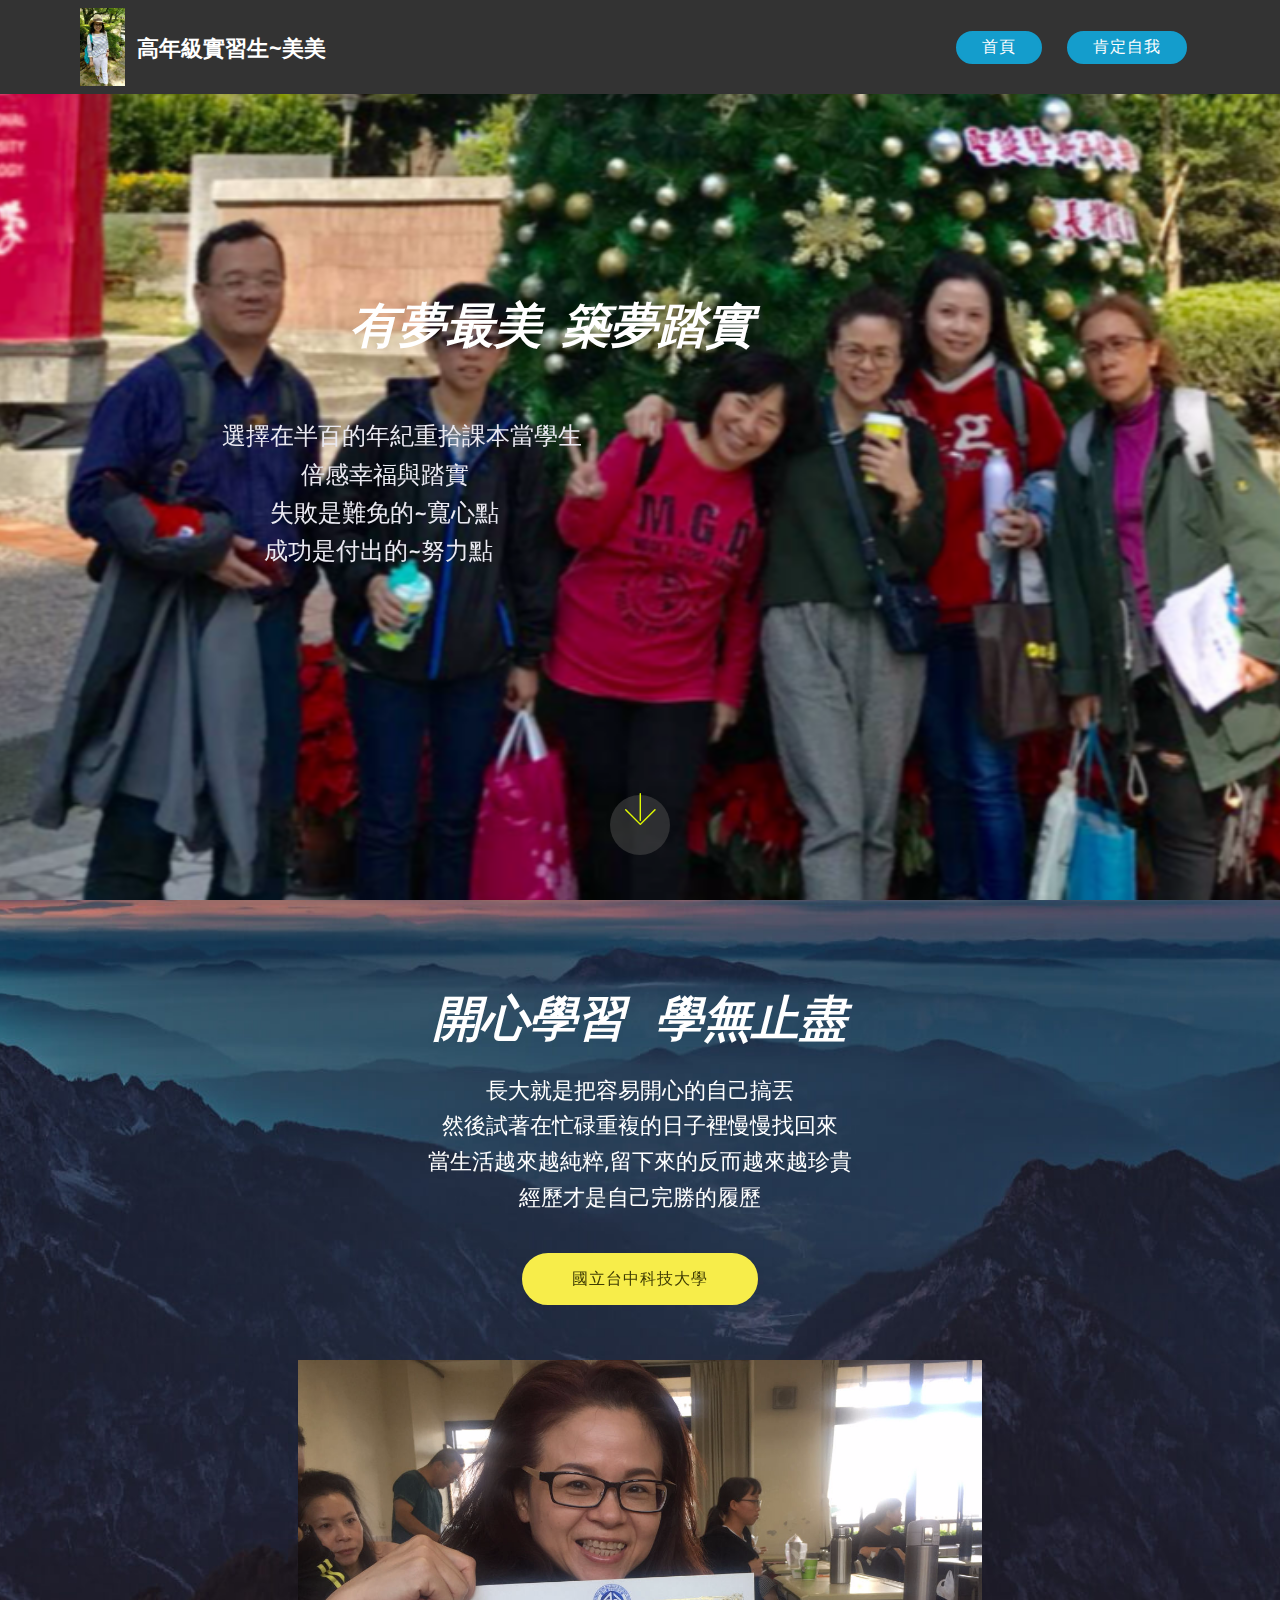
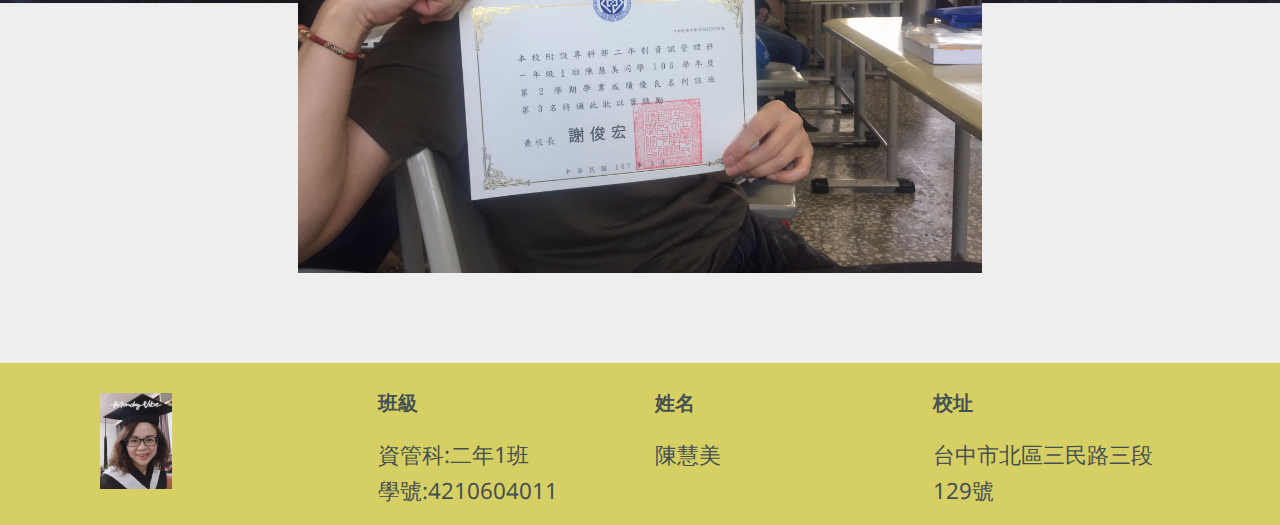
<file: index.html>
<!DOCTYPE html>
<html >
<head>
  <!-- Site made with Mobirise Website Builder v4.8.7, https://mobirise.com -->
  <meta charset="UTF-8">
  <meta http-equiv="X-UA-Compatible" content="IE=edge">
  <meta name="generator" content="Mobirise v4.8.7, mobirise.com">
  <meta name="viewport" content="width=device-width, initial-scale=1, minimum-scale=1">
  <link rel="shortcut icon" href="assets/images/jcsq7290-70x123.jpg" type="image/x-icon">
  <meta name="description" content="">
  <title>首頁</title>
  <link rel="stylesheet" href="assets/web/assets/mobirise-icons/mobirise-icons.css">
  <link rel="stylesheet" href="assets/tether/tether.min.css">
  <link rel="stylesheet" href="assets/bootstrap/css/bootstrap.min.css">
  <link rel="stylesheet" href="assets/bootstrap/css/bootstrap-grid.min.css">
  <link rel="stylesheet" href="assets/bootstrap/css/bootstrap-reboot.min.css">
  <link rel="stylesheet" href="assets/socicon/css/styles.css">
  <link rel="stylesheet" href="assets/dropdown/css/style.css">
  <link rel="stylesheet" href="assets/theme/css/style.css">
  <link rel="stylesheet" href="assets/mobirise/css/mbr-additional.css" type="text/css">
  
  
  
</head>
<body>
  <section class="menu cid-qTkzRZLJNu" once="menu" id="menu1-0">

    

    <nav class="navbar navbar-expand beta-menu navbar-dropdown align-items-center navbar-fixed-top navbar-toggleable-sm">
        <button class="navbar-toggler navbar-toggler-right" type="button" data-toggle="collapse" data-target="#navbarSupportedContent" aria-controls="navbarSupportedContent" aria-expanded="false" aria-label="Toggle navigation">
            <div class="hamburger">
                <span></span>
                <span></span>
                <span></span>
                <span></span>
            </div>
        </button>
        <div class="menu-logo">
            <div class="navbar-brand">
                <span class="navbar-logo">
                    
                         <img src="assets/images/jcsq7290-70x123.jpg" alt="Mobirise" title="" style="height: 4.9rem;">
                    
                </span>
                <span class="navbar-caption-wrap"><a class="navbar-caption text-white display-5" href="index.html" target="_blank">高年級實習生~美美</a></span>
            </div>
        </div>
        <div class="collapse navbar-collapse" id="navbarSupportedContent">
            <ul class="navbar-nav nav-dropdown" data-app-modern-menu="true"><li class="nav-item">
                    <a class="nav-link link text-white display-2" href="index.html#header2-1" target="_blank">
                        </a>
                </li><li class="nav-item"><a class="nav-link link text-white display-2" href="index.html">
                        </a></li><li class="nav-item"><a class="nav-link link text-white display-2" href="page4.html#header3-46" target="_blank">
                        <br></a></li><li class="nav-item"><a class="nav-link link text-white display-2" href="page4.html#header3-46" target="_blank">
                        <br></a></li><li class="nav-item"><a class="nav-link link text-white display-2" href="page4.html#header3-46" target="_blank">
                        <br></a></li><li class="nav-item"><a class="nav-link link text-white display-2" href="page2.html#header4-3v">
                        </a></li><li class="nav-item"><a class="nav-link link text-white display-2" href="page2.html#header4-3v">
                        </a></li><li class="nav-item dropdown open"><a class="nav-link link text-white display-2" href="page3.html#header4-42" target="_blank">
                        </a></li><li class="nav-item"><a class="nav-link link text-white display-2" href="index.html">
                        </a></li><li class="nav-item"><a class="nav-link link text-white display-2" href="index.html">
                        </a></li>
                <li class="nav-item">
                    <a class="nav-link link text-white display-2" href="https://mobirise.com">
                        </a>
                </li></ul>
            <div class="navbar-buttons mbr-section-btn"><a class="btn btn-sm btn-primary display-4" href="index.html" target="_blank">首頁</a>        <a class="btn btn-sm btn-primary display-4" href="page2.html" target="_blank">肯定自我</a></div>
        </div>
    </nav>
</section>

<section class="engine"><a href="https://mobirise.info/e">how to make a website for free</a></section><section class="cid-qTkA127IK8 mbr-fullscreen mbr-parallax-background" id="header2-1">

    

    

    <div class="container align-center">
        <div class="row justify-content-md-center">
            <div class="mbr-white col-md-10">
                <h1 class="mbr-section-title mbr-bold pb-3 mbr-fonts-style display-1"><em>&nbsp; &nbsp; &nbsp; &nbsp; &nbsp; &nbsp; &nbsp; &nbsp; &nbsp;有夢最美 &nbsp;築夢踏實</em></h1>
                
                <p class="mbr-text pb-3 mbr-fonts-style display-7">&nbsp;<br>&nbsp; &nbsp; &nbsp; &nbsp;選擇在半百的年紀重拾課本當學生<br>&nbsp; &nbsp; &nbsp; <strong>&nbsp; &nbsp; &nbsp; &nbsp; &nbsp; &nbsp; &nbsp; &nbsp; &nbsp;</strong>倍感幸福與踏實<br>&nbsp; &nbsp; &nbsp; &nbsp; &nbsp; &nbsp; &nbsp; &nbsp;失敗是難免的~寬心點<br>&nbsp; &nbsp; &nbsp; &nbsp; &nbsp; &nbsp; &nbsp; 成功是付出的~努力點</p>
                
            </div>
        </div>
    </div>
    <div class="mbr-arrow hidden-sm-down" aria-hidden="true">
        <a href="#next">
            <i class="mbri-down mbr-iconfont"></i>
        </a>
    </div>
</section>

<section class="header4 cid-rf8t0Z0vhu mbr-parallax-background" id="header4-4j">

    

    

    <div class="container">
        <div class="row justify-content-md-center">
            <div class="media-content col-md-10">
                <h1 class="mbr-section-title align-center mbr-white pb-3 mbr-bold mbr-fonts-style display-1"><em>開心學習 &nbsp; 學無止盡</em></h1>
                
                <div class="mbr-text align-center mbr-white pb-3">
                    <p class="mbr-text mbr-fonts-style display-5">長大就是把容易開心的自己搞丟<br>然後試著在忙碌重複的日子裡慢慢找回來<br>當生活越來越純粹,留下來的反而越來越珍貴<br>經歷才是自己完勝的履歷</p>
                </div>
                <div class="mbr-section-btn align-center"><a class="btn btn-md btn-success display-4" href="https://mobirise.co">國立台中科技大學</a></div>
            </div>
            <div class="mbr-figure pt-5">
                <img src="assets/images/img-4524-1368x1026.jpg" alt="Mobirise" title="" style="width: 60%;">
            </div>
        </div>
    </div>
</section>

<section class="cid-rfketXbguB" id="footer1-8u">

    

    

    <div class="container">
        <div class="media-container-row content text-white">
            <div class="col-12 col-md-3">
                <div class="media-wrap">
                    <a href="https://mobirise.com/">
                        <img src="assets/images/img-5119-144x192.jpg" alt="Mobirise" title="">
                    </a>
                </div>
            </div>
            <div class="col-12 col-md-3 mbr-fonts-style display-5">
                <h5 class="pb-3"><strong>
                    班級</strong></h5>
                <p class="mbr-text">資管科:二年1班
<br>學號:4210604011</p>
            </div>
            <div class="col-12 col-md-3 mbr-fonts-style display-5">
                <h5 class="pb-3"><strong>
                    姓名</strong></h5>
                <p class="mbr-text">陳慧美<br><br></p>
            </div>
            <div class="col-12 col-md-3 mbr-fonts-style display-5">
                <h5 class="pb-3"><strong>
                    校址</strong></h5>
                <p class="mbr-text">台中市北區三民路三段129號</p>
            </div>
        </div>
        
    </div>
</section>


  <script src="assets/web/assets/jquery/jquery.min.js"></script>
  <script src="assets/popper/popper.min.js"></script>
  <script src="assets/tether/tether.min.js"></script>
  <script src="assets/bootstrap/js/bootstrap.min.js"></script>
  <script src="assets/dropdown/js/script.min.js"></script>
  <script src="assets/touchswipe/jquery.touch-swipe.min.js"></script>
  <script src="assets/parallax/jarallax.min.js"></script>
  <script src="assets/smoothscroll/smooth-scroll.js"></script>
  <script src="assets/theme/js/script.js"></script>
  
  
 <div id="scrollToTop" class="scrollToTop mbr-arrow-up"><a style="text-align: center;"><i></i></a></div>
  </body>
</html>
</file>
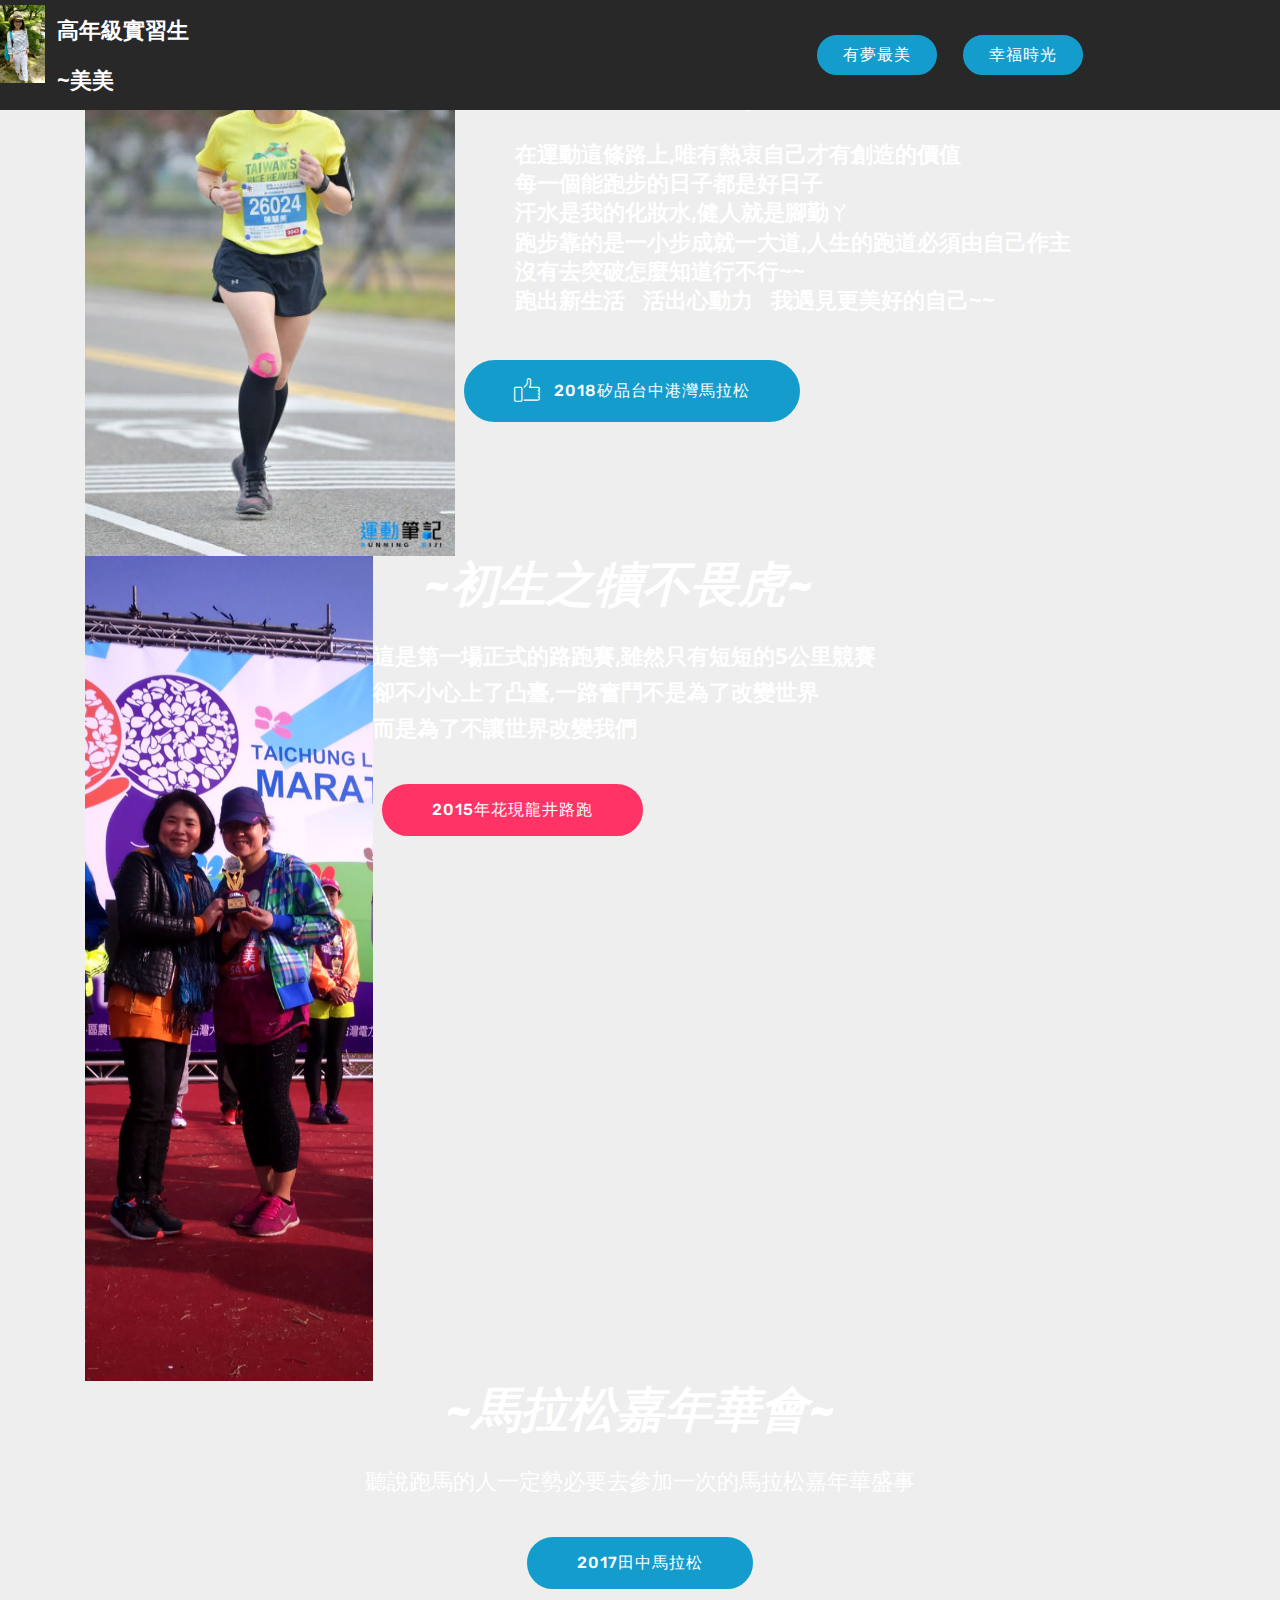
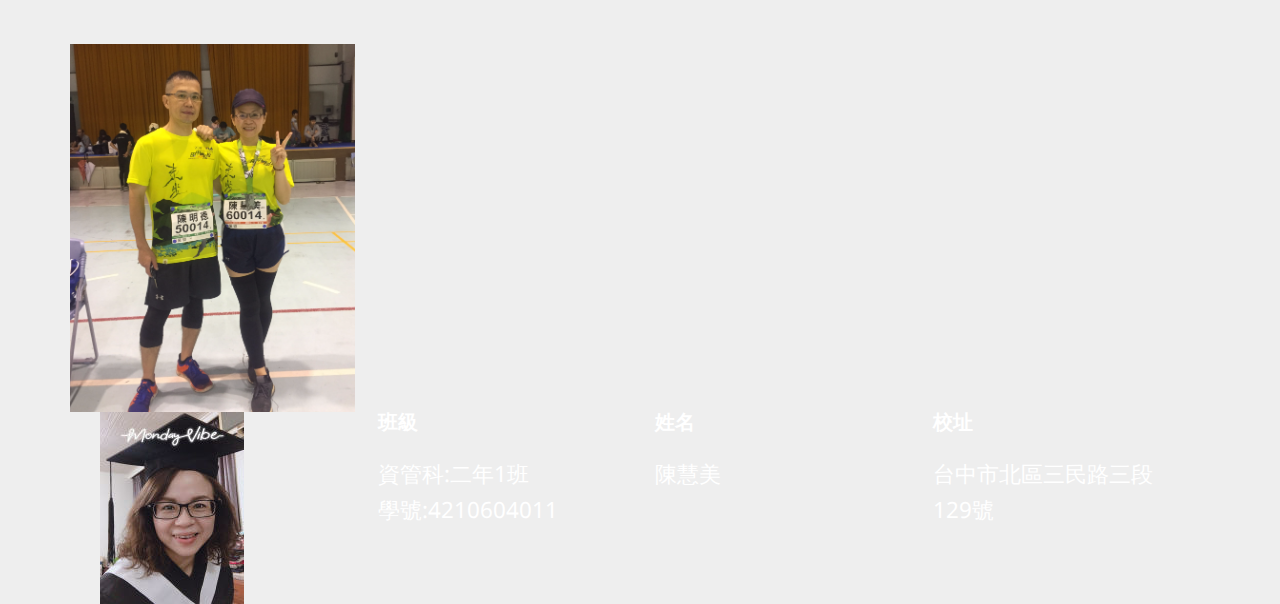
<file: page1.html>
<!DOCTYPE html>
<html >
<head>
  <!-- Site made with Mobirise Website Builder v4.8.7, https://mobirise.com -->
  <meta charset="UTF-8">
  <meta http-equiv="X-UA-Compatible" content="IE=edge">
  <meta name="generator" content="Mobirise v4.8.7, mobirise.com">
  <meta name="viewport" content="width=device-width, initial-scale=1, minimum-scale=1">
  <link rel="shortcut icon" href="assets/images/jcsq7290-70x123.jpg" type="image/x-icon">
  <meta name="description" content="">
  <title>肯定自我</title>
  <link rel="stylesheet" href="assets/web/assets/mobirise-icons/mobirise-icons.css">
  <link rel="stylesheet" href="assets/tether/tether.min.css">
  <link rel="stylesheet" href="assets/bootstrap/css/bootstrap.min.css">
  <link rel="stylesheet" href="assets/bootstrap/css/bootstrap-grid.min.css">
  <link rel="stylesheet" href="assets/bootstrap/css/bootstrap-reboot.min.css">
  <link rel="stylesheet" href="assets/socicon/css/styles.css">
  <link rel="stylesheet" href="assets/dropdown/css/style.css">
  <link rel="stylesheet" href="assets/theme/css/style.css">
  <link rel="stylesheet" href="assets/mobirise/css/mbr-additional.css" type="text/css">
  
  
  
</head>
<body>
  <section class="menu cid-rfdJxANw4U" once="menu" id="menu1-7b">

    

    <nav class="navbar navbar-expand beta-menu navbar-dropdown align-items-center navbar-fixed-top navbar-toggleable-sm">
        <button class="navbar-toggler navbar-toggler-right" type="button" data-toggle="collapse" data-target="#navbarSupportedContent" aria-controls="navbarSupportedContent" aria-expanded="false" aria-label="Toggle navigation">
            <div class="hamburger">
                <span></span>
                <span></span>
                <span></span>
                <span></span>
            </div>
        </button>
        <div class="menu-logo">
            <div class="navbar-brand">
                <span class="navbar-logo">
                    
                         <img src="assets/images/jcsq7290-70x123.jpg" alt="Mobirise" title="" style="height: 4.9rem;">
                    
                </span>
                <span class="navbar-caption-wrap"><a class="navbar-caption text-white display-5" href="index.html" target="_blank">高年級實習生~美美</a></span>
            </div>
        </div>
        <div class="collapse navbar-collapse" id="navbarSupportedContent">
            <ul class="navbar-nav nav-dropdown" data-app-modern-menu="true"><li class="nav-item">
                    <a class="nav-link link text-white display-2" href="index.html#header2-1" target="_blank">
                        </a>
                </li><li class="nav-item"><a class="nav-link link text-white display-2" href="index.html">
                        </a></li><li class="nav-item"><a class="nav-link link text-white display-2" href="page4.html#header3-46" target="_blank">
                        <br></a></li><li class="nav-item"><a class="nav-link link text-white display-2" href="page4.html#header3-46" target="_blank">
                        <br></a></li><li class="nav-item"><a class="nav-link link text-white display-2" href="page4.html#header3-46" target="_blank">
                        <br></a></li><li class="nav-item"><a class="nav-link link text-white display-2" href="page2.html#header4-3v">
                        </a></li><li class="nav-item"><a class="nav-link link text-white display-2" href="page2.html#header4-3v">
                        </a></li><li class="nav-item dropdown open"><a class="nav-link link text-white display-2" href="page3.html#header4-42" target="_blank">
                        </a></li><li class="nav-item"><a class="nav-link link text-white display-2" href="index.html">
                        </a></li><li class="nav-item"><a class="nav-link link text-white display-2" href="index.html">
                        </a></li>
                <li class="nav-item">
                    <a class="nav-link link text-white display-2" href="https://mobirise.com">
                        </a>
                </li></ul>
            <div class="navbar-buttons mbr-section-btn"><a class="btn btn-sm btn-primary display-4" href="index.html" target="_blank">有夢最美</a>        <a class="btn btn-sm btn-primary display-4" href="page2.html#header4-7q" target="_blank">幸福時光</a></div>
        </div>
    </nav>
</section>

<section class="engine"><a href="https://mobirise.info/h">create a web page for free</a></section><section class="header3 cid-rfdJxDSFer" id="header3-7e" data-bg-video="http://www.youtube.com/watch?v=uNCr7NdOJgw">

    

    <div class="mbr-overlay" style="opacity: 0; background-color: rgb(239, 239, 239);">
    </div>

    <div class="container">
        <div class="media-container-row">
            <div class="mbr-figure" style="width: 50%;">
                <img src="assets/images/img-5192-399x600.jpg" alt="Mobirise" title="">
            </div>

            <div class="media-content">
                <h1 class="mbr-section-title mbr-white pb-3 mbr-fonts-style display-1"><strong>&nbsp; &nbsp; &nbsp; &nbsp; &nbsp; &nbsp;<em>汗水教我的事</em></strong><br><strong><em>~肯定自我 &nbsp;邁步前進~</em></strong></h1>
                <h3 class="mbr-section-subtitle align-left mbr-white mbr-light pb-3 mbr-fonts-style display-5"><strong>&nbsp; &nbsp; &nbsp; &nbsp; &nbsp; 在運動這條路上,唯有熱衷自己才有創造的價值 
</strong><div><strong>&nbsp; &nbsp; &nbsp; &nbsp; &nbsp; 每一個能跑步的日子都是好日子 
</strong></div><div><strong>&nbsp; &nbsp; &nbsp; &nbsp; &nbsp; 汗水是我的化妝水,健人就是腳勤ㄚ 
</strong></div><div><strong>&nbsp; &nbsp; &nbsp; &nbsp; &nbsp; 跑步靠的是一小步成就一大道,人生的跑道必須由自己作主 
</strong></div><div><strong>&nbsp; &nbsp; &nbsp; &nbsp; &nbsp; 沒有去突破怎麼知道行不行~~ 
</strong></div><div><strong>&nbsp; &nbsp; &nbsp; &nbsp; &nbsp; 跑出新生活 &nbsp; 活出心動力 &nbsp; 我遇見更美好的自己~~</strong></div></h3>
                <div class="mbr-section-text mbr-white pb-3 ">
                    
                </div>
                <div class="mbr-section-btn"><a class="btn btn-md btn-primary display-2" href="https://mobirise.co"><span class="mbri-like mbr-iconfont mbr-iconfont-btn"></span>2018矽品台中港灣馬拉松</a></div>
            </div>
        </div>
    </div>

</section>

<section class="header3 cid-rfdJxEUeJG mbr-parallax-background" id="header3-7f">

    

    

    <div class="container">
        <div class="media-container-row">
            <div class="mbr-figure" style="width: 35%;">
                <img src="assets/images/img-1259-1014x1803.jpg" alt="Mobirise" title="">
            </div>

            <div class="media-content">
                <h1 class="mbr-section-title mbr-white pb-3 mbr-fonts-style display-1"><strong><em>&nbsp; &nbsp; &nbsp;~初生之犢不畏虎~</em></strong></h1>
                
                <div class="mbr-section-text mbr-white pb-3 ">
                    <p class="mbr-text mbr-fonts-style display-5"><strong>
                        這是第一場正式的路跑賽,雖然只有短短的5公里競賽<br>卻不小心上了凸臺,一路奮鬥不是為了改變世界<br>而是為了不讓世界改變我們</strong></p>
                </div>
                <div class="mbr-section-btn"><a class="btn btn-md btn-secondary display-2" href="https://mobirise.co">2015年花現龍井路跑</a></div>
            </div>
        </div>
    </div>

</section>

<section class="header4 cid-rfdJxG0Mnt mbr-parallax-background" id="header4-7g">

    

    

    <div class="container">
        <div class="row justify-content-md-center">
            <div class="media-content col-md-10">
                <h1 class="mbr-section-title align-center mbr-white pb-3 mbr-bold mbr-fonts-style display-1"><em>~馬拉松嘉年華會~</em></h1>
                
                <div class="mbr-text align-center mbr-white pb-3">
                    <p class="mbr-text mbr-fonts-style display-5">聽說跑馬的人一定勢必要去參加一次的馬拉松嘉年華盛事</p>
                </div>
                <div class="mbr-section-btn align-center"><a class="btn btn-md btn-primary display-4" href="https://mobirise.co">2017田中馬拉松</a></div>
            </div>
            <div class="mbr-figure pt-5">
                <img src="assets/images/img-1356-1368x1824.jpg" alt="Mobirise" title="" style="width: 25%;">
            </div>
        </div>
    </div>
</section>

<section class="cid-rfdJxJ2MLs" id="footer1-7j">

    

    

    <div class="container">
        <div class="media-container-row content text-white">
            <div class="col-12 col-md-3">
                <div class="media-wrap">
                    <a href="https://mobirise.com/">
                        <img src="assets/images/img-5119-144x192.jpg" alt="Mobirise" title="">
                    </a>
                </div>
            </div>
            <div class="col-12 col-md-3 mbr-fonts-style display-5">
                <h5 class="pb-3"><strong>
                    班級</strong></h5>
                <p class="mbr-text">資管科:二年1班
<br>學號:4210604011</p>
            </div>
            <div class="col-12 col-md-3 mbr-fonts-style display-5">
                <h5 class="pb-3"><strong>
                    姓名</strong></h5>
                <p class="mbr-text">陳慧美<br><br></p>
            </div>
            <div class="col-12 col-md-3 mbr-fonts-style display-5">
                <h5 class="pb-3"><strong>
                    校址</strong></h5>
                <p class="mbr-text">台中市北區三民路三段129號</p>
            </div>
        </div>
        
    </div>
</section>


  <script src="assets/web/assets/jquery/jquery.min.js"></script>
  <script src="assets/popper/popper.min.js"></script>
  <script src="assets/tether/tether.min.js"></script>
  <script src="assets/bootstrap/js/bootstrap.min.js"></script>
  <script src="assets/smoothscroll/smooth-scroll.js"></script>
  <script src="assets/touchswipe/jquery.touch-swipe.min.js"></script>
  <script src="assets/ytplayer/jquery.mb.ytplayer.min.js"></script>
  <script src="assets/vimeoplayer/jquery.mb.vimeo_player.js"></script>
  <script src="assets/parallax/jarallax.min.js"></script>
  <script src="assets/dropdown/js/script.min.js"></script>
  <script src="assets/theme/js/script.js"></script>
  
  
 <div id="scrollToTop" class="scrollToTop mbr-arrow-up"><a style="text-align: center;"><i></i></a></div>
  </body>
</html>
</file>
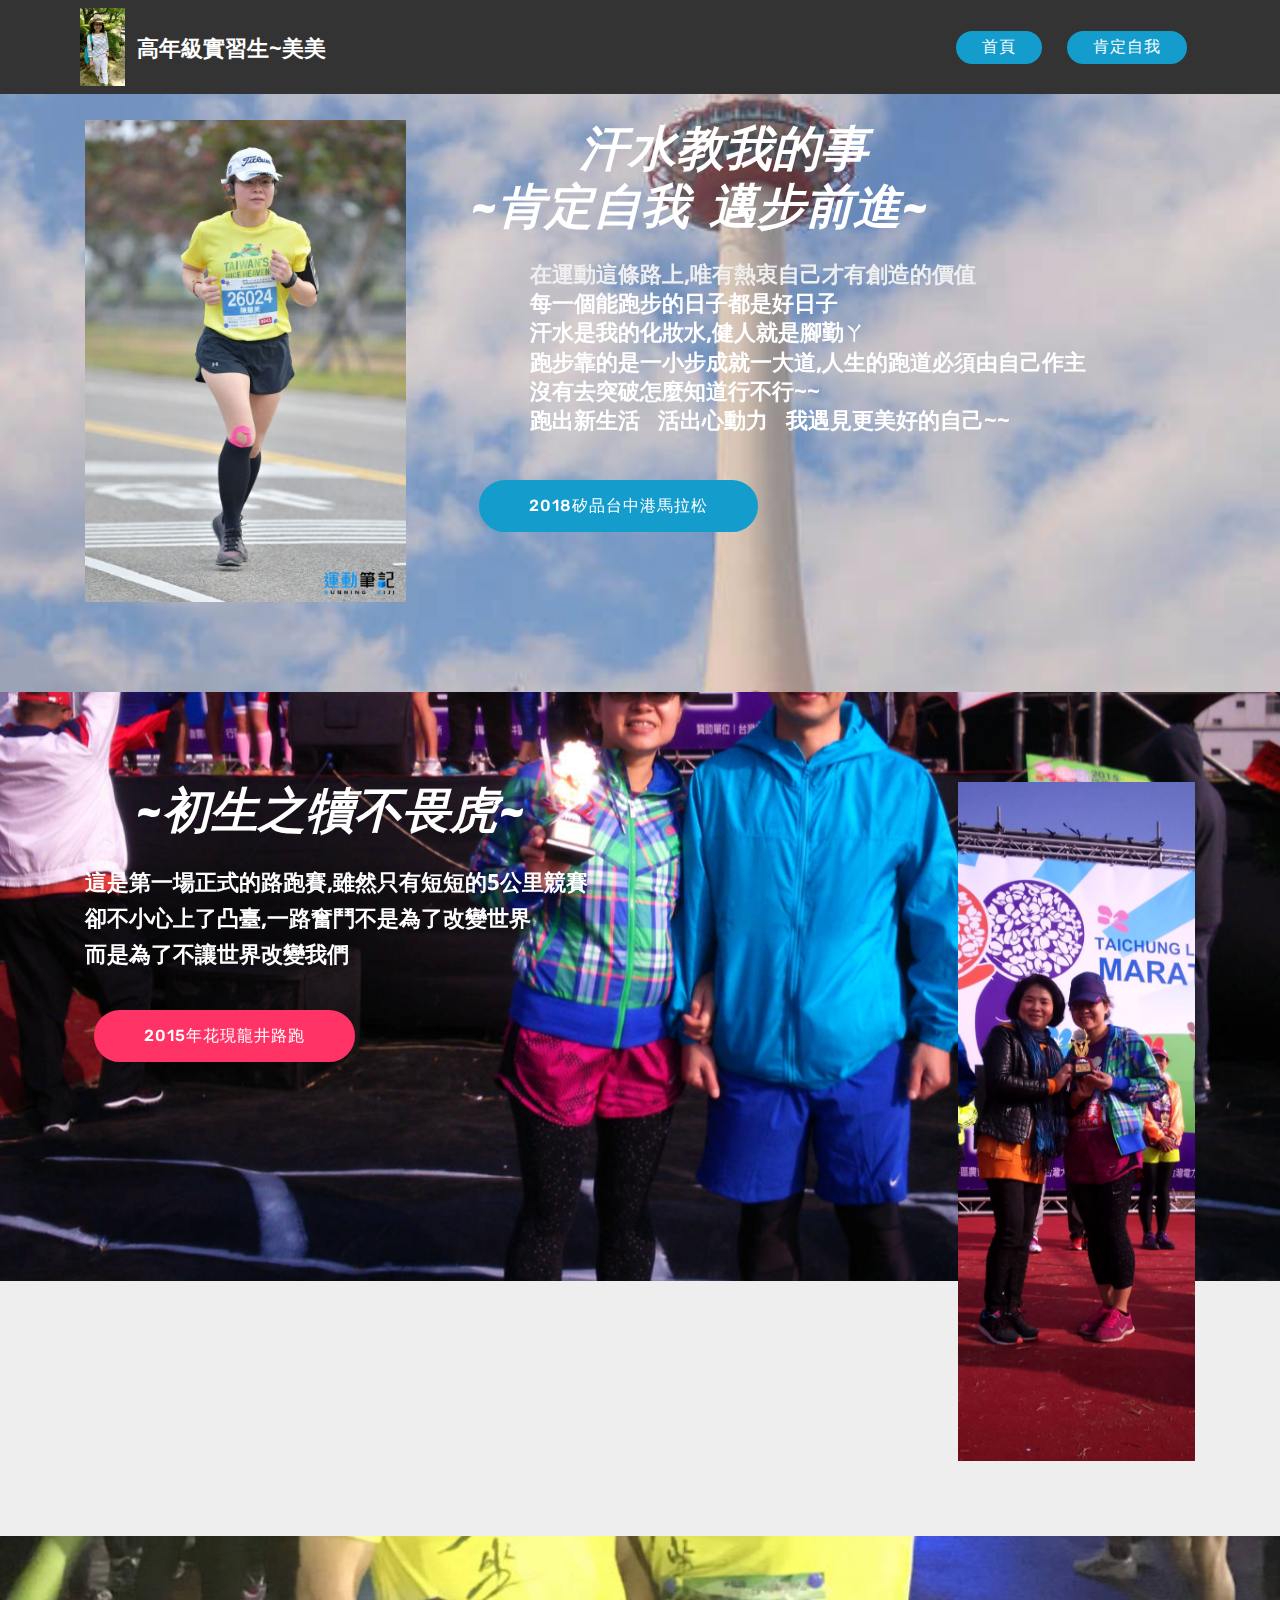
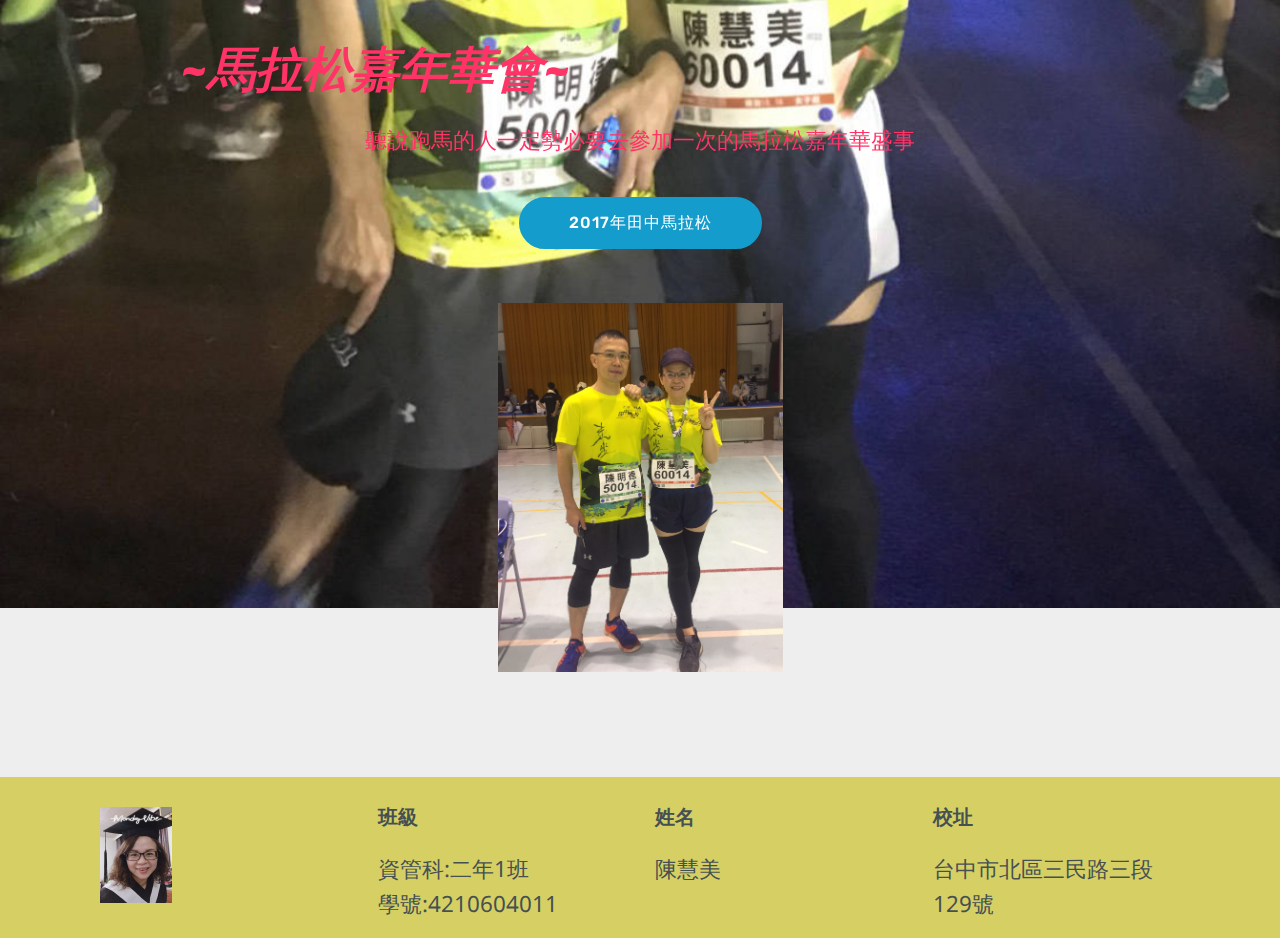
<file: page2.html>
<!DOCTYPE html>
<html >
<head>
  <!-- Site made with Mobirise Website Builder v4.8.7, https://mobirise.com -->
  <meta charset="UTF-8">
  <meta http-equiv="X-UA-Compatible" content="IE=edge">
  <meta name="generator" content="Mobirise v4.8.7, mobirise.com">
  <meta name="viewport" content="width=device-width, initial-scale=1, minimum-scale=1">
  <link rel="shortcut icon" href="assets/images/jcsq7290-70x123.jpg" type="image/x-icon">
  <meta name="description" content="">
  <title>肯定自我</title>
  <link rel="stylesheet" href="assets/tether/tether.min.css">
  <link rel="stylesheet" href="assets/bootstrap/css/bootstrap.min.css">
  <link rel="stylesheet" href="assets/bootstrap/css/bootstrap-grid.min.css">
  <link rel="stylesheet" href="assets/bootstrap/css/bootstrap-reboot.min.css">
  <link rel="stylesheet" href="assets/dropdown/css/style.css">
  <link rel="stylesheet" href="assets/socicon/css/styles.css">
  <link rel="stylesheet" href="assets/theme/css/style.css">
  <link rel="stylesheet" href="assets/mobirise/css/mbr-additional.css" type="text/css">
  
  
  
</head>
<body>
  <section class="menu cid-rfe9UFQAvX" once="menu" id="menu1-8f">

    

    <nav class="navbar navbar-expand beta-menu navbar-dropdown align-items-center navbar-fixed-top navbar-toggleable-sm">
        <button class="navbar-toggler navbar-toggler-right" type="button" data-toggle="collapse" data-target="#navbarSupportedContent" aria-controls="navbarSupportedContent" aria-expanded="false" aria-label="Toggle navigation">
            <div class="hamburger">
                <span></span>
                <span></span>
                <span></span>
                <span></span>
            </div>
        </button>
        <div class="menu-logo">
            <div class="navbar-brand">
                <span class="navbar-logo">
                    
                         <img src="assets/images/jcsq7290-70x123.jpg" alt="Mobirise" title="" style="height: 4.9rem;">
                    
                </span>
                <span class="navbar-caption-wrap"><a class="navbar-caption text-white display-5" href="index.html" target="_blank">高年級實習生~美美</a></span>
            </div>
        </div>
        <div class="collapse navbar-collapse" id="navbarSupportedContent">
            <ul class="navbar-nav nav-dropdown" data-app-modern-menu="true"><li class="nav-item">
                    <a class="nav-link link text-white display-2" href="index.html#header2-1" target="_blank">
                        </a>
                </li><li class="nav-item"><a class="nav-link link text-white display-2" href="index.html">
                        </a></li><li class="nav-item"><a class="nav-link link text-white display-2" href="page4.html#header3-46" target="_blank">
                        <br></a></li><li class="nav-item"><a class="nav-link link text-white display-2" href="page4.html#header3-46" target="_blank">
                        <br></a></li><li class="nav-item"><a class="nav-link link text-white display-2" href="page4.html#header3-46" target="_blank">
                        <br></a></li><li class="nav-item"><a class="nav-link link text-white display-2" href="page2.html#header4-3v">
                        </a></li><li class="nav-item"><a class="nav-link link text-white display-2" href="page2.html#header4-3v">
                        </a></li><li class="nav-item dropdown open"><a class="nav-link link text-white display-2" href="page3.html#header4-42" target="_blank">
                        </a></li><li class="nav-item"><a class="nav-link link text-white display-2" href="index.html">
                        </a></li><li class="nav-item"><a class="nav-link link text-white display-2" href="index.html">
                        </a></li>
                <li class="nav-item">
                    <a class="nav-link link text-white display-2" href="https://mobirise.com">
                        </a>
                </li></ul>
            <div class="navbar-buttons mbr-section-btn"><a class="btn btn-sm btn-primary display-4" href="index.html" target="_blank">首頁</a>        <a class="btn btn-sm btn-primary display-4" href="page2.html" target="_blank">肯定自我</a></div>
        </div>
    </nav>
</section>

<section class="engine"><a href="https://mobirise.info/h">create your own web page</a></section><section class="header3 cid-rfe9UJe7aQ mbr-parallax-background" id="header3-8i">

    

    <div class="mbr-overlay" style="opacity: 0; background-color: rgb(239, 239, 239);">
    </div>

    <div class="container">
        <div class="media-container-row">
            <div class="mbr-figure" style="width: 50%;">
                <img src="assets/images/img-5192-399x600.jpg" alt="Mobirise" title="">
            </div>

            <div class="media-content">
                <h1 class="mbr-section-title mbr-white pb-3 mbr-fonts-style display-1"><strong>&nbsp; &nbsp; &nbsp; &nbsp; &nbsp; &nbsp;<em>汗水教我的事</em></strong><br><strong><em>~肯定自我 &nbsp;邁步前進~</em></strong></h1>
                <h3 class="mbr-section-subtitle align-left mbr-white mbr-light pb-3 mbr-fonts-style display-5"><strong>&nbsp; &nbsp; &nbsp; &nbsp; &nbsp; 在運動這條路上,唯有熱衷自己才有創造的價值 
</strong><div><strong>&nbsp; &nbsp; &nbsp; &nbsp; &nbsp; 每一個能跑步的日子都是好日子 
</strong></div><div><strong>&nbsp; &nbsp; &nbsp; &nbsp; &nbsp; 汗水是我的化妝水,健人就是腳勤ㄚ 
</strong></div><div><strong>&nbsp; &nbsp; &nbsp; &nbsp; &nbsp; 跑步靠的是一小步成就一大道,人生的跑道必須由自己作主 
</strong></div><div><strong>&nbsp; &nbsp; &nbsp; &nbsp; &nbsp; 沒有去突破怎麼知道行不行~~ 
</strong></div><div><strong>&nbsp; &nbsp; &nbsp; &nbsp; &nbsp; 跑出新生活 &nbsp; 活出心動力 &nbsp; 我遇見更美好的自己~~</strong></div></h3>
                <div class="mbr-section-text mbr-white pb-3 ">
                    
                </div>
                <div class="mbr-section-btn"><a class="btn btn-md btn-primary display-2" href="https://mobirise.co">2018矽品台中港馬拉松</a></div>
            </div>
        </div>
    </div>

</section>

<section class="header3 cid-rfe9UKeoRk mbr-parallax-background" id="header3-8j">

    

    

    <div class="container">
        <div class="media-container-row">
            <div class="mbr-figure" style="width: 35%;">
                <img src="assets/images/img-1259-1014x1803.jpg" alt="Mobirise" title="">
            </div>

            <div class="media-content">
                <h1 class="mbr-section-title mbr-white pb-3 mbr-fonts-style display-1"><strong><em>&nbsp; &nbsp; &nbsp;~初生之犢不畏虎~</em></strong></h1>
                
                <div class="mbr-section-text mbr-white pb-3 ">
                    <p class="mbr-text mbr-fonts-style display-5"><strong>
                        這是第一場正式的路跑賽,雖然只有短短的5公里競賽<br>卻不小心上了凸臺,一路奮鬥不是為了改變世界<br>而是為了不讓世界改變我們</strong></p>
                </div>
                <div class="mbr-section-btn"><a class="btn btn-md btn-secondary display-2" href="https://mobirise.co">2015年花現龍井路跑</a></div>
            </div>
        </div>
    </div>

</section>

<section class="header4 cid-rfe9ULcGy6 mbr-parallax-background" id="header4-8k">

    

    

    <div class="container">
        <div class="row justify-content-md-center">
            <div class="media-content col-md-10">
                <h1 class="mbr-section-title align-center mbr-white pb-3 mbr-bold mbr-fonts-style display-1"><em>~馬拉松嘉年華會~</em></h1>
                
                <div class="mbr-text align-center mbr-white pb-3">
                    <p class="mbr-text mbr-fonts-style display-5">聽說跑馬的人一定勢必要去參加一次的馬拉松嘉年華盛事</p>
                </div>
                <div class="mbr-section-btn align-center"><a class="btn btn-md btn-primary display-4" href="https://mobirise.co">2017年田中馬拉松</a></div>
            </div>
            <div class="mbr-figure pt-5">
                <img src="assets/images/img-1356-1368x1824.jpg" alt="Mobirise" title="" style="width: 25%;">
            </div>
        </div>
    </div>
</section>

<section class="cid-rfe9UMbCdI" id="footer1-8l">

    

    

    <div class="container">
        <div class="media-container-row content text-white">
            <div class="col-12 col-md-3">
                <div class="media-wrap">
                    <a href="https://mobirise.com/">
                        <img src="assets/images/img-5119-144x192.jpg" alt="Mobirise" title="">
                    </a>
                </div>
            </div>
            <div class="col-12 col-md-3 mbr-fonts-style display-5">
                <h5 class="pb-3"><strong>
                    班級</strong></h5>
                <p class="mbr-text">資管科:二年1班
<br>學號:4210604011</p>
            </div>
            <div class="col-12 col-md-3 mbr-fonts-style display-5">
                <h5 class="pb-3"><strong>
                    姓名</strong></h5>
                <p class="mbr-text">陳慧美<br><br></p>
            </div>
            <div class="col-12 col-md-3 mbr-fonts-style display-5">
                <h5 class="pb-3"><strong>
                    校址</strong></h5>
                <p class="mbr-text">台中市北區三民路三段129號</p>
            </div>
        </div>
        
    </div>
</section>


  <script src="assets/web/assets/jquery/jquery.min.js"></script>
  <script src="assets/popper/popper.min.js"></script>
  <script src="assets/tether/tether.min.js"></script>
  <script src="assets/bootstrap/js/bootstrap.min.js"></script>
  <script src="assets/smoothscroll/smooth-scroll.js"></script>
  <script src="assets/dropdown/js/script.min.js"></script>
  <script src="assets/touchswipe/jquery.touch-swipe.min.js"></script>
  <script src="assets/parallax/jarallax.min.js"></script>
  <script src="assets/theme/js/script.js"></script>
  
  
 <div id="scrollToTop" class="scrollToTop mbr-arrow-up"><a style="text-align: center;"><i></i></a></div>
  </body>
</html>
</file>
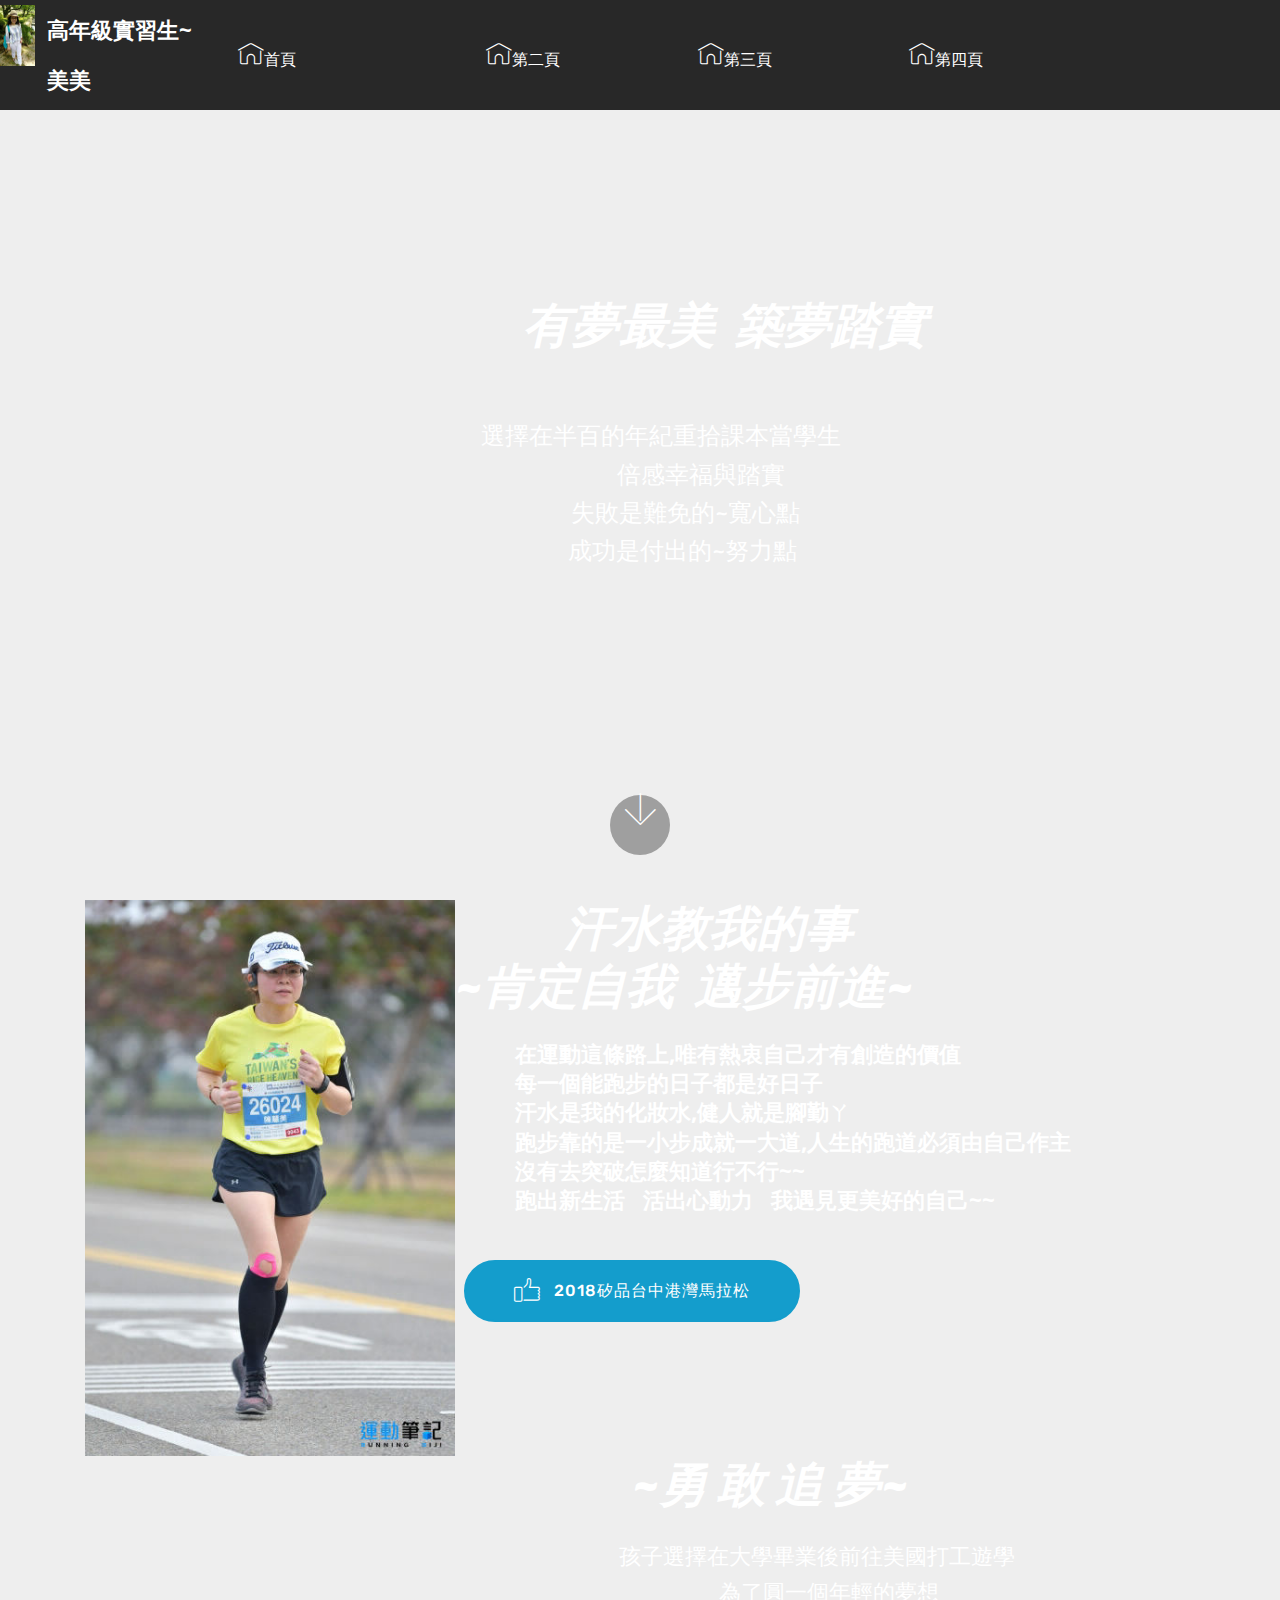
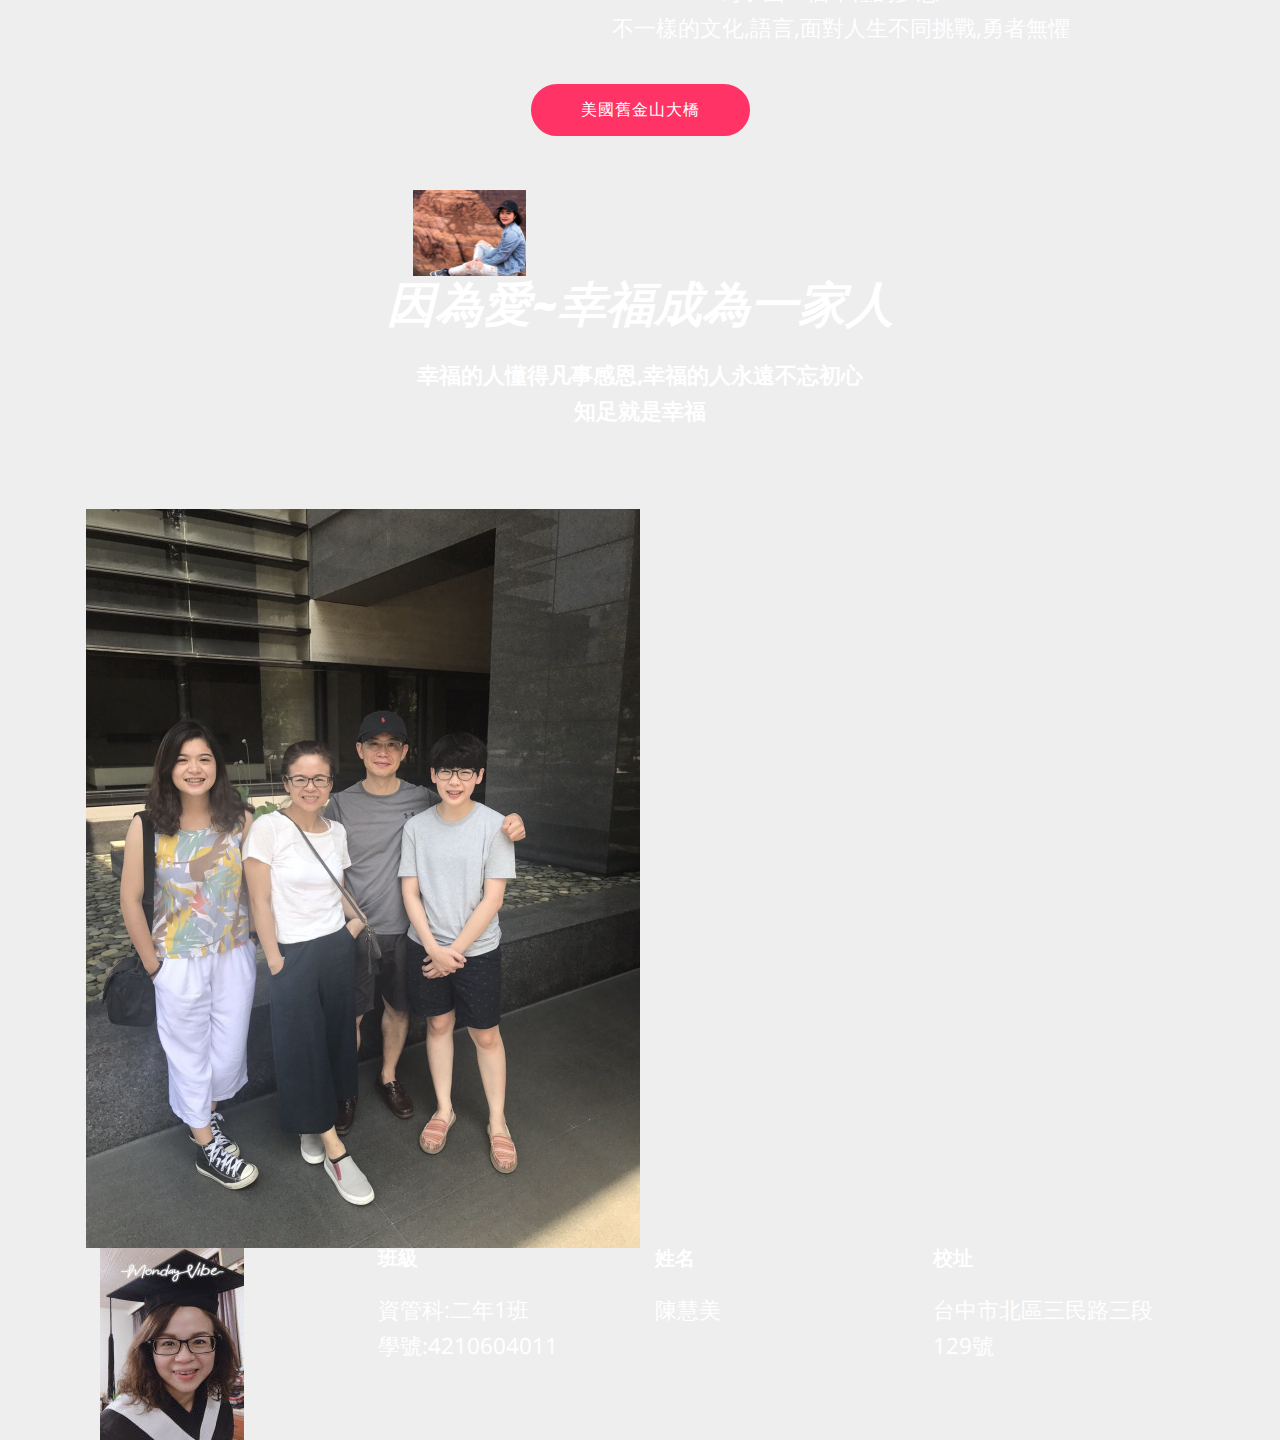
<file: page3.html>
<!DOCTYPE html>
<html >
<head>
  <!-- Site made with Mobirise Website Builder v4.8.7, https://mobirise.com -->
  <meta charset="UTF-8">
  <meta http-equiv="X-UA-Compatible" content="IE=edge">
  <meta name="generator" content="Mobirise v4.8.7, mobirise.com">
  <meta name="viewport" content="width=device-width, initial-scale=1, minimum-scale=1">
  <link rel="shortcut icon" href="assets/images/jcsq7290-70x123.jpg" type="image/x-icon">
  <meta name="description" content="">
  <title>第四頁</title>
  <link rel="stylesheet" href="assets/web/assets/mobirise-icons/mobirise-icons.css">
  <link rel="stylesheet" href="assets/tether/tether.min.css">
  <link rel="stylesheet" href="assets/bootstrap/css/bootstrap.min.css">
  <link rel="stylesheet" href="assets/bootstrap/css/bootstrap-grid.min.css">
  <link rel="stylesheet" href="assets/bootstrap/css/bootstrap-reboot.min.css">
  <link rel="stylesheet" href="assets/socicon/css/styles.css">
  <link rel="stylesheet" href="assets/dropdown/css/style.css">
  <link rel="stylesheet" href="assets/theme/css/style.css">
  <link rel="stylesheet" href="assets/mobirise/css/mbr-additional.css" type="text/css">
  
  
  
</head>
<body>
  <section class="menu cid-rczP7sDcCO" once="menu" id="menu1-3y">

    

    <nav class="navbar navbar-expand beta-menu navbar-dropdown align-items-center navbar-fixed-top navbar-toggleable-sm">
        <button class="navbar-toggler navbar-toggler-right" type="button" data-toggle="collapse" data-target="#navbarSupportedContent" aria-controls="navbarSupportedContent" aria-expanded="false" aria-label="Toggle navigation">
            <div class="hamburger">
                <span></span>
                <span></span>
                <span></span>
                <span></span>
            </div>
        </button>
        <div class="menu-logo">
            <div class="navbar-brand">
                <span class="navbar-logo">
                    
                         <img src="assets/images/jcsq7290-70x123.jpg" alt="Mobirise" title="" style="height: 3.8rem;">
                    
                </span>
                <span class="navbar-caption-wrap"><a class="navbar-caption text-white display-5" href="https://mobirise.com">高年級實習生~美美</a></span>
            </div>
        </div>
        <div class="collapse navbar-collapse" id="navbarSupportedContent">
            <ul class="navbar-nav nav-dropdown nav-right" data-app-modern-menu="true"><li class="nav-item">
                    <a class="nav-link link text-white display-2" href="index.html#header2-1" target="_blank">
                        <span class="mbri-home mbr-iconfont mbr-iconfont-btn"></span>首頁 &nbsp; &nbsp; &nbsp; &nbsp; &nbsp; &nbsp; &nbsp; &nbsp; &nbsp; &nbsp;&nbsp;</a>
                </li><li class="nav-item"><a class="nav-link link text-white display-2" href="index.html">
                        </a></li><li class="nav-item"><a class="nav-link link text-white display-2" href="page4.html#header3-46" target="_blank">
                        <span class="mbri-home mbr-iconfont mbr-iconfont-btn"></span>第二頁 &nbsp; &nbsp; &nbsp; &nbsp; &nbsp; &nbsp; &nbsp; &nbsp; &nbsp; &nbsp;&nbsp;</a></li><li class="nav-item"><a class="nav-link link text-white display-2" href="page2.html#header4-3v">
                        <span class="mbri-home mbr-iconfont mbr-iconfont-btn"></span>第三頁 &nbsp; &nbsp; &nbsp; &nbsp; &nbsp; &nbsp; &nbsp; &nbsp; &nbsp; &nbsp;&nbsp;</a></li><li class="nav-item"><a class="nav-link link text-white display-2" href="page3.html#header4-42" target="_blank">
                        <span class="mbri-home mbr-iconfont mbr-iconfont-btn"></span>第四頁 &nbsp; &nbsp; &nbsp; &nbsp; &nbsp; &nbsp; &nbsp; &nbsp; &nbsp; &nbsp;&nbsp;</a></li><li class="nav-item"><a class="nav-link link text-white display-2" href="index.html">
                        </a></li><li class="nav-item"><a class="nav-link link text-white display-2" href="index.html">
                        </a></li>
                <li class="nav-item">
                    <a class="nav-link link text-white display-2" href="https://mobirise.com">
                        </a>
                </li></ul>
            
        </div>
    </nav>
</section>

<section class="engine"><a href="https://mobirise.info/f">simple web maker</a></section><section class="cid-rczP7txwiW mbr-fullscreen mbr-parallax-background" id="header2-3z">

    

    

    <div class="container align-center">
        <div class="row justify-content-md-center">
            <div class="mbr-white col-md-10">
                <h1 class="mbr-section-title mbr-bold pb-3 mbr-fonts-style display-1"><em>&nbsp; &nbsp; &nbsp; &nbsp; &nbsp; &nbsp; &nbsp; &nbsp; &nbsp;有夢最美 &nbsp;築夢踏實</em></h1>
                
                <p class="mbr-text pb-3 mbr-fonts-style display-7">&nbsp;<br>&nbsp; &nbsp; &nbsp; &nbsp;選擇在半百的年紀重拾課本當學生<br>&nbsp; &nbsp; &nbsp; <strong>&nbsp; &nbsp; &nbsp; &nbsp; &nbsp; &nbsp; &nbsp; &nbsp; &nbsp;</strong>倍感幸福與踏實<br>&nbsp; &nbsp; &nbsp; &nbsp; &nbsp; &nbsp; &nbsp; &nbsp;失敗是難免的~寬心點<br>&nbsp; &nbsp; &nbsp; &nbsp; &nbsp; &nbsp; &nbsp; 成功是付出的~努力點</p>
                
            </div>
        </div>
    </div>
    <div class="mbr-arrow hidden-sm-down" aria-hidden="true">
        <a href="#next">
            <i class="mbri-down mbr-iconfont"></i>
        </a>
    </div>
</section>

<section class="header3 cid-rczP7uwu8t" id="header3-40" data-bg-video="http://www.youtube.com/watch?v=uNCr7NdOJgw">

    

    <div class="mbr-overlay" style="opacity: 0; background-color: rgb(239, 239, 239);">
    </div>

    <div class="container">
        <div class="media-container-row">
            <div class="mbr-figure" style="width: 50%;">
                <img src="assets/images/img-5192-399x600.jpg" alt="Mobirise" title="">
            </div>

            <div class="media-content">
                <h1 class="mbr-section-title mbr-white pb-3 mbr-fonts-style display-1"><strong>&nbsp; &nbsp; &nbsp; &nbsp; &nbsp; &nbsp;<em>汗水教我的事</em></strong><br><strong><em>~肯定自我 &nbsp;邁步前進~</em></strong></h1>
                <h3 class="mbr-section-subtitle align-left mbr-white mbr-light pb-3 mbr-fonts-style display-5"><strong>&nbsp; &nbsp; &nbsp; &nbsp; &nbsp; 在運動這條路上,唯有熱衷自己才有創造的價值 
</strong><div><strong>&nbsp; &nbsp; &nbsp; &nbsp; &nbsp; 每一個能跑步的日子都是好日子 
</strong></div><div><strong>&nbsp; &nbsp; &nbsp; &nbsp; &nbsp; 汗水是我的化妝水,健人就是腳勤ㄚ 
</strong></div><div><strong>&nbsp; &nbsp; &nbsp; &nbsp; &nbsp; 跑步靠的是一小步成就一大道,人生的跑道必須由自己作主 
</strong></div><div><strong>&nbsp; &nbsp; &nbsp; &nbsp; &nbsp; 沒有去突破怎麼知道行不行~~ 
</strong></div><div><strong>&nbsp; &nbsp; &nbsp; &nbsp; &nbsp; 跑出新生活 &nbsp; 活出心動力 &nbsp; 我遇見更美好的自己~~</strong></div></h3>
                <div class="mbr-section-text mbr-white pb-3 ">
                    
                </div>
                <div class="mbr-section-btn"><a class="btn btn-md btn-primary display-2" href="https://mobirise.co"><span class="mbri-like mbr-iconfont mbr-iconfont-btn"></span>2018矽品台中港灣馬拉松</a></div>
            </div>
        </div>
    </div>

</section>

<section class="header4 cid-rczP7vExLP mbr-parallax-background" id="header4-41">

    

    <div class="mbr-overlay" style="opacity: 0; background-color: rgb(255, 255, 255);">
    </div>

    <div class="container">
        <div class="row justify-content-md-center">
            <div class="media-content col-md-10">
                <h1 class="mbr-section-title align-center mbr-white pb-3 mbr-bold mbr-fonts-style display-1"><em>&nbsp; &nbsp; &nbsp; &nbsp; &nbsp; &nbsp; &nbsp; &nbsp; &nbsp; &nbsp; &nbsp; &nbsp; &nbsp; ~勇 敢 追 夢~</em></h1>
                
                <div class="mbr-text align-center mbr-white pb-3">
                    <p class="mbr-text mbr-fonts-style display-5">&nbsp; &nbsp; &nbsp; &nbsp; &nbsp; &nbsp; &nbsp; &nbsp; &nbsp; &nbsp; &nbsp; &nbsp; &nbsp; &nbsp; &nbsp; &nbsp; &nbsp; &nbsp; &nbsp; &nbsp; &nbsp; &nbsp; &nbsp; &nbsp; &nbsp; &nbsp; &nbsp; &nbsp; &nbsp; &nbsp;孩子選擇在大學畢業後前往美國打工遊學
<br>&nbsp; &nbsp; &nbsp; &nbsp; &nbsp; &nbsp; &nbsp; &nbsp; &nbsp; &nbsp; &nbsp; &nbsp; &nbsp; &nbsp; &nbsp; &nbsp; &nbsp; &nbsp; &nbsp; &nbsp; &nbsp; &nbsp; &nbsp; &nbsp; &nbsp; &nbsp; &nbsp; &nbsp; &nbsp; &nbsp; &nbsp; &nbsp;為了圓一個年輕的夢想
<br>&nbsp; &nbsp; &nbsp; &nbsp; &nbsp; &nbsp; &nbsp; &nbsp; &nbsp; &nbsp; &nbsp; &nbsp; &nbsp; &nbsp; &nbsp; &nbsp; &nbsp; &nbsp; &nbsp; &nbsp; &nbsp; &nbsp; &nbsp; &nbsp; &nbsp; &nbsp; &nbsp; &nbsp; &nbsp; &nbsp; &nbsp; &nbsp; &nbsp; &nbsp;不一樣的文化,語言,面對人生不同挑戰,勇者無懼</p>
                </div>
                <div class="mbr-section-btn align-center"><a class="btn btn-md btn-secondary display-2" href="https://mobirise.co">美國舊金山大橋</a></div>
            </div>
            <div class="mbr-figure pt-5">
                <img src="assets/images/img-4625-570x427.jpg" alt="Mobirise" title="" style="width: 25%;">
            </div>
        </div>
    </div>
</section>

<section class="header4 cid-rczP7wx0OT mbr-parallax-background" id="header4-42">

    

    

    <div class="container">
        <div class="row justify-content-md-center">
            <div class="media-content col-md-10">
                <h1 class="mbr-section-title align-center mbr-white pb-3 mbr-bold mbr-fonts-style display-1"><em>因為愛~幸福成為一家人</em></h1>
                
                <div class="mbr-text align-center mbr-white pb-3">
                    <p class="mbr-text mbr-fonts-style display-5"><strong>幸福的人懂得凡事感恩,幸福的人永</strong><strong>遠不忘初心<br>知足就是幸福</strong></p>
                </div>
                
            </div>
            <div class="mbr-figure pt-5">
                <img src="assets/images/img-113-1108x1478.jpg" alt="Mobirise" title="" style="width: 50%;">
            </div>
        </div>
    </div>
</section>

<section class="cid-rczP7xtd98" id="footer1-43">

    

    

    <div class="container">
        <div class="media-container-row content text-white">
            <div class="col-12 col-md-3">
                <div class="media-wrap">
                    <a href="https://mobirise.com/">
                        <img src="assets/images/img-5119-144x192.jpg" alt="Mobirise" title="">
                    </a>
                </div>
            </div>
            <div class="col-12 col-md-3 mbr-fonts-style display-5">
                <h5 class="pb-3"><strong>
                    班級</strong></h5>
                <p class="mbr-text">資管科:二年1班
<br>學號:4210604011</p>
            </div>
            <div class="col-12 col-md-3 mbr-fonts-style display-5">
                <h5 class="pb-3"><strong>
                    姓名</strong></h5>
                <p class="mbr-text">陳慧美<br><br></p>
            </div>
            <div class="col-12 col-md-3 mbr-fonts-style display-5">
                <h5 class="pb-3"><strong>
                    校址</strong></h5>
                <p class="mbr-text">台中市北區三民路三段129號</p>
            </div>
        </div>
        
    </div>
</section>


  <script src="assets/web/assets/jquery/jquery.min.js"></script>
  <script src="assets/popper/popper.min.js"></script>
  <script src="assets/tether/tether.min.js"></script>
  <script src="assets/bootstrap/js/bootstrap.min.js"></script>
  <script src="assets/smoothscroll/smooth-scroll.js"></script>
  <script src="assets/touchswipe/jquery.touch-swipe.min.js"></script>
  <script src="assets/parallax/jarallax.min.js"></script>
  <script src="assets/ytplayer/jquery.mb.ytplayer.min.js"></script>
  <script src="assets/vimeoplayer/jquery.mb.vimeo_player.js"></script>
  <script src="assets/dropdown/js/script.min.js"></script>
  <script src="assets/theme/js/script.js"></script>
  
  
 <div id="scrollToTop" class="scrollToTop mbr-arrow-up"><a style="text-align: center;"><i></i></a></div>
  </body>
</html>
</file>
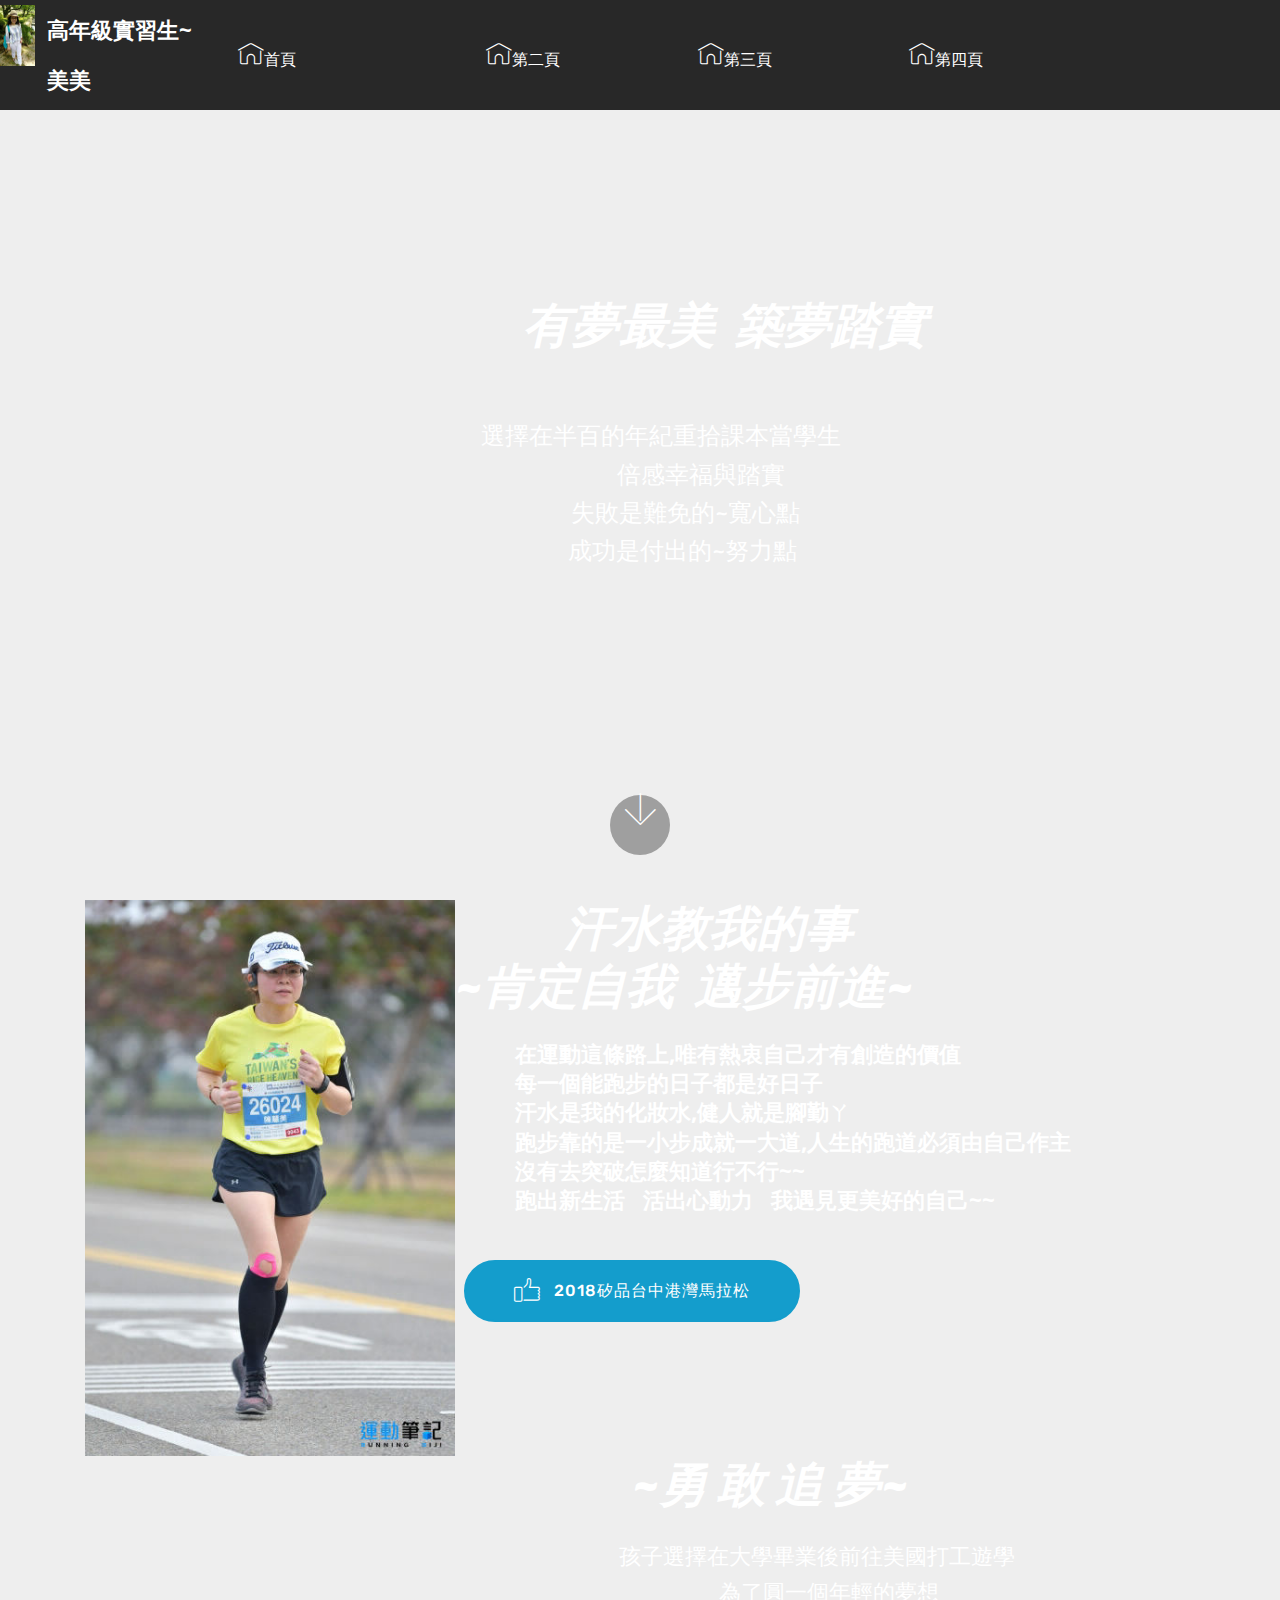
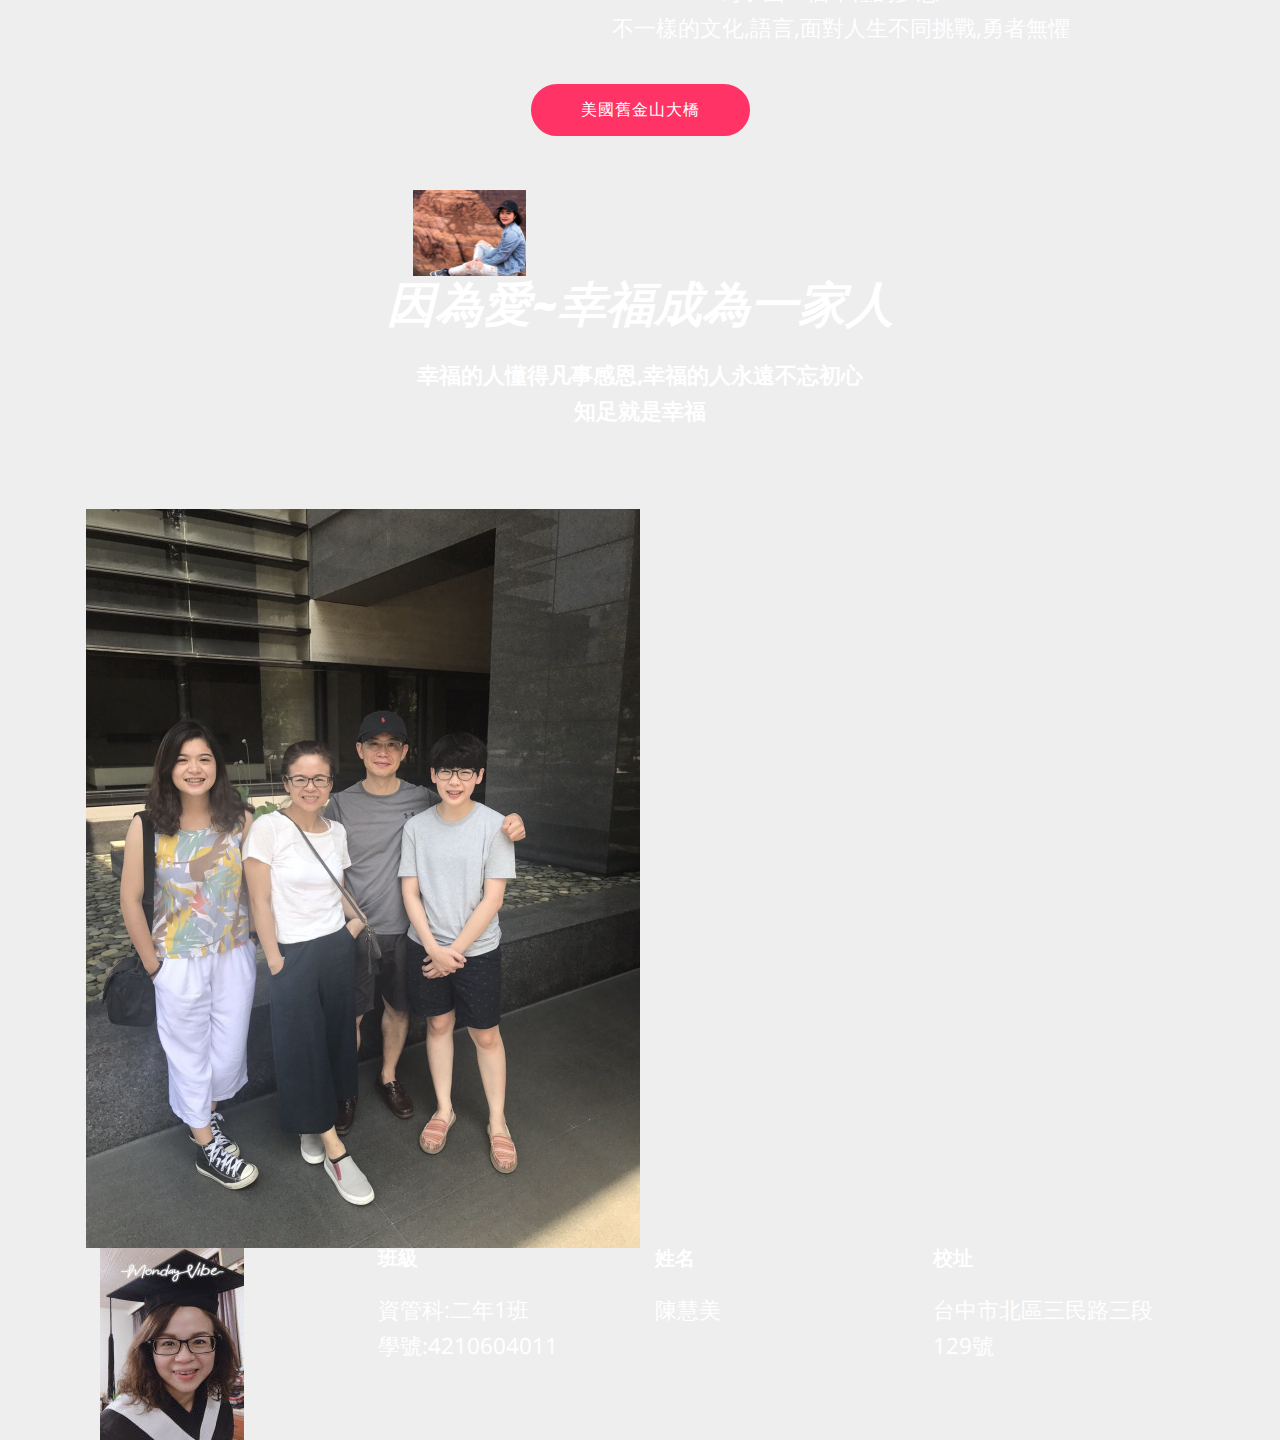
<file: page4.html>
<!DOCTYPE html>
<html >
<head>
  <!-- Site made with Mobirise Website Builder v4.8.7, https://mobirise.com -->
  <meta charset="UTF-8">
  <meta http-equiv="X-UA-Compatible" content="IE=edge">
  <meta name="generator" content="Mobirise v4.8.7, mobirise.com">
  <meta name="viewport" content="width=device-width, initial-scale=1, minimum-scale=1">
  <link rel="shortcut icon" href="assets/images/jcsq7290-70x123.jpg" type="image/x-icon">
  <meta name="description" content="">
  <title>第二頁</title>
  <link rel="stylesheet" href="assets/web/assets/mobirise-icons/mobirise-icons.css">
  <link rel="stylesheet" href="assets/tether/tether.min.css">
  <link rel="stylesheet" href="assets/bootstrap/css/bootstrap.min.css">
  <link rel="stylesheet" href="assets/bootstrap/css/bootstrap-grid.min.css">
  <link rel="stylesheet" href="assets/bootstrap/css/bootstrap-reboot.min.css">
  <link rel="stylesheet" href="assets/socicon/css/styles.css">
  <link rel="stylesheet" href="assets/dropdown/css/style.css">
  <link rel="stylesheet" href="assets/theme/css/style.css">
  <link rel="stylesheet" href="assets/mobirise/css/mbr-additional.css" type="text/css">
  
  
  
</head>
<body>
  <section class="menu cid-rczPSqQnes" once="menu" id="menu1-44">

    

    <nav class="navbar navbar-expand beta-menu navbar-dropdown align-items-center navbar-fixed-top navbar-toggleable-sm">
        <button class="navbar-toggler navbar-toggler-right" type="button" data-toggle="collapse" data-target="#navbarSupportedContent" aria-controls="navbarSupportedContent" aria-expanded="false" aria-label="Toggle navigation">
            <div class="hamburger">
                <span></span>
                <span></span>
                <span></span>
                <span></span>
            </div>
        </button>
        <div class="menu-logo">
            <div class="navbar-brand">
                <span class="navbar-logo">
                    
                         <img src="assets/images/jcsq7290-70x123.jpg" alt="Mobirise" title="" style="height: 3.8rem;">
                    
                </span>
                <span class="navbar-caption-wrap"><a class="navbar-caption text-white display-5" href="https://mobirise.com">高年級實習生~美美</a></span>
            </div>
        </div>
        <div class="collapse navbar-collapse" id="navbarSupportedContent">
            <ul class="navbar-nav nav-dropdown nav-right" data-app-modern-menu="true"><li class="nav-item">
                    <a class="nav-link link text-white display-2" href="index.html#header2-1" target="_blank">
                        <span class="mbri-home mbr-iconfont mbr-iconfont-btn"></span>首頁 &nbsp; &nbsp; &nbsp; &nbsp; &nbsp; &nbsp; &nbsp; &nbsp; &nbsp; &nbsp;&nbsp;</a>
                </li><li class="nav-item"><a class="nav-link link text-white display-2" href="index.html">
                        </a></li><li class="nav-item"><a class="nav-link link text-white display-2" href="page4.html#header3-46" target="_blank">
                        <span class="mbri-home mbr-iconfont mbr-iconfont-btn"></span>第二頁 &nbsp; &nbsp; &nbsp; &nbsp; &nbsp; &nbsp; &nbsp; &nbsp; &nbsp; &nbsp;&nbsp;</a></li><li class="nav-item"><a class="nav-link link text-white display-2" href="page2.html#header4-3v">
                        <span class="mbri-home mbr-iconfont mbr-iconfont-btn"></span>第三頁 &nbsp; &nbsp; &nbsp; &nbsp; &nbsp; &nbsp; &nbsp; &nbsp; &nbsp; &nbsp;&nbsp;</a></li><li class="nav-item"><a class="nav-link link text-white display-2" href="page3.html#header4-42" target="_blank">
                        <span class="mbri-home mbr-iconfont mbr-iconfont-btn"></span>第四頁 &nbsp; &nbsp; &nbsp; &nbsp; &nbsp; &nbsp; &nbsp; &nbsp; &nbsp; &nbsp;&nbsp;</a></li><li class="nav-item"><a class="nav-link link text-white display-2" href="index.html">
                        </a></li><li class="nav-item"><a class="nav-link link text-white display-2" href="index.html">
                        </a></li>
                <li class="nav-item">
                    <a class="nav-link link text-white display-2" href="https://mobirise.com">
                        </a>
                </li></ul>
            
        </div>
    </nav>
</section>

<section class="engine"><a href="https://mobirise.info/d">free site maker</a></section><section class="cid-rczPSsbmMF mbr-fullscreen mbr-parallax-background" id="header2-45">

    

    

    <div class="container align-center">
        <div class="row justify-content-md-center">
            <div class="mbr-white col-md-10">
                <h1 class="mbr-section-title mbr-bold pb-3 mbr-fonts-style display-1"><em>&nbsp; &nbsp; &nbsp; &nbsp; &nbsp; &nbsp; &nbsp; &nbsp; &nbsp;有夢最美 &nbsp;築夢踏實</em></h1>
                
                <p class="mbr-text pb-3 mbr-fonts-style display-7">&nbsp;<br>&nbsp; &nbsp; &nbsp; &nbsp;選擇在半百的年紀重拾課本當學生<br>&nbsp; &nbsp; &nbsp; <strong>&nbsp; &nbsp; &nbsp; &nbsp; &nbsp; &nbsp; &nbsp; &nbsp; &nbsp;</strong>倍感幸福與踏實<br>&nbsp; &nbsp; &nbsp; &nbsp; &nbsp; &nbsp; &nbsp; &nbsp;失敗是難免的~寬心點<br>&nbsp; &nbsp; &nbsp; &nbsp; &nbsp; &nbsp; &nbsp; 成功是付出的~努力點</p>
                
            </div>
        </div>
    </div>
    <div class="mbr-arrow hidden-sm-down" aria-hidden="true">
        <a href="#next">
            <i class="mbri-down mbr-iconfont"></i>
        </a>
    </div>
</section>

<section class="header3 cid-rczPStcV4Z" id="header3-46" data-bg-video="http://www.youtube.com/watch?v=uNCr7NdOJgw">

    

    <div class="mbr-overlay" style="opacity: 0; background-color: rgb(239, 239, 239);">
    </div>

    <div class="container">
        <div class="media-container-row">
            <div class="mbr-figure" style="width: 50%;">
                <img src="assets/images/img-5192-399x600.jpg" alt="Mobirise" title="">
            </div>

            <div class="media-content">
                <h1 class="mbr-section-title mbr-white pb-3 mbr-fonts-style display-1"><strong>&nbsp; &nbsp; &nbsp; &nbsp; &nbsp; &nbsp;<em>汗水教我的事</em></strong><br><strong><em>~肯定自我 &nbsp;邁步前進~</em></strong></h1>
                <h3 class="mbr-section-subtitle align-left mbr-white mbr-light pb-3 mbr-fonts-style display-5"><strong>&nbsp; &nbsp; &nbsp; &nbsp; &nbsp; 在運動這條路上,唯有熱衷自己才有創造的價值 
</strong><div><strong>&nbsp; &nbsp; &nbsp; &nbsp; &nbsp; 每一個能跑步的日子都是好日子 
</strong></div><div><strong>&nbsp; &nbsp; &nbsp; &nbsp; &nbsp; 汗水是我的化妝水,健人就是腳勤ㄚ 
</strong></div><div><strong>&nbsp; &nbsp; &nbsp; &nbsp; &nbsp; 跑步靠的是一小步成就一大道,人生的跑道必須由自己作主 
</strong></div><div><strong>&nbsp; &nbsp; &nbsp; &nbsp; &nbsp; 沒有去突破怎麼知道行不行~~ 
</strong></div><div><strong>&nbsp; &nbsp; &nbsp; &nbsp; &nbsp; 跑出新生活 &nbsp; 活出心動力 &nbsp; 我遇見更美好的自己~~</strong></div></h3>
                <div class="mbr-section-text mbr-white pb-3 ">
                    
                </div>
                <div class="mbr-section-btn"><a class="btn btn-md btn-primary display-2" href="https://mobirise.co"><span class="mbri-like mbr-iconfont mbr-iconfont-btn"></span>2018矽品台中港灣馬拉松</a></div>
            </div>
        </div>
    </div>

</section>

<section class="header4 cid-rczPSuhQ9j mbr-parallax-background" id="header4-47">

    

    <div class="mbr-overlay" style="opacity: 0; background-color: rgb(255, 255, 255);">
    </div>

    <div class="container">
        <div class="row justify-content-md-center">
            <div class="media-content col-md-10">
                <h1 class="mbr-section-title align-center mbr-white pb-3 mbr-bold mbr-fonts-style display-1"><em>&nbsp; &nbsp; &nbsp; &nbsp; &nbsp; &nbsp; &nbsp; &nbsp; &nbsp; &nbsp; &nbsp; &nbsp; &nbsp; ~勇 敢 追 夢~</em></h1>
                
                <div class="mbr-text align-center mbr-white pb-3">
                    <p class="mbr-text mbr-fonts-style display-5">&nbsp; &nbsp; &nbsp; &nbsp; &nbsp; &nbsp; &nbsp; &nbsp; &nbsp; &nbsp; &nbsp; &nbsp; &nbsp; &nbsp; &nbsp; &nbsp; &nbsp; &nbsp; &nbsp; &nbsp; &nbsp; &nbsp; &nbsp; &nbsp; &nbsp; &nbsp; &nbsp; &nbsp; &nbsp; &nbsp;孩子選擇在大學畢業後前往美國打工遊學
<br>&nbsp; &nbsp; &nbsp; &nbsp; &nbsp; &nbsp; &nbsp; &nbsp; &nbsp; &nbsp; &nbsp; &nbsp; &nbsp; &nbsp; &nbsp; &nbsp; &nbsp; &nbsp; &nbsp; &nbsp; &nbsp; &nbsp; &nbsp; &nbsp; &nbsp; &nbsp; &nbsp; &nbsp; &nbsp; &nbsp; &nbsp; &nbsp;為了圓一個年輕的夢想
<br>&nbsp; &nbsp; &nbsp; &nbsp; &nbsp; &nbsp; &nbsp; &nbsp; &nbsp; &nbsp; &nbsp; &nbsp; &nbsp; &nbsp; &nbsp; &nbsp; &nbsp; &nbsp; &nbsp; &nbsp; &nbsp; &nbsp; &nbsp; &nbsp; &nbsp; &nbsp; &nbsp; &nbsp; &nbsp; &nbsp; &nbsp; &nbsp; &nbsp; &nbsp;不一樣的文化,語言,面對人生不同挑戰,勇者無懼</p>
                </div>
                <div class="mbr-section-btn align-center"><a class="btn btn-md btn-secondary display-2" href="https://mobirise.co">美國舊金山大橋</a></div>
            </div>
            <div class="mbr-figure pt-5">
                <img src="assets/images/img-4625-570x427.jpg" alt="Mobirise" title="" style="width: 25%;">
            </div>
        </div>
    </div>
</section>

<section class="header4 cid-rczPSveTGx mbr-parallax-background" id="header4-48">

    

    

    <div class="container">
        <div class="row justify-content-md-center">
            <div class="media-content col-md-10">
                <h1 class="mbr-section-title align-center mbr-white pb-3 mbr-bold mbr-fonts-style display-1"><em>因為愛~幸福成為一家人</em></h1>
                
                <div class="mbr-text align-center mbr-white pb-3">
                    <p class="mbr-text mbr-fonts-style display-5"><strong>幸福的人懂得凡事感恩,幸福的人永</strong><strong>遠不忘初心<br>知足就是幸福</strong></p>
                </div>
                
            </div>
            <div class="mbr-figure pt-5">
                <img src="assets/images/img-113-1108x1478.jpg" alt="Mobirise" title="" style="width: 50%;">
            </div>
        </div>
    </div>
</section>

<section class="cid-rczPSw6jTv" id="footer1-49">

    

    

    <div class="container">
        <div class="media-container-row content text-white">
            <div class="col-12 col-md-3">
                <div class="media-wrap">
                    <a href="https://mobirise.com/">
                        <img src="assets/images/img-5119-144x192.jpg" alt="Mobirise" title="">
                    </a>
                </div>
            </div>
            <div class="col-12 col-md-3 mbr-fonts-style display-5">
                <h5 class="pb-3"><strong>
                    班級</strong></h5>
                <p class="mbr-text">資管科:二年1班
<br>學號:4210604011</p>
            </div>
            <div class="col-12 col-md-3 mbr-fonts-style display-5">
                <h5 class="pb-3"><strong>
                    姓名</strong></h5>
                <p class="mbr-text">陳慧美<br><br></p>
            </div>
            <div class="col-12 col-md-3 mbr-fonts-style display-5">
                <h5 class="pb-3"><strong>
                    校址</strong></h5>
                <p class="mbr-text">台中市北區三民路三段129號</p>
            </div>
        </div>
        
    </div>
</section>


  <script src="assets/web/assets/jquery/jquery.min.js"></script>
  <script src="assets/popper/popper.min.js"></script>
  <script src="assets/tether/tether.min.js"></script>
  <script src="assets/bootstrap/js/bootstrap.min.js"></script>
  <script src="assets/smoothscroll/smooth-scroll.js"></script>
  <script src="assets/touchswipe/jquery.touch-swipe.min.js"></script>
  <script src="assets/parallax/jarallax.min.js"></script>
  <script src="assets/ytplayer/jquery.mb.ytplayer.min.js"></script>
  <script src="assets/vimeoplayer/jquery.mb.vimeo_player.js"></script>
  <script src="assets/dropdown/js/script.min.js"></script>
  <script src="assets/theme/js/script.js"></script>
  
  
 <div id="scrollToTop" class="scrollToTop mbr-arrow-up"><a style="text-align: center;"><i></i></a></div>
  </body>
</html>
</file>
<file: assets/web/assets/mobirise-icons/mobirise-icons.css>
@font-face {
  font-family: 'MobiriseIcons';
  src:  url('mobirise-icons.eot?spat4u');
  src:  url('mobirise-icons.eot?spat4u#iefix') format('embedded-opentype'),
    url('mobirise-icons.ttf?spat4u') format('truetype'),
    url('mobirise-icons.woff?spat4u') format('woff'),
    url('mobirise-icons.svg?spat4u#MobiriseIcons') format('svg');
  font-weight: normal;
  font-style: normal;
}

[class^="mbri-"], [class*=" mbri-"] {
  /* use !important to prevent issues with browser extensions that change fonts */
  font-family: MobiriseIcons !important;
  speak: none;
  font-style: normal;
  font-weight: normal;
  font-variant: normal;
  text-transform: none;
  line-height: 1;

  /* Better Font Rendering =========== */
  -webkit-font-smoothing: antialiased;
  -moz-osx-font-smoothing: grayscale;
}

.mbri-add-submenu:before {
  content: "\e900";
}
.mbri-alert:before {
  content: "\e901";
}
.mbri-align-center:before {
  content: "\e902";
}
.mbri-align-justify:before {
  content: "\e903";
}
.mbri-align-left:before {
  content: "\e904";
}
.mbri-align-right:before {
  content: "\e905";
}
.mbri-android:before {
  content: "\e906";
}
.mbri-apple:before {
  content: "\e907";
}
.mbri-arrow-down:before {
  content: "\e908";
}
.mbri-arrow-next:before {
  content: "\e909";
}
.mbri-arrow-prev:before {
  content: "\e90a";
}
.mbri-arrow-up:before {
  content: "\e90b";
}
.mbri-bold:before {
  content: "\e90c";
}
.mbri-bookmark:before {
  content: "\e90d";
}
.mbri-bootstrap:before {
  content: "\e90e";
}
.mbri-briefcase:before {
  content: "\e90f";
}
.mbri-browse:before {
  content: "\e910";
}
.mbri-bulleted-list:before {
  content: "\e911";
}
.mbri-calendar:before {
  content: "\e912";
}
.mbri-camera:before {
  content: "\e913";
}
.mbri-cart-add:before {
  content: "\e914";
}
.mbri-cart-full:before {
  content: "\e915";
}
.mbri-cash:before {
  content: "\e916";
}
.mbri-change-style:before {
  content: "\e917";
}
.mbri-chat:before {
  content: "\e918";
}
.mbri-clock:before {
  content: "\e919";
}
.mbri-close:before {
  content: "\e91a";
}
.mbri-cloud:before {
  content: "\e91b";
}
.mbri-code:before {
  content: "\e91c";
}
.mbri-contact-form:before {
  content: "\e91d";
}
.mbri-credit-card:before {
  content: "\e91e";
}
.mbri-cursor-click:before {
  content: "\e91f";
}
.mbri-cust-feedback:before {
  content: "\e920";
}
.mbri-database:before {
  content: "\e921";
}
.mbri-delivery:before {
  content: "\e922";
}
.mbri-desktop:before {
  content: "\e923";
}
.mbri-devices:before {
  content: "\e924";
}
.mbri-down:before {
  content: "\e925";
}
.mbri-download:before {
  content: "\e989";
}
.mbri-drag-n-drop:before {
  content: "\e927";
}
.mbri-drag-n-drop2:before {
  content: "\e928";
}
.mbri-edit:before {
  content: "\e929";
}
.mbri-edit2:before {
  content: "\e92a";
}
.mbri-error:before {
  content: "\e92b";
}
.mbri-extension:before {
  content: "\e92c";
}
.mbri-features:before {
  content: "\e92d";
}
.mbri-file:before {
  content: "\e92e";
}
.mbri-flag:before {
  content: "\e92f";
}
.mbri-folder:before {
  content: "\e930";
}
.mbri-gift:before {
  content: "\e931";
}
.mbri-github:before {
  content: "\e932";
}
.mbri-globe:before {
  content: "\e933";
}
.mbri-globe-2:before {
  content: "\e934";
}
.mbri-growing-chart:before {
  content: "\e935";
}
.mbri-hearth:before {
  content: "\e936";
}
.mbri-help:before {
  content: "\e937";
}
.mbri-home:before {
  content: "\e938";
}
.mbri-hot-cup:before {
  content: "\e939";
}
.mbri-idea:before {
  content: "\e93a";
}
.mbri-image-gallery:before {
  content: "\e93b";
}
.mbri-image-slider:before {
  content: "\e93c";
}
.mbri-info:before {
  content: "\e93d";
}
.mbri-italic:before {
  content: "\e93e";
}
.mbri-key:before {
  content: "\e93f";
}
.mbri-laptop:before {
  content: "\e940";
}
.mbri-layers:before {
  content: "\e941";
}
.mbri-left-right:before {
  content: "\e942";
}
.mbri-left:before {
  content: "\e943";
}
.mbri-letter:before {
  content: "\e944";
}
.mbri-like:before {
  content: "\e945";
}
.mbri-link:before {
  content: "\e946";
}
.mbri-lock:before {
  content: "\e947";
}
.mbri-login:before {
  content: "\e948";
}
.mbri-logout:before {
  content: "\e949";
}
.mbri-magic-stick:before {
  content: "\e94a";
}
.mbri-map-pin:before {
  content: "\e94b";
}
.mbri-menu:before {
  content: "\e94c";
}
.mbri-mobile:before {
  content: "\e94d";
}
.mbri-mobile2:before {
  content: "\e94e";
}
.mbri-mobirise:before {
  content: "\e94f";
}
.mbri-more-horizontal:before {
  content: "\e950";
}
.mbri-more-vertical:before {
  content: "\e951";
}
.mbri-music:before {
  content: "\e952";
}
.mbri-new-file:before {
  content: "\e953";
}
.mbri-numbered-list:before {
  content: "\e954";
}
.mbri-opened-folder:before {
  content: "\e955";
}
.mbri-pages:before {
  content: "\e956";
}
.mbri-paper-plane:before {
  content: "\e957";
}
.mbri-paperclip:before {
  content: "\e958";
}
.mbri-photo:before {
  content: "\e959";
}
.mbri-photos:before {
  content: "\e95a";
}
.mbri-pin:before {
  content: "\e95b";
}
.mbri-play:before {
  content: "\e95c";
}
.mbri-plus:before {
  content: "\e95d";
}
.mbri-preview:before {
  content: "\e95e";
}
.mbri-print:before {
  content: "\e95f";
}
.mbri-protect:before {
  content: "\e960";
}
.mbri-question:before {
  content: "\e961";
}
.mbri-quote-left:before {
  content: "\e962";
}
.mbri-quote-right:before {
  content: "\e963";
}
.mbri-refresh:before {
  content: "\e964";
}
.mbri-responsive:before {
  content: "\e965";
}
.mbri-right:before {
  content: "\e966";
}
.mbri-rocket:before {
  content: "\e967";
}
.mbri-sad-face:before {
  content: "\e968";
}
.mbri-sale:before {
  content: "\e969";
}
.mbri-save:before {
  content: "\e96a";
}
.mbri-search:before {
  content: "\e96b";
}
.mbri-setting:before {
  content: "\e96c";
}
.mbri-setting2:before {
  content: "\e96d";
}
.mbri-setting3:before {
  content: "\e96e";
}
.mbri-share:before {
  content: "\e96f";
}
.mbri-shopping-bag:before {
  content: "\e970";
}
.mbri-shopping-basket:before {
  content: "\e971";
}
.mbri-shopping-cart:before {
  content: "\e972";
}
.mbri-sites:before {
  content: "\e973";
}
.mbri-smile-face:before {
  content: "\e974";
}
.mbri-speed:before {
  content: "\e975";
}
.mbri-star:before {
  content: "\e976";
}
.mbri-success:before {
  content: "\e977";
}
.mbri-sun:before {
  content: "\e978";
}
.mbri-sun2:before {
  content: "\e979";
}
.mbri-tablet:before {
  content: "\e97a";
}
.mbri-tablet-vertical:before {
  content: "\e97b";
}
.mbri-target:before {
  content: "\e97c";
}
.mbri-timer:before {
  content: "\e97d";
}
.mbri-to-ftp:before {
  content: "\e97e";
}
.mbri-to-local-drive:before {
  content: "\e97f";
}
.mbri-touch-swipe:before {
  content: "\e980";
}
.mbri-touch:before {
  content: "\e981";
}
.mbri-trash:before {
  content: "\e982";
}
.mbri-underline:before {
  content: "\e983";
}
.mbri-unlink:before {
  content: "\e984";
}
.mbri-unlock:before {
  content: "\e985";
}
.mbri-up-down:before {
  content: "\e986";
}
.mbri-up:before {
  content: "\e987";
}
.mbri-update:before {
  content: "\e988";
}
.mbri-upload:before {
 content: "\e926"; 
}
.mbri-user:before {
  content: "\e98a";
}
.mbri-user2:before {
  content: "\e98b";
}
.mbri-users:before {
  content: "\e98c";
}
.mbri-video:before {
  content: "\e98d";
}
.mbri-video-play:before {
  content: "\e98e";
}
.mbri-watch:before {
  content: "\e98f";
}
.mbri-website-theme:before {
  content: "\e990";
}
.mbri-wifi:before {
  content: "\e991";
}
.mbri-windows:before {
  content: "\e992";
}
.mbri-zoom-out:before {
  content: "\e993";
}
.mbri-redo:before {
  content: "\e994";
}
.mbri-undo:before {
  content: "\e995";
}
</file>
<file: assets/socicon/css/styles.css>
@charset "UTF-8";

@font-face {
  font-family: "socicon";
  src:url("../fonts/socicon.eot");
  src:url("../fonts/socicon.eot?#iefix") format("embedded-opentype"),
    url("../fonts/socicon.woff") format("woff"),
    url("../fonts/socicon.ttf") format("truetype"),
    url("../fonts/socicon.svg#socicon") format("svg");
  font-weight: normal;
  font-style: normal;

}

[data-icon]:before {
  font-family: "socicon" !important;
  content: attr(data-icon);
  font-style: normal !important;
  font-weight: normal !important;
  font-variant: normal !important;
  text-transform: none !important;
  speak: none;
  line-height: 1;
  -webkit-font-smoothing: antialiased;
  -moz-osx-font-smoothing: grayscale;
}

[class^="socicon-"]:before,
[class*=" socicon-"]:before {
  font-family: "socicon" !important;
  font-style: normal !important;
  font-weight: normal !important;
  font-variant: normal !important;
  text-transform: none !important;
  speak: none;
  line-height: 1;
  -webkit-font-smoothing: antialiased;
  -moz-osx-font-smoothing: grayscale;
}

.socicon-modelmayhem:before {
  content: "\e000";
}
.socicon-mixcloud:before {
  content: "\e001";
}
.socicon-drupal:before {
  content: "\e002";
}
.socicon-swarm:before {
  content: "\e003";
}
.socicon-istock:before {
  content: "\e004";
}
.socicon-yammer:before {
  content: "\e005";
}
.socicon-ello:before {
  content: "\e006";
}
.socicon-stackoverflow:before {
  content: "\e007";
}
.socicon-persona:before {
  content: "\e008";
}
.socicon-triplej:before {
  content: "\e009";
}
.socicon-houzz:before {
  content: "\e00a";
}
.socicon-rss:before {
  content: "\e00b";
}
.socicon-paypal:before {
  content: "\e00c";
}
.socicon-odnoklassniki:before {
  content: "\e00d";
}
.socicon-airbnb:before {
  content: "\e00e";
}
.socicon-periscope:before {
  content: "\e00f";
}
.socicon-outlook:before {
  content: "\e010";
}
.socicon-coderwall:before {
  content: "\e011";
}
.socicon-tripadvisor:before {
  content: "\e012";
}
.socicon-appnet:before {
  content: "\e013";
}
.socicon-goodreads:before {
  content: "\e014";
}
.socicon-tripit:before {
  content: "\e015";
}
.socicon-lanyrd:before {
  content: "\e016";
}
.socicon-slideshare:before {
  content: "\e017";
}
.socicon-buffer:before {
  content: "\e018";
}
.socicon-disqus:before {
  content: "\e019";
}
.socicon-vkontakte:before {
  content: "\e01a";
}
.socicon-whatsapp:before {
  content: "\e01b";
}
.socicon-patreon:before {
  content: "\e01c";
}
.socicon-storehouse:before {
  content: "\e01d";
}
.socicon-pocket:before {
  content: "\e01e";
}
.socicon-mail:before {
  content: "\e01f";
}
.socicon-blogger:before {
  content: "\e020";
}
.socicon-technorati:before {
  content: "\e021";
}
.socicon-reddit:before {
  content: "\e022";
}
.socicon-dribbble:before {
  content: "\e023";
}
.socicon-stumbleupon:before {
  content: "\e024";
}
.socicon-digg:before {
  content: "\e025";
}
.socicon-envato:before {
  content: "\e026";
}
.socicon-behance:before {
  content: "\e027";
}
.socicon-delicious:before {
  content: "\e028";
}
.socicon-deviantart:before {
  content: "\e029";
}
.socicon-forrst:before {
  content: "\e02a";
}
.socicon-play:before {
  content: "\e02b";
}
.socicon-zerply:before {
  content: "\e02c";
}
.socicon-wikipedia:before {
  content: "\e02d";
}
.socicon-apple:before {
  content: "\e02e";
}
.socicon-flattr:before {
  content: "\e02f";
}
.socicon-github:before {
  content: "\e030";
}
.socicon-renren:before {
  content: "\e031";
}
.socicon-friendfeed:before {
  content: "\e032";
}
.socicon-newsvine:before {
  content: "\e033";
}
.socicon-identica:before {
  content: "\e034";
}
.socicon-bebo:before {
  content: "\e035";
}
.socicon-zynga:before {
  content: "\e036";
}
.socicon-steam:before {
  content: "\e037";
}
.socicon-xbox:before {
  content: "\e038";
}
.socicon-windows:before {
  content: "\e039";
}
.socicon-qq:before {
  content: "\e03a";
}
.socicon-douban:before {
  content: "\e03b";
}
.socicon-meetup:before {
  content: "\e03c";
}
.socicon-playstation:before {
  content: "\e03d";
}
.socicon-android:before {
  content: "\e03e";
}
.socicon-snapchat:before {
  content: "\e03f";
}
.socicon-twitter:before {
  content: "\e040";
}
.socicon-facebook:before {
  content: "\e041";
}
.socicon-googleplus:before {
  content: "\e042";
}
.socicon-pinterest:before {
  content: "\e043";
}
.socicon-foursquare:before {
  content: "\e044";
}
.socicon-yahoo:before {
  content: "\e045";
}
.socicon-skype:before {
  content: "\e046";
}
.socicon-yelp:before {
  content: "\e047";
}
.socicon-feedburner:before {
  content: "\e048";
}
.socicon-linkedin:before {
  content: "\e049";
}
.socicon-viadeo:before {
  content: "\e04a";
}
.socicon-xing:before {
  content: "\e04b";
}
.socicon-myspace:before {
  content: "\e04c";
}
.socicon-soundcloud:before {
  content: "\e04d";
}
.socicon-spotify:before {
  content: "\e04e";
}
.socicon-grooveshark:before {
  content: "\e04f";
}
.socicon-lastfm:before {
  content: "\e050";
}
.socicon-youtube:before {
  content: "\e051";
}
.socicon-vimeo:before {
  content: "\e052";
}
.socicon-dailymotion:before {
  content: "\e053";
}
.socicon-vine:before {
  content: "\e054";
}
.socicon-flickr:before {
  content: "\e055";
}
.socicon-500px:before {
  content: "\e056";
}
.socicon-wordpress:before {
  content: "\e058";
}
.socicon-tumblr:before {
  content: "\e059";
}
.socicon-twitch:before {
  content: "\e05a";
}
.socicon-8tracks:before {
  content: "\e05b";
}
.socicon-amazon:before {
  content: "\e05c";
}
.socicon-icq:before {
  content: "\e05d";
}
.socicon-smugmug:before {
  content: "\e05e";
}
.socicon-ravelry:before {
  content: "\e05f";
}
.socicon-weibo:before {
  content: "\e060";
}
.socicon-baidu:before {
  content: "\e061";
}
.socicon-angellist:before {
  content: "\e062";
}
.socicon-ebay:before {
  content: "\e063";
}
.socicon-imdb:before {
  content: "\e064";
}
.socicon-stayfriends:before {
  content: "\e065";
}
.socicon-residentadvisor:before {
  content: "\e066";
}
.socicon-google:before {
  content: "\e067";
}
.socicon-yandex:before {
  content: "\e068";
}
.socicon-sharethis:before {
  content: "\e069";
}
.socicon-bandcamp:before {
  content: "\e06a";
}
.socicon-itunes:before {
  content: "\e06b";
}
.socicon-deezer:before {
  content: "\e06c";
}
.socicon-telegram:before {
  content: "\e06e";
}
.socicon-openid:before {
  content: "\e06f";
}
.socicon-amplement:before {
  content: "\e070";
}
.socicon-viber:before {
  content: "\e071";
}
.socicon-zomato:before {
  content: "\e072";
}
.socicon-draugiem:before {
  content: "\e074";
}
.socicon-endomodo:before {
  content: "\e075";
}
.socicon-filmweb:before {
  content: "\e076";
}
.socicon-stackexchange:before {
  content: "\e077";
}
.socicon-wykop:before {
  content: "\e078";
}
.socicon-teamspeak:before {
  content: "\e079";
}
.socicon-teamviewer:before {
  content: "\e07a";
}
.socicon-ventrilo:before {
  content: "\e07b";
}
.socicon-younow:before {
  content: "\e07c";
}
.socicon-raidcall:before {
  content: "\e07d";
}
.socicon-mumble:before {
  content: "\e07e";
}
.socicon-medium:before {
  content: "\e06d";
}
.socicon-bebee:before {
  content: "\e07f";
}
.socicon-hitbox:before {
  content: "\e080";
}
.socicon-reverbnation:before {
  content: "\e081";
}
.socicon-formulr:before {
  content: "\e082";
}
.socicon-instagram:before {
  content: "\e057";
}
.socicon-battlenet:before {
  content: "\e083";
}
.socicon-chrome:before {
  content: "\e084";
}
.socicon-discord:before {
  content: "\e086";
}
.socicon-issuu:before {
  content: "\e087";
}
.socicon-macos:before {
  content: "\e088";
}
.socicon-firefox:before {
  content: "\e089";
}
.socicon-opera:before {
  content: "\e08d";
}
.socicon-keybase:before {
  content: "\e090";
}
.socicon-alliance:before {
  content: "\e091";
}
.socicon-livejournal:before {
  content: "\e092";
}
.socicon-googlephotos:before {
  content: "\e093";
}
.socicon-horde:before {
  content: "\e094";
}
.socicon-etsy:before {
  content: "\e095";
}
.socicon-zapier:before {
  content: "\e096";
}
.socicon-google-scholar:before {
  content: "\e097";
}
.socicon-researchgate:before {
  content: "\e098";
}
.socicon-wechat:before {
  content: "\e099";
}
.socicon-strava:before {
  content: "\e09a";
}
.socicon-line:before {
  content: "\e09b";
}
.socicon-lyft:before {
  content: "\e09c";
}
.socicon-uber:before {
  content: "\e09d";
}
.socicon-songkick:before {
  content: "\e09e";
}
.socicon-viewbug:before {
  content: "\e09f";
}
.socicon-googlegroups:before {
  content: "\e0a0";
}
.socicon-quora:before {
  content: "\e073";
}
.socicon-diablo:before {
  content: "\e085";
}
.socicon-blizzard:before {
  content: "\e0a1";
}
.socicon-hearthstone:before {
  content: "\e08b";
}
.socicon-heroes:before {
  content: "\e08a";
}
.socicon-overwatch:before {
  content: "\e08c";
}
.socicon-warcraft:before {
  content: "\e08e";
}
.socicon-starcraft:before {
  content: "\e08f";
}
.socicon-beam:before {
  content: "\e0a2";
}
.socicon-curse:before {
  content: "\e0a3";
}
.socicon-player:before {
  content: "\e0a4";
}
.socicon-streamjar:before {
  content: "\e0a5";
}
.socicon-nintendo:before {
  content: "\e0a6";
}
.socicon-hellocoton:before {
  content: "\e0a7";
}
</file>
<file: assets/dropdown/css/style.css>
.navbar-dropdown {
  left: 0;
  padding: 0;
  position: absolute;
  right: 0;
  top: 0;
  transition: all 0.45s ease;
  z-index: 1030;
  background: #282828; }
  .navbar-dropdown .navbar-logo {
    margin-right: 0.8rem;
    transition: margin 0.3s ease-in-out;
    vertical-align: middle; }
    .navbar-dropdown .navbar-logo img {
      height: 3.125rem;
      transition: all 0.3s ease-in-out; }
    .navbar-dropdown .navbar-logo.mbr-iconfont {
      font-size: 3.125rem;
      line-height: 3.125rem; }
  .navbar-dropdown .navbar-caption {
    font-weight: 700;
    white-space: normal;
    vertical-align: -4px;
    line-height: 3.125rem !important; }
    .navbar-dropdown .navbar-caption, .navbar-dropdown .navbar-caption:hover {
      color: inherit;
      text-decoration: none; }
  .navbar-dropdown .mbr-iconfont + .navbar-caption {
    vertical-align: -1px; }
  .navbar-dropdown.navbar-fixed-top {
    position: fixed; }
  .navbar-dropdown .navbar-brand span {
    vertical-align: -4px; }
  .navbar-dropdown.bg-color.transparent {
    background: none; }
  .navbar-dropdown.navbar-short .navbar-brand {
    padding: 0.625rem 0; }
    .navbar-dropdown.navbar-short .navbar-brand span {
      vertical-align: -1px; }
  .navbar-dropdown.navbar-short .navbar-caption {
    line-height: 2.375rem !important;
    vertical-align: -2px; }
  .navbar-dropdown.navbar-short .navbar-logo {
    margin-right: 0.5rem; }
    .navbar-dropdown.navbar-short .navbar-logo img {
      height: 2.375rem; }
    .navbar-dropdown.navbar-short .navbar-logo.mbr-iconfont {
      font-size: 2.375rem;
      line-height: 2.375rem; }
  .navbar-dropdown.navbar-short .mbr-table-cell {
    height: 3.625rem; }
  .navbar-dropdown .navbar-close {
    left: 0.6875rem;
    position: fixed;
    top: 0.75rem;
    z-index: 1000; }
  .navbar-dropdown .hamburger-icon {
    content: "";
    display: inline-block;
    vertical-align: middle;
    width: 16px;
    -webkit-box-shadow: 0 -6px 0 1px #282828,0 0 0 1px #282828,0 6px 0 1px #282828;
    -moz-box-shadow: 0 -6px 0 1px #282828,0 0 0 1px #282828,0 6px 0 1px #282828;
    box-shadow: 0 -6px 0 1px #282828,0 0 0 1px #282828,0 6px 0 1px #282828; }

.dropdown-menu .dropdown-toggle[data-toggle="dropdown-submenu"]::after {
  border-bottom: 0.35em solid transparent;
  border-left: 0.35em solid;
  border-right: 0;
  border-top: 0.35em solid transparent;
  margin-left: 0.3rem; }

.dropdown-menu .dropdown-item:focus {
  outline: 0; }

.nav-dropdown {
  font-size: 0.75rem;
  font-weight: 500;
  height: auto !important; }
  .nav-dropdown .nav-btn {
    padding-left: 1rem; }
  .nav-dropdown .link {
    margin: .667em 1.667em;
    font-weight: 500;
    padding: 0;
    transition: color .2s ease-in-out; }
    .nav-dropdown .link.dropdown-toggle {
      margin-right: 2.583em; }
      .nav-dropdown .link.dropdown-toggle::after {
        margin-left: .25rem;
        border-top: 0.35em solid;
        border-right: 0.35em solid transparent;
        border-left: 0.35em solid transparent;
        border-bottom: 0; }
      .nav-dropdown .link.dropdown-toggle[aria-expanded="true"] {
        margin: 0;
        padding: 0.667em 3.263em  0.667em 1.667em; }
  .nav-dropdown .link::after,
  .nav-dropdown .dropdown-item::after {
    color: inherit; }
  .nav-dropdown .btn {
    font-size: 0.75rem;
    font-weight: 700;
    letter-spacing: 0;
    margin-bottom: 0;
    padding-left: 1.25rem;
    padding-right: 1.25rem; }
  .nav-dropdown .dropdown-menu {
    border-radius: 0;
    border: 0;
    left: 0;
    margin: 0;
    padding-bottom: 1.25rem;
    padding-top: 1.25rem;
    position: relative; }
  .nav-dropdown .dropdown-submenu {
    margin-left: 0.125rem;
    top: 0; }
  .nav-dropdown .dropdown-item {
    font-weight: 500;
    line-height: 2;
    padding: 0.3846em 4.615em 0.3846em 1.5385em;
    position: relative;
    transition: color .2s ease-in-out, background-color .2s ease-in-out; }
    .nav-dropdown .dropdown-item::after {
      margin-top: -0.3077em;
      position: absolute;
      right: 1.1538em;
      top: 50%; }
    .nav-dropdown .dropdown-item:focus, .nav-dropdown .dropdown-item:hover {
      background: none; }

@media (max-width: 767px) {
  .nav-dropdown.navbar-toggleable-sm {
    bottom: 0;
    display: none;
    left: 0;
    overflow-x: hidden;
    position: fixed;
    top: 0;
    transform: translateX(-100%);
    -ms-transform: translateX(-100%);
    -webkit-transform: translateX(-100%);
    width: 18.75rem;
    z-index: 999; } }
.nav-dropdown.navbar-toggleable-xl {
  bottom: 0;
  display: none;
  left: 0;
  overflow-x: hidden;
  position: fixed;
  top: 0;
  transform: translateX(-100%);
  -ms-transform: translateX(-100%);
  -webkit-transform: translateX(-100%);
  width: 18.75rem;
  z-index: 999; }

.nav-dropdown-sm {
  display: block !important;
  overflow-x: hidden;
  overflow: auto;
  padding-top: 3.875rem; }
  .nav-dropdown-sm::after {
    content: "";
    display: block;
    height: 3rem;
    width: 100%; }
  .nav-dropdown-sm.collapse.in ~ .navbar-close {
    display: block !important; }
  .nav-dropdown-sm.collapsing, .nav-dropdown-sm.collapse.in {
    transform: translateX(0);
    -ms-transform: translateX(0);
    -webkit-transform: translateX(0);
    transition: all 0.25s ease-out;
    -webkit-transition: all 0.25s ease-out;
    background: #282828; }
  .nav-dropdown-sm.collapsing[aria-expanded="false"] {
    transform: translateX(-100%);
    -ms-transform: translateX(-100%);
    -webkit-transform: translateX(-100%); }
  .nav-dropdown-sm .nav-item {
    display: block;
    margin-left: 0 !important;
    padding-left: 0; }
  .nav-dropdown-sm .link,
  .nav-dropdown-sm .dropdown-item {
    border-top: 1px dotted rgba(255, 255, 255, 0.1);
    font-size: 0.8125rem;
    line-height: 1.6;
    margin: 0 !important;
    padding: 0.875rem 2.4rem 0.875rem 1.5625rem !important;
    position: relative;
    white-space: normal; }
    .nav-dropdown-sm .link:focus, .nav-dropdown-sm .link:hover,
    .nav-dropdown-sm .dropdown-item:focus,
    .nav-dropdown-sm .dropdown-item:hover {
      background: rgba(0, 0, 0, 0.2) !important;
      color: #c0a375; }
  .nav-dropdown-sm .nav-btn {
    position: relative;
    padding: 1.5625rem 1.5625rem 0 1.5625rem; }
    .nav-dropdown-sm .nav-btn::before {
      border-top: 1px dotted rgba(255, 255, 255, 0.1);
      content: "";
      left: 0;
      position: absolute;
      top: 0;
      width: 100%; }
    .nav-dropdown-sm .nav-btn + .nav-btn {
      padding-top: 0.625rem; }
      .nav-dropdown-sm .nav-btn + .nav-btn::before {
        display: none; }
  .nav-dropdown-sm .btn {
    padding: 0.625rem 0; }
  .nav-dropdown-sm .dropdown-toggle[data-toggle="dropdown-submenu"]::after {
    margin-left: .25rem;
    border-top: 0.35em solid;
    border-right: 0.35em solid transparent;
    border-left: 0.35em solid transparent;
    border-bottom: 0; }
  .nav-dropdown-sm .dropdown-toggle[data-toggle="dropdown-submenu"][aria-expanded="true"]::after {
    border-top: 0;
    border-right: 0.35em solid transparent;
    border-left: 0.35em solid transparent;
    border-bottom: 0.35em solid; }
  .nav-dropdown-sm .dropdown-menu {
    margin: 0;
    padding: 0;
    position: relative;
    top: 0;
    left: 0;
    width: 100%;
    border: 0;
    float: none;
    border-radius: 0;
    background: none; }
  .nav-dropdown-sm .dropdown-submenu {
    left: 100%;
    margin-left: 0.125rem;
    margin-top: -1.25rem;
    top: 0; }

.navbar-toggleable-sm .nav-dropdown .dropdown-menu {
  position: absolute; }

.navbar-toggleable-sm .nav-dropdown .dropdown-submenu {
  left: 100%;
  margin-left: 0.125rem;
  margin-top: -1.25rem;
  top: 0; }

.navbar-toggleable-sm.opened .nav-dropdown .dropdown-menu {
  position: relative; }

.navbar-toggleable-sm.opened .nav-dropdown .dropdown-submenu {
  left: 0;
  margin-left: 00rem;
  margin-top: 0rem;
  top: 0; }

.is-builder .nav-dropdown.collapsing {
  transition: none !important; }

/*# sourceMappingURL=style.css.map */
</file>
<file: assets/theme/css/style.css>
/*!
 * Mobirise v4 theme (https://mobirise.com/)
 * Copyright 2017 Mobirise
 */
section {
  background-color: #eeeeee; }

section,
.container,
.container-fluid {
  position: relative;
  word-wrap: break-word; }

a.mbr-iconfont:hover {
  text-decoration: none; }

.article .lead p, .article .lead ul, .article .lead ol, .article .lead pre, .article .lead blockquote {
  margin-bottom: 0; }

a {
  font-style: normal;
  font-weight: 400;
  cursor: pointer; }
  a, a:hover {
    text-decoration: none; }

figure {
  margin-bottom: 0; }

body {
  color: #232323; }

h1, h2, h3, h4, h5, h6,
.h1, .h2, .h3, .h4, .h5, .h6,
.display-1, .display-2, .display-3, .display-4 {
  line-height: 1;
  word-break: break-word;
  word-wrap: break-word; }

b, strong {
  font-weight: bold; }

blockquote {
  padding: 10px 0 10px 20px;
  position: relative;
  border-left: 2px solid;
  border-color: #ff3366; }

input:-webkit-autofill, input:-webkit-autofill:hover, input:-webkit-autofill:focus, input:-webkit-autofill:active {
  transition-delay: 9999s;
  transition-property: background-color, color; }

textarea[type="hidden"] {
  display: none; }

body {
  position: relative; }

section {
  background-position: 50% 50%;
  background-repeat: no-repeat;
  background-size: cover; }
  section .mbr-background-video,
  section .mbr-background-video-preview {
    position: absolute;
    bottom: 0;
    left: 0;
    right: 0;
    top: 0; }

.hidden {
  visibility: hidden; }

.mbr-z-index20 {
  z-index: 20; }

/*! Base colors */
.mbr-white {
  color: #ffffff; }

.mbr-black {
  color: #000000; }

.mbr-bg-white {
  background-color: #ffffff; }

.mbr-bg-black {
  background-color: #000000; }

/*! Text-aligns */
.align-left {
  text-align: left; }

.align-center {
  text-align: center; }

.align-right {
  text-align: right; }

@media (max-width: 767px) {
  .align-left, .align-center, .align-right, .mbr-section-btn, .mbr-section-title {
    text-align: center; } }
/*! Font-weight  */
.mbr-light {
  font-weight: 300; }

.mbr-regular {
  font-weight: 400; }

.mbr-semibold {
  font-weight: 500; }

.mbr-bold {
  font-weight: 700; }

/*! Media  */
.media-size-item {
  -webkit-flex: 1 1 auto;
  -moz-flex: 1 1 auto;
  -ms-flex: 1 1 auto;
  -o-flex: 1 1 auto;
  flex: 1 1 auto; }

.media-content {
  -webkit-flex-basis: 100%;
  flex-basis: 100%; }

.media-container-row {
  display: -ms-flexbox;
  display: -webkit-flex;
  display: flex;
  -webkit-flex-direction: row;
  -ms-flex-direction: row;
  flex-direction: row;
  -webkit-flex-wrap: wrap;
  -ms-flex-wrap: wrap;
  flex-wrap: wrap;
  -webkit-justify-content: center;
  -ms-flex-pack: center;
  justify-content: center;
  -webkit-align-content: center;
  -ms-flex-line-pack: center;
  align-content: center;
  -webkit-align-items: start;
  -ms-flex-align: start;
  align-items: start; }
  .media-container-row .media-size-item {
    width: 400px; }

.media-container-column {
  display: -ms-flexbox;
  display: -webkit-flex;
  display: flex;
  -webkit-flex-direction: column;
  -ms-flex-direction: column;
  flex-direction: column;
  -webkit-flex-wrap: wrap;
  -ms-flex-wrap: wrap;
  flex-wrap: wrap;
  -webkit-justify-content: center;
  -ms-flex-pack: center;
  justify-content: center;
  -webkit-align-content: center;
  -ms-flex-line-pack: center;
  align-content: center;
  -webkit-align-items: stretch;
  -ms-flex-align: stretch;
  align-items: stretch; }
  .media-container-column > * {
    width: 100%; }

@media (min-width: 992px) {
  .media-container-row {
    -webkit-flex-wrap: nowrap;
    -ms-flex-wrap: nowrap;
    flex-wrap: nowrap; } }
figure {
  overflow: hidden; }

figure[mbr-media-size] {
  transition: width 0.1s; }

.mbr-figure img, .mbr-figure iframe {
  display: block;
  width: 100%; }

.card {
  background-color: transparent;
  border: none; }

.card-img {
  text-align: center;
  flex-shrink: 0;
  -webkit-flex-shrink: 0; }

.media {
  max-width: 100%;
  margin: 0 auto; }

.mbr-figure {
  -ms-flex-item-align: center;
  -ms-grid-row-align: center;
  -webkit-align-self: center;
  align-self: center; }

.media-container > div {
  max-width: 100%; }

.mbr-figure img, .card-img img {
  width: 100%; }

@media (max-width: 991px) {
  .media-size-item {
    width: auto !important; }

  .media {
    width: auto; }

  .mbr-figure {
    width: 100% !important; } }
/*! Buttons */
.mbr-section-btn {
  margin-left: -.25rem;
  margin-right: -.25rem;
  font-size: 0; }

nav .mbr-section-btn {
  margin-left: 0rem;
  margin-right: 0rem; }

/*! Btn icon margin */
.btn .mbr-iconfont, .btn.btn-sm .mbr-iconfont {
  cursor: pointer;
  margin-right: 0.5rem; }

.btn.btn-md .mbr-iconfont, .btn.btn-md .mbr-iconfont {
  margin-right: 0.8rem; }

.mbr-regular {
  font-weight: 400; }

.mbr-semibold {
  font-weight: 500; }

.mbr-bold {
  font-weight: 700; }

[type="submit"] {
  -webkit-appearance: none; }

/*! Full-screen */
.mbr-fullscreen .mbr-overlay {
  min-height: 100vh; }

.mbr-fullscreen {
  display: flex;
  display: -webkit-flex;
  display: -moz-flex;
  display: -ms-flex;
  display: -o-flex;
  align-items: center;
  -webkit-align-items: center;
  min-height: 100vh;
  padding-top: 3rem;
  padding-bottom: 3rem; }

/*! Map */
.map {
  height: 25rem;
  position: relative; }
  .map iframe {
    width: 100%;
    height: 100%; }

/* Form */
.form-asterisk {
  font-family: initial;
  position: absolute;
  top: -2px;
  font-weight: normal; }

/*! Scroll to top arrow */
.mbr-arrow-up {
  bottom: 25px;
  right: 90px;
  position: fixed;
  text-align: right;
  z-index: 5000;
  color: #ffffff;
  font-size: 32px;
  transform: rotate(180deg);
  -webkit-transform: rotate(180deg); }

.mbr-arrow-up a {
  background: rgba(0, 0, 0, 0.2);
  border-radius: 3px;
  color: #fff;
  display: inline-block;
  height: 60px;
  width: 60px;
  outline-style: none !important;
  position: relative;
  text-decoration: none;
  transition: all .3s ease-in-out;
  cursor: pointer;
  text-align: center; }
  .mbr-arrow-up a:hover {
    background-color: rgba(0, 0, 0, 0.4); }
  .mbr-arrow-up a i {
    line-height: 60px; }

.mbr-arrow-up-icon {
  display: block;
  color: #fff; }

.mbr-arrow-up-icon::before {
  content: "\203a";
  display: inline-block;
  font-family: serif;
  font-size: 32px;
  line-height: 1;
  font-style: normal;
  position: relative;
  top: 6px;
  left: -4px;
  -webkit-transform: rotate(-90deg);
  transform: rotate(-90deg); }

/*! Arrow Down */
.mbr-arrow {
  position: absolute;
  bottom: 45px;
  left: 50%;
  width: 60px;
  height: 60px;
  cursor: pointer;
  background-color: rgba(80, 80, 80, 0.5);
  border-radius: 50%;
  -webkit-transform: translateX(-50%);
  transform: translateX(-50%); }
  .mbr-arrow > a {
    display: inline-block;
    text-decoration: none;
    outline-style: none;
    -webkit-animation: arrowdown 1.7s ease-in-out infinite;
    animation: arrowdown 1.7s ease-in-out infinite; }
    .mbr-arrow > a > i {
      position: absolute;
      top: -2px;
      left: 15px;
      font-size: 2rem; }

@keyframes arrowdown {
  0% {
    transform: translateY(0px);
    -webkit-transform: translateY(0px); }
  50% {
    transform: translateY(-5px);
    -webkit-transform: translateY(-5px); }
  100% {
    transform: translateY(0px);
    -webkit-transform: translateY(0px); } }
@-webkit-keyframes arrowdown {
  0% {
    transform: translateY(0px);
    -webkit-transform: translateY(0px); }
  50% {
    transform: translateY(-5px);
    -webkit-transform: translateY(-5px); }
  100% {
    transform: translateY(0px);
    -webkit-transform: translateY(0px); } }
@media (max-width: 500px) {
  .mbr-arrow-up {
    left: 50%;
    right: auto;
    transform: translateX(-50%) rotate(180deg);
    -webkit-transform: translateX(-50%) rotate(180deg); } }
/*Gradients animation*/
@keyframes gradient-animation {
  from {
    background-position: 0% 100%;
    animation-timing-function: ease-in-out; }
  to {
    background-position: 100% 0%;
    animation-timing-function: ease-in-out; } }
@-webkit-keyframes gradient-animation {
  from {
    background-position: 0% 100%;
    animation-timing-function: ease-in-out; }
  to {
    background-position: 100% 0%;
    animation-timing-function: ease-in-out; } }
.bg-gradient {
  background-size: 200% 200%;
  animation: gradient-animation 5s infinite alternate;
  -webkit-animation: gradient-animation 5s infinite alternate; }

.menu .navbar-brand {
  display: -webkit-flex; }
  .menu .navbar-brand span {
    display: flex;
    display: -webkit-flex; }
  .menu .navbar-brand .navbar-caption-wrap {
    display: -webkit-flex; }
  .menu .navbar-brand .navbar-logo img {
    display: -webkit-flex; }
@media (min-width: 768px) and (max-width: 991px) {
  .menu .navbar-toggleable-sm .navbar-nav {
    display: -webkit-box;
    display: -webkit-flex;
    display: -ms-flexbox; } }
@media (min-width: 992px) {
  .menu .navbar-nav.nav-dropdown {
    display: -webkit-flex; }
  .menu .navbar-toggleable-sm .navbar-collapse {
    display: -webkit-flex !important; } }
@media (max-width: 767px) {
  .menu .navbar-collapse {
    overflow-y: auto;
    max-height: 80vh; }
  .menu .dropdown-menu {
    max-height: 60vh;
    overflow-y: auto; } }

.navbar {
  display: -webkit-flex;
  -webkit-flex-wrap: wrap;
  -webkit-align-items: center;
  -webkit-justify-content: space-between; }

.navbar-collapse {
  -webkit-flex-basis: 100%;
  -webkit-flex-grow: 1;
  -webkit-align-items: center; }

.nav-dropdown .link {
  padding: .667em 1.667em !important;
  margin: 0 !important; }

.nav {
  display: -webkit-flex;
  -webkit-flex-wrap: wrap; }

.row {
  display: -webkit-flex;
  -webkit-flex-wrap: wrap; }

.justify-content-center {
  -webkit-justify-content: center; }

.form-inline {
  display: -webkit-flex;
  -webkit-flex-flow: row wrap;
  -webkit-align-items: center; }

.card-wrapper {
  flex: 1;
  -webkit-flex: 1; }

.carousel-control {
  z-index: 10;
  display: -webkit-flex;
  -webkit-align-items: center;
  -webkit-justify-content: center; }

.carousel-controls {
  display: -webkit-flex; }

.media {
  display: -webkit-flex; }

/*# sourceMappingURL=style.css.map */
.engine {
	position: absolute;
	text-indent: -2400px;
	text-align: center;
	padding: 0;
	top: 0;
	left: -2400px;
}
</file>
<file: assets/mobirise/css/mbr-additional.css>
@import url(https://fonts.googleapis.com/css?family=Rubik:300,300i,400,400i,500,500i,700,700i,900,900i);
@import url(https://fonts.googleapis.com/css?family=Noto+Sans:400,400i,700,700i);





body {
  font-style: normal;
  line-height: 1.5;
}
.mbr-section-title {
  font-style: normal;
  line-height: 1.2;
}
.mbr-section-subtitle {
  line-height: 1.3;
}
.mbr-text {
  font-style: normal;
  line-height: 1.6;
}
.display-1 {
  font-family: 'Rubik', sans-serif;
  font-size: 3rem;
}
.display-1 > .mbr-iconfont {
  font-size: 4.8rem;
}
.display-2 {
  font-family: 'Rubik', sans-serif;
  font-size: 1rem;
}
.display-2 > .mbr-iconfont {
  font-size: 1.6rem;
}
.display-4 {
  font-family: 'Rubik', sans-serif;
  font-size: 1rem;
}
.display-4 > .mbr-iconfont {
  font-size: 1.6rem;
}
.display-5 {
  font-family: 'Noto Sans', sans-serif;
  font-size: 1.4rem;
}
.display-5 > .mbr-iconfont {
  font-size: 2.24rem;
}
.display-7 {
  font-family: 'Rubik', sans-serif;
  font-size: 1.5rem;
}
.display-7 > .mbr-iconfont {
  font-size: 2.4rem;
}
/* ---- Fluid typography for mobile devices ---- */
/* 1.4 - font scale ratio ( bootstrap == 1.42857 ) */
/* 100vw - current viewport width */
/* (48 - 20)  48 == 48rem == 768px, 20 == 20rem == 320px(minimal supported viewport) */
/* 0.65 - min scale variable, may vary */
@media (max-width: 768px) {
  .display-1 {
    font-size: 2.4rem;
    font-size: calc( 1.7rem + (3 - 1.7) * ((100vw - 20rem) / (48 - 20)));
    line-height: calc( 1.4 * (1.7rem + (3 - 1.7) * ((100vw - 20rem) / (48 - 20))));
  }
  .display-2 {
    font-size: 0.8rem;
    font-size: calc( 1rem + (1 - 1) * ((100vw - 20rem) / (48 - 20)));
    line-height: calc( 1.4 * (1rem + (1 - 1) * ((100vw - 20rem) / (48 - 20))));
  }
  .display-4 {
    font-size: 0.8rem;
    font-size: calc( 1rem + (1 - 1) * ((100vw - 20rem) / (48 - 20)));
    line-height: calc( 1.4 * (1rem + (1 - 1) * ((100vw - 20rem) / (48 - 20))));
  }
  .display-5 {
    font-size: 1.12rem;
    font-size: calc( 1.14rem + (1.4 - 1.14) * ((100vw - 20rem) / (48 - 20)));
    line-height: calc( 1.4 * (1.14rem + (1.4 - 1.14) * ((100vw - 20rem) / (48 - 20))));
  }
}
/* Buttons */
.btn {
  font-weight: 500;
  border-width: 2px;
  font-style: normal;
  letter-spacing: 1px;
  margin: .4rem .8rem;
  white-space: normal;
  -webkit-transition: all 0.3s ease-in-out;
  -moz-transition: all 0.3s ease-in-out;
  transition: all 0.3s ease-in-out;
  display: inline-flex;
  align-items: center;
  justify-content: center;
  word-break: break-word;
  -webkit-align-items: center;
  -webkit-justify-content: center;
  display: -webkit-inline-flex;
  padding: 1rem 3rem;
  border-radius: 3px;
}
.btn-sm {
  font-weight: 500;
  letter-spacing: 1px;
  -webkit-transition: all 0.3s ease-in-out;
  -moz-transition: all 0.3s ease-in-out;
  transition: all 0.3s ease-in-out;
  padding: 0.6rem 1.5rem;
  border-radius: 3px;
}
.btn-md {
  font-weight: 500;
  letter-spacing: 1px;
  margin: .4rem .8rem !important;
  -webkit-transition: all 0.3s ease-in-out;
  -moz-transition: all 0.3s ease-in-out;
  transition: all 0.3s ease-in-out;
  padding: 1rem 3rem;
  border-radius: 3px;
}
.btn-lg {
  font-weight: 500;
  letter-spacing: 1px;
  margin: .4rem .8rem !important;
  -webkit-transition: all 0.3s ease-in-out;
  -moz-transition: all 0.3s ease-in-out;
  transition: all 0.3s ease-in-out;
  padding: 1.2rem 3.2rem;
  border-radius: 3px;
}
.bg-primary {
  background-color: #149dcc !important;
}
.bg-success {
  background-color: #f7ed4a !important;
}
.bg-info {
  background-color: #82786e !important;
}
.bg-warning {
  background-color: #879a9f !important;
}
.bg-danger {
  background-color: #b1a374 !important;
}
.btn-primary,
.btn-primary:active {
  background-color: #149dcc !important;
  border-color: #149dcc !important;
  color: #ffffff !important;
}
.btn-primary:hover,
.btn-primary:focus,
.btn-primary.focus,
.btn-primary.active {
  color: #ffffff !important;
  background-color: #0d6786 !important;
  border-color: #0d6786 !important;
}
.btn-primary.disabled,
.btn-primary:disabled {
  color: #ffffff !important;
  background-color: #0d6786 !important;
  border-color: #0d6786 !important;
}
.btn-secondary,
.btn-secondary:active {
  background-color: #ff3366 !important;
  border-color: #ff3366 !important;
  color: #ffffff !important;
}
.btn-secondary:hover,
.btn-secondary:focus,
.btn-secondary.focus,
.btn-secondary.active {
  color: #ffffff !important;
  background-color: #e50039 !important;
  border-color: #e50039 !important;
}
.btn-secondary.disabled,
.btn-secondary:disabled {
  color: #ffffff !important;
  background-color: #e50039 !important;
  border-color: #e50039 !important;
}
.btn-info,
.btn-info:active {
  background-color: #82786e !important;
  border-color: #82786e !important;
  color: #ffffff !important;
}
.btn-info:hover,
.btn-info:focus,
.btn-info.focus,
.btn-info.active {
  color: #ffffff !important;
  background-color: #59524b !important;
  border-color: #59524b !important;
}
.btn-info.disabled,
.btn-info:disabled {
  color: #ffffff !important;
  background-color: #59524b !important;
  border-color: #59524b !important;
}
.btn-success,
.btn-success:active {
  background-color: #f7ed4a !important;
  border-color: #f7ed4a !important;
  color: #3f3c03 !important;
}
.btn-success:hover,
.btn-success:focus,
.btn-success.focus,
.btn-success.active {
  color: #3f3c03 !important;
  background-color: #eadd0a !important;
  border-color: #eadd0a !important;
}
.btn-success.disabled,
.btn-success:disabled {
  color: #3f3c03 !important;
  background-color: #eadd0a !important;
  border-color: #eadd0a !important;
}
.btn-warning,
.btn-warning:active {
  background-color: #879a9f !important;
  border-color: #879a9f !important;
  color: #ffffff !important;
}
.btn-warning:hover,
.btn-warning:focus,
.btn-warning.focus,
.btn-warning.active {
  color: #ffffff !important;
  background-color: #617479 !important;
  border-color: #617479 !important;
}
.btn-warning.disabled,
.btn-warning:disabled {
  color: #ffffff !important;
  background-color: #617479 !important;
  border-color: #617479 !important;
}
.btn-danger,
.btn-danger:active {
  background-color: #b1a374 !important;
  border-color: #b1a374 !important;
  color: #ffffff !important;
}
.btn-danger:hover,
.btn-danger:focus,
.btn-danger.focus,
.btn-danger.active {
  color: #ffffff !important;
  background-color: #8b7d4e !important;
  border-color: #8b7d4e !important;
}
.btn-danger.disabled,
.btn-danger:disabled {
  color: #ffffff !important;
  background-color: #8b7d4e !important;
  border-color: #8b7d4e !important;
}
.btn-white {
  color: #333333 !important;
}
.btn-white,
.btn-white:active {
  background-color: #ffffff !important;
  border-color: #ffffff !important;
  color: #808080 !important;
}
.btn-white:hover,
.btn-white:focus,
.btn-white.focus,
.btn-white.active {
  color: #808080 !important;
  background-color: #d9d9d9 !important;
  border-color: #d9d9d9 !important;
}
.btn-white.disabled,
.btn-white:disabled {
  color: #808080 !important;
  background-color: #d9d9d9 !important;
  border-color: #d9d9d9 !important;
}
.btn-black,
.btn-black:active {
  background-color: #333333 !important;
  border-color: #333333 !important;
  color: #ffffff !important;
}
.btn-black:hover,
.btn-black:focus,
.btn-black.focus,
.btn-black.active {
  color: #ffffff !important;
  background-color: #0d0d0d !important;
  border-color: #0d0d0d !important;
}
.btn-black.disabled,
.btn-black:disabled {
  color: #ffffff !important;
  background-color: #0d0d0d !important;
  border-color: #0d0d0d !important;
}
.btn-primary-outline,
.btn-primary-outline:active {
  background: none;
  border-color: #0b566f;
  color: #0b566f;
}
.btn-primary-outline:hover,
.btn-primary-outline:focus,
.btn-primary-outline.focus,
.btn-primary-outline.active {
  color: #ffffff;
  background-color: #149dcc;
  border-color: #149dcc;
}
.btn-primary-outline.disabled,
.btn-primary-outline:disabled {
  color: #ffffff !important;
  background-color: #149dcc !important;
  border-color: #149dcc !important;
}
.btn-secondary-outline,
.btn-secondary-outline:active {
  background: none;
  border-color: #cc0033;
  color: #cc0033;
}
.btn-secondary-outline:hover,
.btn-secondary-outline:focus,
.btn-secondary-outline.focus,
.btn-secondary-outline.active {
  color: #ffffff;
  background-color: #ff3366;
  border-color: #ff3366;
}
.btn-secondary-outline.disabled,
.btn-secondary-outline:disabled {
  color: #ffffff !important;
  background-color: #ff3366 !important;
  border-color: #ff3366 !important;
}
.btn-info-outline,
.btn-info-outline:active {
  background: none;
  border-color: #4b453f;
  color: #4b453f;
}
.btn-info-outline:hover,
.btn-info-outline:focus,
.btn-info-outline.focus,
.btn-info-outline.active {
  color: #ffffff;
  background-color: #82786e;
  border-color: #82786e;
}
.btn-info-outline.disabled,
.btn-info-outline:disabled {
  color: #ffffff !important;
  background-color: #82786e !important;
  border-color: #82786e !important;
}
.btn-success-outline,
.btn-success-outline:active {
  background: none;
  border-color: #d2c609;
  color: #d2c609;
}
.btn-success-outline:hover,
.btn-success-outline:focus,
.btn-success-outline.focus,
.btn-success-outline.active {
  color: #3f3c03;
  background-color: #f7ed4a;
  border-color: #f7ed4a;
}
.btn-success-outline.disabled,
.btn-success-outline:disabled {
  color: #3f3c03 !important;
  background-color: #f7ed4a !important;
  border-color: #f7ed4a !important;
}
.btn-warning-outline,
.btn-warning-outline:active {
  background: none;
  border-color: #55666b;
  color: #55666b;
}
.btn-warning-outline:hover,
.btn-warning-outline:focus,
.btn-warning-outline.focus,
.btn-warning-outline.active {
  color: #ffffff;
  background-color: #879a9f;
  border-color: #879a9f;
}
.btn-warning-outline.disabled,
.btn-warning-outline:disabled {
  color: #ffffff !important;
  background-color: #879a9f !important;
  border-color: #879a9f !important;
}
.btn-danger-outline,
.btn-danger-outline:active {
  background: none;
  border-color: #7a6e45;
  color: #7a6e45;
}
.btn-danger-outline:hover,
.btn-danger-outline:focus,
.btn-danger-outline.focus,
.btn-danger-outline.active {
  color: #ffffff;
  background-color: #b1a374;
  border-color: #b1a374;
}
.btn-danger-outline.disabled,
.btn-danger-outline:disabled {
  color: #ffffff !important;
  background-color: #b1a374 !important;
  border-color: #b1a374 !important;
}
.btn-black-outline,
.btn-black-outline:active {
  background: none;
  border-color: #000000;
  color: #000000;
}
.btn-black-outline:hover,
.btn-black-outline:focus,
.btn-black-outline.focus,
.btn-black-outline.active {
  color: #ffffff;
  background-color: #333333;
  border-color: #333333;
}
.btn-black-outline.disabled,
.btn-black-outline:disabled {
  color: #ffffff !important;
  background-color: #333333 !important;
  border-color: #333333 !important;
}
.btn-white-outline,
.btn-white-outline:active,
.btn-white-outline.active {
  background: none;
  border-color: #ffffff;
  color: #ffffff;
}
.btn-white-outline:hover,
.btn-white-outline:focus,
.btn-white-outline.focus {
  color: #333333;
  background-color: #ffffff;
  border-color: #ffffff;
}
.text-primary {
  color: #149dcc !important;
}
.text-secondary {
  color: #ff3366 !important;
}
.text-success {
  color: #f7ed4a !important;
}
.text-info {
  color: #82786e !important;
}
.text-warning {
  color: #879a9f !important;
}
.text-danger {
  color: #b1a374 !important;
}
.text-white {
  color: #ffffff !important;
}
.text-black {
  color: #000000 !important;
}
a.text-primary:hover,
a.text-primary:focus {
  color: #0b566f !important;
}
a.text-secondary:hover,
a.text-secondary:focus {
  color: #cc0033 !important;
}
a.text-success:hover,
a.text-success:focus {
  color: #d2c609 !important;
}
a.text-info:hover,
a.text-info:focus {
  color: #4b453f !important;
}
a.text-warning:hover,
a.text-warning:focus {
  color: #55666b !important;
}
a.text-danger:hover,
a.text-danger:focus {
  color: #7a6e45 !important;
}
a.text-white:hover,
a.text-white:focus {
  color: #b3b3b3 !important;
}
a.text-black:hover,
a.text-black:focus {
  color: #4d4d4d !important;
}
.alert-success {
  background-color: #70c770;
}
.alert-info {
  background-color: #82786e;
}
.alert-warning {
  background-color: #879a9f;
}
.alert-danger {
  background-color: #b1a374;
}
.mbr-section-btn a.btn:not(.btn-form) {
  border-radius: 100px;
}
.mbr-section-btn a.btn:not(.btn-form):hover,
.mbr-section-btn a.btn:not(.btn-form):focus {
  box-shadow: none !important;
}
.mbr-section-btn a.btn:not(.btn-form):hover,
.mbr-section-btn a.btn:not(.btn-form):focus {
  box-shadow: 0 10px 40px 0 rgba(0, 0, 0, 0.2) !important;
  -webkit-box-shadow: 0 10px 40px 0 rgba(0, 0, 0, 0.2) !important;
}
.mbr-gallery-filter li a {
  border-radius: 100px !important;
}
.mbr-gallery-filter li.active .btn {
  background-color: #149dcc;
  border-color: #149dcc;
  color: #ffffff;
}
.mbr-gallery-filter li.active .btn:focus {
  box-shadow: none;
}
.nav-tabs .nav-link {
  border-radius: 100px !important;
}
.btn-form {
  border-radius: 0;
}
.btn-form:hover {
  cursor: pointer;
}
a,
a:hover {
  color: #149dcc;
}
.mbr-plan-header.bg-primary .mbr-plan-subtitle,
.mbr-plan-header.bg-primary .mbr-plan-price-desc {
  color: #b4e6f8;
}
.mbr-plan-header.bg-success .mbr-plan-subtitle,
.mbr-plan-header.bg-success .mbr-plan-price-desc {
  color: #ffffff;
}
.mbr-plan-header.bg-info .mbr-plan-subtitle,
.mbr-plan-header.bg-info .mbr-plan-price-desc {
  color: #beb8b2;
}
.mbr-plan-header.bg-warning .mbr-plan-subtitle,
.mbr-plan-header.bg-warning .mbr-plan-price-desc {
  color: #ced6d8;
}
.mbr-plan-header.bg-danger .mbr-plan-subtitle,
.mbr-plan-header.bg-danger .mbr-plan-price-desc {
  color: #dfd9c6;
}
/* Scroll to top button*/
#scrollToTop a {
  border-radius: 100px;
}
#scrollToTop a i:before {
  content: '';
  position: absolute;
  height: 40%;
  top: 25%;
  background: #fff;
  width: 2px;
  left: calc(50% - 1px);
}
#scrollToTop a i:after {
  content: '';
  position: absolute;
  display: block;
  border-top: 2px solid #fff;
  border-right: 2px solid #fff;
  width: 40%;
  height: 40%;
  left: 30%;
  bottom: 30%;
  transform: rotate(135deg);
  -webkit-transform: rotate(135deg);
}
/* Others*/
.note-check a[data-value=Rubik] {
  font-style: normal;
}
.mbr-arrow a {
  color: #ffffff;
}
@media (max-width: 767px) {
  .mbr-arrow {
    display: none;
  }
}
.form-control-label {
  position: relative;
  cursor: pointer;
  margin-bottom: .357em;
  padding: 0;
}
.alert {
  color: #ffffff;
  border-radius: 0;
  border: 0;
  font-size: .875rem;
  line-height: 1.5;
  margin-bottom: 1.875rem;
  padding: 1.25rem;
  position: relative;
}
.alert.alert-form::after {
  background-color: inherit;
  bottom: -7px;
  content: "";
  display: block;
  height: 14px;
  left: 50%;
  margin-left: -7px;
  position: absolute;
  transform: rotate(45deg);
  width: 14px;
  -webkit-transform: rotate(45deg);
}
.form-control {
  background-color: #f5f5f5;
  box-shadow: none;
  color: #565656;
  font-family: 'Rubik', sans-serif;
  font-size: 1.5rem;
  line-height: 1.43;
  min-height: 3.5em;
  padding: 1.07em .5em;
}
.form-control > .mbr-iconfont {
  font-size: 2.4rem;
}
.form-control,
.form-control:focus {
  border: 1px solid #e8e8e8;
}
.form-active .form-control:invalid {
  border-color: red;
}
.mbr-overlay {
  background-color: #000;
  bottom: 0;
  left: 0;
  opacity: .5;
  position: absolute;
  right: 0;
  top: 0;
  z-index: 0;
}
blockquote {
  font-style: italic;
  padding: 10px 0 10px 20px;
  font-size: 1.09rem;
  position: relative;
  border-color: #149dcc;
  border-width: 3px;
}
ul,
ol,
pre,
blockquote {
  margin-bottom: 2.3125rem;
}
pre {
  background: #f4f4f4;
  padding: 10px 24px;
  white-space: pre-wrap;
}
.inactive {
  -webkit-user-select: none;
  -moz-user-select: none;
  -ms-user-select: none;
  user-select: none;
  pointer-events: none;
  -webkit-user-drag: none;
  user-drag: none;
}
.mbr-section__comments .row {
  justify-content: center;
  -webkit-justify-content: center;
}
/* Forms */
.mbr-form .btn {
  margin: .4rem 0;
}
.mbr-form .input-group-btn a.btn {
  border-radius: 100px !important;
}
.mbr-form .input-group-btn a.btn:hover {
  box-shadow: 0 10px 40px 0 rgba(0, 0, 0, 0.2);
}
.mbr-form .input-group-btn button[type="submit"] {
  border-radius: 100px !important;
  padding: 1rem 3rem;
}
.mbr-form .input-group-btn button[type="submit"]:hover {
  box-shadow: 0 10px 40px 0 rgba(0, 0, 0, 0.2);
}
.form2 .form-control {
  border-top-left-radius: 100px;
  border-bottom-left-radius: 100px;
}
.form2 .input-group-btn a.btn {
  border-top-left-radius: 0 !important;
  border-bottom-left-radius: 0 !important;
}
.form2 .input-group-btn button[type="submit"] {
  border-top-left-radius: 0 !important;
  border-bottom-left-radius: 0 !important;
}
.form3 input[type="email"] {
  border-radius: 100px !important;
}
@media (max-width: 349px) {
  .form2 input[type="email"] {
    border-radius: 100px !important;
  }
  .form2 .input-group-btn a.btn {
    border-radius: 100px !important;
  }
  .form2 .input-group-btn button[type="submit"] {
    border-radius: 100px !important;
  }
}
@media (max-width: 767px) {
  .btn {
    font-size: .75rem !important;
  }
  .btn .mbr-iconfont {
    font-size: 1rem !important;
  }
}
/* Social block */
.btn-social {
  font-size: 20px;
  border-radius: 50%;
  padding: 0;
  width: 44px;
  height: 44px;
  line-height: 44px;
  text-align: center;
  position: relative;
  border: 2px solid #c0a375;
  border-color: #149dcc;
  color: #232323;
  cursor: pointer;
}
.btn-social i {
  top: 0;
  line-height: 44px;
  width: 44px;
}
.btn-social:hover {
  color: #fff;
  background: #149dcc;
}
.btn-social + .btn {
  margin-left: .1rem;
}
/* Footer */
.mbr-footer-content li::before,
.mbr-footer .mbr-contacts li::before {
  background: #149dcc;
}
.mbr-footer-content li a:hover,
.mbr-footer .mbr-contacts li a:hover {
  color: #149dcc;
}
.footer3 input[type="email"],
.footer4 input[type="email"] {
  border-radius: 100px !important;
}
.footer3 .input-group-btn a.btn,
.footer4 .input-group-btn a.btn {
  border-radius: 100px !important;
}
.footer3 .input-group-btn button[type="submit"],
.footer4 .input-group-btn button[type="submit"] {
  border-radius: 100px !important;
}
/* Headers*/
.header13 .form-inline input[type="email"],
.header14 .form-inline input[type="email"] {
  border-radius: 100px;
}
.header13 .form-inline input[type="text"],
.header14 .form-inline input[type="text"] {
  border-radius: 100px;
}
.header13 .form-inline input[type="tel"],
.header14 .form-inline input[type="tel"] {
  border-radius: 100px;
}
.header13 .form-inline a.btn,
.header14 .form-inline a.btn {
  border-radius: 100px;
}
.header13 .form-inline button,
.header14 .form-inline button {
  border-radius: 100px !important;
}
.offset-1 {
  margin-left: 8.33333%;
}
.offset-2 {
  margin-left: 16.66667%;
}
.offset-3 {
  margin-left: 25%;
}
.offset-4 {
  margin-left: 33.33333%;
}
.offset-5 {
  margin-left: 41.66667%;
}
.offset-6 {
  margin-left: 50%;
}
.offset-7 {
  margin-left: 58.33333%;
}
.offset-8 {
  margin-left: 66.66667%;
}
.offset-9 {
  margin-left: 75%;
}
.offset-10 {
  margin-left: 83.33333%;
}
.offset-11 {
  margin-left: 91.66667%;
}
@media (min-width: 576px) {
  .offset-sm-0 {
    margin-left: 0%;
  }
  .offset-sm-1 {
    margin-left: 8.33333%;
  }
  .offset-sm-2 {
    margin-left: 16.66667%;
  }
  .offset-sm-3 {
    margin-left: 25%;
  }
  .offset-sm-4 {
    margin-left: 33.33333%;
  }
  .offset-sm-5 {
    margin-left: 41.66667%;
  }
  .offset-sm-6 {
    margin-left: 50%;
  }
  .offset-sm-7 {
    margin-left: 58.33333%;
  }
  .offset-sm-8 {
    margin-left: 66.66667%;
  }
  .offset-sm-9 {
    margin-left: 75%;
  }
  .offset-sm-10 {
    margin-left: 83.33333%;
  }
  .offset-sm-11 {
    margin-left: 91.66667%;
  }
}
@media (min-width: 768px) {
  .offset-md-0 {
    margin-left: 0%;
  }
  .offset-md-1 {
    margin-left: 8.33333%;
  }
  .offset-md-2 {
    margin-left: 16.66667%;
  }
  .offset-md-3 {
    margin-left: 25%;
  }
  .offset-md-4 {
    margin-left: 33.33333%;
  }
  .offset-md-5 {
    margin-left: 41.66667%;
  }
  .offset-md-6 {
    margin-left: 50%;
  }
  .offset-md-7 {
    margin-left: 58.33333%;
  }
  .offset-md-8 {
    margin-left: 66.66667%;
  }
  .offset-md-9 {
    margin-left: 75%;
  }
  .offset-md-10 {
    margin-left: 83.33333%;
  }
  .offset-md-11 {
    margin-left: 91.66667%;
  }
}
@media (min-width: 992px) {
  .offset-lg-0 {
    margin-left: 0%;
  }
  .offset-lg-1 {
    margin-left: 8.33333%;
  }
  .offset-lg-2 {
    margin-left: 16.66667%;
  }
  .offset-lg-3 {
    margin-left: 25%;
  }
  .offset-lg-4 {
    margin-left: 33.33333%;
  }
  .offset-lg-5 {
    margin-left: 41.66667%;
  }
  .offset-lg-6 {
    margin-left: 50%;
  }
  .offset-lg-7 {
    margin-left: 58.33333%;
  }
  .offset-lg-8 {
    margin-left: 66.66667%;
  }
  .offset-lg-9 {
    margin-left: 75%;
  }
  .offset-lg-10 {
    margin-left: 83.33333%;
  }
  .offset-lg-11 {
    margin-left: 91.66667%;
  }
}
@media (min-width: 1200px) {
  .offset-xl-0 {
    margin-left: 0%;
  }
  .offset-xl-1 {
    margin-left: 8.33333%;
  }
  .offset-xl-2 {
    margin-left: 16.66667%;
  }
  .offset-xl-3 {
    margin-left: 25%;
  }
  .offset-xl-4 {
    margin-left: 33.33333%;
  }
  .offset-xl-5 {
    margin-left: 41.66667%;
  }
  .offset-xl-6 {
    margin-left: 50%;
  }
  .offset-xl-7 {
    margin-left: 58.33333%;
  }
  .offset-xl-8 {
    margin-left: 66.66667%;
  }
  .offset-xl-9 {
    margin-left: 75%;
  }
  .offset-xl-10 {
    margin-left: 83.33333%;
  }
  .offset-xl-11 {
    margin-left: 91.66667%;
  }
}
.navbar-toggler {
  -webkit-align-self: flex-start;
  -ms-flex-item-align: start;
  align-self: flex-start;
  padding: 0.25rem 0.75rem;
  font-size: 1.25rem;
  line-height: 1;
  background: transparent;
  border: 1px solid transparent;
  -webkit-border-radius: 0.25rem;
  border-radius: 0.25rem;
}
.navbar-toggler:focus,
.navbar-toggler:hover {
  text-decoration: none;
}
.navbar-toggler-icon {
  display: inline-block;
  width: 1.5em;
  height: 1.5em;
  vertical-align: middle;
  content: "";
  background: no-repeat center center;
  -webkit-background-size: 100% 100%;
  -o-background-size: 100% 100%;
  background-size: 100% 100%;
}
.navbar-toggler-left {
  position: absolute;
  left: 1rem;
}
.navbar-toggler-right {
  position: absolute;
  right: 1rem;
}
@media (max-width: 575px) {
  .navbar-toggleable .navbar-nav .dropdown-menu {
    position: static;
    float: none;
  }
  .navbar-toggleable > .container {
    padding-right: 0;
    padding-left: 0;
  }
}
@media (min-width: 576px) {
  .navbar-toggleable {
    -webkit-box-orient: horizontal;
    -webkit-box-direction: normal;
    -webkit-flex-direction: row;
    -ms-flex-direction: row;
    flex-direction: row;
    -webkit-flex-wrap: nowrap;
    -ms-flex-wrap: nowrap;
    flex-wrap: nowrap;
    -webkit-box-align: center;
    -webkit-align-items: center;
    -ms-flex-align: center;
    align-items: center;
  }
  .navbar-toggleable .navbar-nav {
    -webkit-box-orient: horizontal;
    -webkit-box-direction: normal;
    -webkit-flex-direction: row;
    -ms-flex-direction: row;
    flex-direction: row;
  }
  .navbar-toggleable .navbar-nav .nav-link {
    padding-right: .5rem;
    padding-left: .5rem;
  }
  .navbar-toggleable > .container {
    display: -webkit-box;
    display: -webkit-flex;
    display: -ms-flexbox;
    display: flex;
    -webkit-flex-wrap: nowrap;
    -ms-flex-wrap: nowrap;
    flex-wrap: nowrap;
    -webkit-box-align: center;
    -webkit-align-items: center;
    -ms-flex-align: center;
    align-items: center;
  }
  .navbar-toggleable .navbar-collapse {
    display: -webkit-box !important;
    display: -webkit-flex !important;
    display: -ms-flexbox !important;
    display: flex !important;
    width: 100%;
  }
  .navbar-toggleable .navbar-toggler {
    display: none;
  }
}
@media (max-width: 767px) {
  .navbar-toggleable-sm .navbar-nav .dropdown-menu {
    position: static;
    float: none;
  }
  .navbar-toggleable-sm > .container {
    padding-right: 0;
    padding-left: 0;
  }
}
@media (min-width: 768px) {
  .navbar-toggleable-sm {
    -webkit-box-orient: horizontal;
    -webkit-box-direction: normal;
    -webkit-flex-direction: row;
    -ms-flex-direction: row;
    flex-direction: row;
    -webkit-flex-wrap: nowrap;
    -ms-flex-wrap: nowrap;
    flex-wrap: nowrap;
    -webkit-box-align: center;
    -webkit-align-items: center;
    -ms-flex-align: center;
    align-items: center;
  }
  .navbar-toggleable-sm .navbar-nav {
    -webkit-box-orient: horizontal;
    -webkit-box-direction: normal;
    -webkit-flex-direction: row;
    -ms-flex-direction: row;
    flex-direction: row;
  }
  .navbar-toggleable-sm .navbar-nav .nav-link {
    padding-right: .5rem;
    padding-left: .5rem;
  }
  .navbar-toggleable-sm > .container {
    display: -webkit-box;
    display: -webkit-flex;
    display: -ms-flexbox;
    display: flex;
    -webkit-flex-wrap: nowrap;
    -ms-flex-wrap: nowrap;
    flex-wrap: nowrap;
    -webkit-box-align: center;
    -webkit-align-items: center;
    -ms-flex-align: center;
    align-items: center;
  }
  .navbar-toggleable-sm .navbar-collapse {
    display: none;
    width: 100%;
  }
  .navbar-toggleable-sm .navbar-toggler {
    display: none;
  }
}
@media (max-width: 991px) {
  .navbar-toggleable-md .navbar-nav .dropdown-menu {
    position: static;
    float: none;
  }
  .navbar-toggleable-md > .container {
    padding-right: 0;
    padding-left: 0;
  }
}
@media (min-width: 992px) {
  .navbar-toggleable-md {
    -webkit-box-orient: horizontal;
    -webkit-box-direction: normal;
    -webkit-flex-direction: row;
    -ms-flex-direction: row;
    flex-direction: row;
    -webkit-flex-wrap: nowrap;
    -ms-flex-wrap: nowrap;
    flex-wrap: nowrap;
    -webkit-box-align: center;
    -webkit-align-items: center;
    -ms-flex-align: center;
    align-items: center;
  }
  .navbar-toggleable-md .navbar-nav {
    -webkit-box-orient: horizontal;
    -webkit-box-direction: normal;
    -webkit-flex-direction: row;
    -ms-flex-direction: row;
    flex-direction: row;
  }
  .navbar-toggleable-md .navbar-nav .nav-link {
    padding-right: .5rem;
    padding-left: .5rem;
  }
  .navbar-toggleable-md > .container {
    display: -webkit-box;
    display: -webkit-flex;
    display: -ms-flexbox;
    display: flex;
    -webkit-flex-wrap: nowrap;
    -ms-flex-wrap: nowrap;
    flex-wrap: nowrap;
    -webkit-box-align: center;
    -webkit-align-items: center;
    -ms-flex-align: center;
    align-items: center;
  }
  .navbar-toggleable-md .navbar-collapse {
    display: -webkit-box !important;
    display: -webkit-flex !important;
    display: -ms-flexbox !important;
    display: flex !important;
    width: 100%;
  }
  .navbar-toggleable-md .navbar-toggler {
    display: none;
  }
}
@media (max-width: 1199px) {
  .navbar-toggleable-lg .navbar-nav .dropdown-menu {
    position: static;
    float: none;
  }
  .navbar-toggleable-lg > .container {
    padding-right: 0;
    padding-left: 0;
  }
}
@media (min-width: 1200px) {
  .navbar-toggleable-lg {
    -webkit-box-orient: horizontal;
    -webkit-box-direction: normal;
    -webkit-flex-direction: row;
    -ms-flex-direction: row;
    flex-direction: row;
    -webkit-flex-wrap: nowrap;
    -ms-flex-wrap: nowrap;
    flex-wrap: nowrap;
    -webkit-box-align: center;
    -webkit-align-items: center;
    -ms-flex-align: center;
    align-items: center;
  }
  .navbar-toggleable-lg .navbar-nav {
    -webkit-box-orient: horizontal;
    -webkit-box-direction: normal;
    -webkit-flex-direction: row;
    -ms-flex-direction: row;
    flex-direction: row;
  }
  .navbar-toggleable-lg .navbar-nav .nav-link {
    padding-right: .5rem;
    padding-left: .5rem;
  }
  .navbar-toggleable-lg > .container {
    display: -webkit-box;
    display: -webkit-flex;
    display: -ms-flexbox;
    display: flex;
    -webkit-flex-wrap: nowrap;
    -ms-flex-wrap: nowrap;
    flex-wrap: nowrap;
    -webkit-box-align: center;
    -webkit-align-items: center;
    -ms-flex-align: center;
    align-items: center;
  }
  .navbar-toggleable-lg .navbar-collapse {
    display: -webkit-box !important;
    display: -webkit-flex !important;
    display: -ms-flexbox !important;
    display: flex !important;
    width: 100%;
  }
  .navbar-toggleable-lg .navbar-toggler {
    display: none;
  }
}
.navbar-toggleable-xl {
  -webkit-box-orient: horizontal;
  -webkit-box-direction: normal;
  -webkit-flex-direction: row;
  -ms-flex-direction: row;
  flex-direction: row;
  -webkit-flex-wrap: nowrap;
  -ms-flex-wrap: nowrap;
  flex-wrap: nowrap;
  -webkit-box-align: center;
  -webkit-align-items: center;
  -ms-flex-align: center;
  align-items: center;
}
.navbar-toggleable-xl .navbar-nav .dropdown-menu {
  position: static;
  float: none;
}
.navbar-toggleable-xl > .container {
  padding-right: 0;
  padding-left: 0;
}
.navbar-toggleable-xl .navbar-nav {
  -webkit-box-orient: horizontal;
  -webkit-box-direction: normal;
  -webkit-flex-direction: row;
  -ms-flex-direction: row;
  flex-direction: row;
}
.navbar-toggleable-xl .navbar-nav .nav-link {
  padding-right: .5rem;
  padding-left: .5rem;
}
.navbar-toggleable-xl > .container {
  display: -webkit-box;
  display: -webkit-flex;
  display: -ms-flexbox;
  display: flex;
  -webkit-flex-wrap: nowrap;
  -ms-flex-wrap: nowrap;
  flex-wrap: nowrap;
  -webkit-box-align: center;
  -webkit-align-items: center;
  -ms-flex-align: center;
  align-items: center;
}
.navbar-toggleable-xl .navbar-collapse {
  display: -webkit-box !important;
  display: -webkit-flex !important;
  display: -ms-flexbox !important;
  display: flex !important;
  width: 100%;
}
.navbar-toggleable-xl .navbar-toggler {
  display: none;
}
.card-img {
  width: auto;
}
.menu .navbar.collapsed:not(.beta-menu) {
  flex-direction: column;
  -webkit-flex-direction: column;
}
.carousel-item.active,
.carousel-item-next,
.carousel-item-prev {
  display: -webkit-box;
  display: -webkit-flex;
  display: -ms-flexbox;
  display: flex;
}
.note-air-layout .dropup .dropdown-menu,
.note-air-layout .navbar-fixed-bottom .dropdown .dropdown-menu {
  bottom: initial !important;
}
html,
body {
  height: auto;
  min-height: 100vh;
}
.dropup .dropdown-toggle::after {
  display: none;
}
.cid-qTkzRZLJNu .navbar {
  padding: .5rem 0;
  background: #333333;
  transition: none;
  min-height: 77px;
}
.cid-qTkzRZLJNu .navbar-dropdown.bg-color.transparent.opened {
  background: #333333;
}
.cid-qTkzRZLJNu a {
  font-style: normal;
}
.cid-qTkzRZLJNu .nav-item span {
  padding-right: 0.4em;
  line-height: 0.5em;
  vertical-align: text-bottom;
  position: relative;
  text-decoration: none;
}
.cid-qTkzRZLJNu .nav-item a {
  display: flex;
  align-items: center;
  justify-content: center;
  padding: 0.7rem 0 !important;
  margin: 0rem .65rem !important;
}
.cid-qTkzRZLJNu .nav-item:focus,
.cid-qTkzRZLJNu .nav-link:focus {
  outline: none;
}
.cid-qTkzRZLJNu .btn {
  padding: 0.4rem 1.5rem;
  display: inline-flex;
  align-items: center;
}
.cid-qTkzRZLJNu .btn .mbr-iconfont {
  font-size: 1.6rem;
}
.cid-qTkzRZLJNu .menu-logo {
  margin-right: auto;
}
.cid-qTkzRZLJNu .menu-logo .navbar-brand {
  display: flex;
  margin-left: 5rem;
  padding: 0;
  transition: padding .2s;
  min-height: 3.8rem;
  align-items: center;
}
.cid-qTkzRZLJNu .menu-logo .navbar-brand .navbar-caption-wrap {
  display: -webkit-flex;
  -webkit-align-items: center;
  align-items: center;
  word-break: break-word;
  min-width: 7rem;
  margin: .3rem 0;
}
.cid-qTkzRZLJNu .menu-logo .navbar-brand .navbar-caption-wrap .navbar-caption {
  line-height: 1.2rem !important;
  padding-right: 2rem;
}
.cid-qTkzRZLJNu .menu-logo .navbar-brand .navbar-logo {
  font-size: 4rem;
  transition: font-size 0.25s;
}
.cid-qTkzRZLJNu .menu-logo .navbar-brand .navbar-logo img {
  display: flex;
}
.cid-qTkzRZLJNu .menu-logo .navbar-brand .navbar-logo .mbr-iconfont {
  transition: font-size 0.25s;
}
.cid-qTkzRZLJNu .navbar-toggleable-sm .navbar-collapse {
  justify-content: flex-end;
  -webkit-justify-content: flex-end;
  padding-right: 5rem;
  width: auto;
}
.cid-qTkzRZLJNu .navbar-toggleable-sm .navbar-collapse .navbar-nav {
  flex-wrap: wrap;
  -webkit-flex-wrap: wrap;
  padding-left: 0;
}
.cid-qTkzRZLJNu .navbar-toggleable-sm .navbar-collapse .navbar-nav .nav-item {
  -webkit-align-self: center;
  align-self: center;
}
.cid-qTkzRZLJNu .navbar-toggleable-sm .navbar-collapse .navbar-buttons {
  padding-left: 0;
  padding-bottom: 0;
}
.cid-qTkzRZLJNu .dropdown .dropdown-menu {
  background: #333333;
  display: none;
  position: absolute;
  min-width: 5rem;
  padding-top: 1.4rem;
  padding-bottom: 1.4rem;
  text-align: left;
}
.cid-qTkzRZLJNu .dropdown .dropdown-menu .dropdown-item {
  width: auto;
  padding: 0.235em 1.5385em 0.235em 1.5385em !important;
}
.cid-qTkzRZLJNu .dropdown .dropdown-menu .dropdown-item::after {
  right: 0.5rem;
}
.cid-qTkzRZLJNu .dropdown .dropdown-menu .dropdown-submenu {
  margin: 0;
}
.cid-qTkzRZLJNu .dropdown.open > .dropdown-menu {
  display: block;
}
.cid-qTkzRZLJNu .navbar-toggleable-sm.opened:after {
  position: absolute;
  width: 100vw;
  height: 100vh;
  content: '';
  background-color: rgba(0, 0, 0, 0.1);
  left: 0;
  bottom: 0;
  transform: translateY(100%);
  -webkit-transform: translateY(100%);
  z-index: 1000;
}
.cid-qTkzRZLJNu .navbar.navbar-short {
  min-height: 60px;
  transition: all .2s;
}
.cid-qTkzRZLJNu .navbar.navbar-short .navbar-toggler-right {
  top: 20px;
}
.cid-qTkzRZLJNu .navbar.navbar-short .navbar-logo a {
  font-size: 2.5rem !important;
  line-height: 2.5rem;
  transition: font-size 0.25s;
}
.cid-qTkzRZLJNu .navbar.navbar-short .navbar-logo a .mbr-iconfont {
  font-size: 2.5rem !important;
}
.cid-qTkzRZLJNu .navbar.navbar-short .navbar-logo a img {
  height: 3rem !important;
}
.cid-qTkzRZLJNu .navbar.navbar-short .navbar-brand {
  min-height: 3rem;
}
.cid-qTkzRZLJNu button.navbar-toggler {
  width: 31px;
  height: 18px;
  cursor: pointer;
  transition: all .2s;
  top: 1.5rem;
  right: 1rem;
}
.cid-qTkzRZLJNu button.navbar-toggler:focus {
  outline: none;
}
.cid-qTkzRZLJNu button.navbar-toggler .hamburger span {
  position: absolute;
  right: 0;
  width: 30px;
  height: 2px;
  border-right: 5px;
  background-color: #ffffff;
}
.cid-qTkzRZLJNu button.navbar-toggler .hamburger span:nth-child(1) {
  top: 0;
  transition: all .2s;
}
.cid-qTkzRZLJNu button.navbar-toggler .hamburger span:nth-child(2) {
  top: 8px;
  transition: all .15s;
}
.cid-qTkzRZLJNu button.navbar-toggler .hamburger span:nth-child(3) {
  top: 8px;
  transition: all .15s;
}
.cid-qTkzRZLJNu button.navbar-toggler .hamburger span:nth-child(4) {
  top: 16px;
  transition: all .2s;
}
.cid-qTkzRZLJNu nav.opened .hamburger span:nth-child(1) {
  top: 8px;
  width: 0;
  opacity: 0;
  right: 50%;
  transition: all .2s;
}
.cid-qTkzRZLJNu nav.opened .hamburger span:nth-child(2) {
  -webkit-transform: rotate(45deg);
  transform: rotate(45deg);
  transition: all .25s;
}
.cid-qTkzRZLJNu nav.opened .hamburger span:nth-child(3) {
  -webkit-transform: rotate(-45deg);
  transform: rotate(-45deg);
  transition: all .25s;
}
.cid-qTkzRZLJNu nav.opened .hamburger span:nth-child(4) {
  top: 8px;
  width: 0;
  opacity: 0;
  right: 50%;
  transition: all .2s;
}
.cid-qTkzRZLJNu .collapsed.navbar-expand {
  flex-direction: column;
}
.cid-qTkzRZLJNu .collapsed .btn {
  display: flex;
}
.cid-qTkzRZLJNu .collapsed .navbar-collapse {
  display: none !important;
  padding-right: 0 !important;
}
.cid-qTkzRZLJNu .collapsed .navbar-collapse.collapsing,
.cid-qTkzRZLJNu .collapsed .navbar-collapse.show {
  display: block !important;
}
.cid-qTkzRZLJNu .collapsed .navbar-collapse.collapsing .navbar-nav,
.cid-qTkzRZLJNu .collapsed .navbar-collapse.show .navbar-nav {
  display: block;
  text-align: center;
}
.cid-qTkzRZLJNu .collapsed .navbar-collapse.collapsing .navbar-nav .nav-item,
.cid-qTkzRZLJNu .collapsed .navbar-collapse.show .navbar-nav .nav-item {
  clear: both;
}
.cid-qTkzRZLJNu .collapsed .navbar-collapse.collapsing .navbar-buttons,
.cid-qTkzRZLJNu .collapsed .navbar-collapse.show .navbar-buttons {
  text-align: center;
}
.cid-qTkzRZLJNu .collapsed .navbar-collapse.collapsing .navbar-buttons:last-child,
.cid-qTkzRZLJNu .collapsed .navbar-collapse.show .navbar-buttons:last-child {
  margin-bottom: 1rem;
}
.cid-qTkzRZLJNu .collapsed button.navbar-toggler {
  display: block;
}
.cid-qTkzRZLJNu .collapsed .navbar-brand {
  margin-left: 1rem !important;
}
.cid-qTkzRZLJNu .collapsed .navbar-toggleable-sm {
  flex-direction: column;
  -webkit-flex-direction: column;
}
.cid-qTkzRZLJNu .collapsed .dropdown .dropdown-menu {
  width: 100%;
  text-align: center;
  position: relative;
  opacity: 0;
  display: block;
  height: 0;
  visibility: hidden;
  padding: 0;
  transition-duration: .5s;
  transition-property: opacity,padding,height;
}
.cid-qTkzRZLJNu .collapsed .dropdown.open > .dropdown-menu {
  position: relative;
  opacity: 1;
  height: auto;
  padding: 1.4rem 0;
  visibility: visible;
}
.cid-qTkzRZLJNu .collapsed .dropdown .dropdown-submenu {
  left: 0;
  text-align: center;
  width: 100%;
}
.cid-qTkzRZLJNu .collapsed .dropdown .dropdown-toggle[data-toggle="dropdown-submenu"]::after {
  margin-top: 0;
  position: inherit;
  right: 0;
  top: 50%;
  display: inline-block;
  width: 0;
  height: 0;
  margin-left: .3em;
  vertical-align: middle;
  content: "";
  border-top: .30em solid;
  border-right: .30em solid transparent;
  border-left: .30em solid transparent;
}
@media (max-width: 991px) {
  .cid-qTkzRZLJNu .navbar-expand {
    flex-direction: column;
  }
  .cid-qTkzRZLJNu img {
    height: 3.8rem !important;
  }
  .cid-qTkzRZLJNu .btn {
    display: flex;
  }
  .cid-qTkzRZLJNu button.navbar-toggler {
    display: block;
  }
  .cid-qTkzRZLJNu .navbar-brand {
    margin-left: 1rem !important;
  }
  .cid-qTkzRZLJNu .navbar-toggleable-sm {
    flex-direction: column;
    -webkit-flex-direction: column;
  }
  .cid-qTkzRZLJNu .navbar-collapse {
    display: none !important;
    padding-right: 0 !important;
  }
  .cid-qTkzRZLJNu .navbar-collapse.collapsing,
  .cid-qTkzRZLJNu .navbar-collapse.show {
    display: block !important;
  }
  .cid-qTkzRZLJNu .navbar-collapse.collapsing .navbar-nav,
  .cid-qTkzRZLJNu .navbar-collapse.show .navbar-nav {
    display: block;
    text-align: center;
  }
  .cid-qTkzRZLJNu .navbar-collapse.collapsing .navbar-nav .nav-item,
  .cid-qTkzRZLJNu .navbar-collapse.show .navbar-nav .nav-item {
    clear: both;
  }
  .cid-qTkzRZLJNu .navbar-collapse.collapsing .navbar-buttons,
  .cid-qTkzRZLJNu .navbar-collapse.show .navbar-buttons {
    text-align: center;
  }
  .cid-qTkzRZLJNu .navbar-collapse.collapsing .navbar-buttons:last-child,
  .cid-qTkzRZLJNu .navbar-collapse.show .navbar-buttons:last-child {
    margin-bottom: 1rem;
  }
  .cid-qTkzRZLJNu .dropdown .dropdown-menu {
    width: 100%;
    text-align: center;
    position: relative;
    opacity: 0;
    display: block;
    height: 0;
    visibility: hidden;
    padding: 0;
    transition-duration: .5s;
    transition-property: opacity,padding,height;
  }
  .cid-qTkzRZLJNu .dropdown.open > .dropdown-menu {
    position: relative;
    opacity: 1;
    height: auto;
    padding: 1.4rem 0;
    visibility: visible;
  }
  .cid-qTkzRZLJNu .dropdown .dropdown-submenu {
    left: 0;
    text-align: center;
    width: 100%;
  }
  .cid-qTkzRZLJNu .dropdown .dropdown-toggle[data-toggle="dropdown-submenu"]::after {
    margin-top: 0;
    position: inherit;
    right: 0;
    top: 50%;
    display: inline-block;
    width: 0;
    height: 0;
    margin-left: .3em;
    vertical-align: middle;
    content: "";
    border-top: .30em solid;
    border-right: .30em solid transparent;
    border-left: .30em solid transparent;
  }
}
@media (min-width: 767px) {
  .cid-qTkzRZLJNu .menu-logo {
    flex-shrink: 0;
  }
}
.cid-qTkzRZLJNu .navbar-collapse {
  flex-basis: auto;
}
.cid-qTkzRZLJNu .nav-link:hover,
.cid-qTkzRZLJNu .dropdown-item:hover {
  color: #b2ccd2 !important;
}
.cid-qTkA127IK8 {
  background-image: url("../../../assets/images/img-e1914-5-1108x1478.jpg");
}
.cid-qTkA127IK8 .mbr-text,
.cid-qTkA127IK8 .mbr-section-btn {
  text-align: left;
  color: #ebeaf2;
}
.cid-qTkA127IK8 I {
  color: #e1fb03;
}
.cid-qTkA127IK8 H1 {
  text-align: left;
}
.cid-rf8t0Z0vhu {
  padding-top: 90px;
  padding-bottom: 90px;
  background-image: url("../../../assets/images/background3.jpg");
}
.cid-rf8t0Z0vhu .mbr-figure {
  margin: 0 auto;
  width: 100%;
  display: -webkit-flex;
  justify-content: center;
  -webkit-justify-content: center;
}
.cid-rf8t0Z0vhu .mbr-figure img {
  height: 100%;
  margin: 0 auto;
}
@media (max-width: 991px) {
  .cid-rf8t0Z0vhu .mbr-figure img {
    width: 100% !important;
  }
}
.cid-rfketXbguB {
  padding-top: 30px;
  padding-bottom: 0px;
  background-color: #d6d064;
}
@media (max-width: 767px) {
  .cid-rfketXbguB .content {
    text-align: center;
  }
  .cid-rfketXbguB .content > div:not(:last-child) {
    margin-bottom: 2rem;
  }
}
@media (max-width: 767px) {
  .cid-rfketXbguB .media-wrap {
    margin-bottom: 1rem;
  }
}
.cid-rfketXbguB .media-wrap .mbr-iconfont-logo {
  font-size: 7.5rem;
  color: #f36;
}
.cid-rfketXbguB .media-wrap img {
  height: 6rem;
}
@media (max-width: 767px) {
  .cid-rfketXbguB .footer-lower .copyright {
    margin-bottom: 1rem;
    text-align: center;
  }
}
.cid-rfketXbguB .footer-lower hr {
  margin: 1rem 0;
  border-color: #fff;
  opacity: .05;
}
.cid-rfketXbguB .footer-lower .social-list {
  padding-left: 0;
  margin-bottom: 0;
  list-style: none;
  display: flex;
  flex-wrap: wrap;
  justify-content: flex-end;
  -webkit-justify-content: flex-end;
}
.cid-rfketXbguB .footer-lower .social-list .mbr-iconfont-social {
  font-size: 1.3rem;
  color: #fff;
}
.cid-rfketXbguB .footer-lower .social-list .soc-item {
  margin: 0 .5rem;
}
.cid-rfketXbguB .footer-lower .social-list a {
  margin: 0;
  opacity: .5;
  -webkit-transition: .2s linear;
  transition: .2s linear;
}
.cid-rfketXbguB .footer-lower .social-list a:hover {
  opacity: 1;
}
@media (max-width: 767px) {
  .cid-rfketXbguB .footer-lower .social-list {
    justify-content: center;
    -webkit-justify-content: center;
  }
}
.cid-rfketXbguB P {
  color: #465052;
  text-align: left;
}
.cid-rfketXbguB H5 {
  color: #465052;
}
.cid-rfe9UFQAvX .navbar {
  padding: .5rem 0;
  background: #333333;
  transition: none;
  min-height: 77px;
}
.cid-rfe9UFQAvX .navbar-dropdown.bg-color.transparent.opened {
  background: #333333;
}
.cid-rfe9UFQAvX a {
  font-style: normal;
}
.cid-rfe9UFQAvX .nav-item span {
  padding-right: 0.4em;
  line-height: 0.5em;
  vertical-align: text-bottom;
  position: relative;
  text-decoration: none;
}
.cid-rfe9UFQAvX .nav-item a {
  display: flex;
  align-items: center;
  justify-content: center;
  padding: 0.7rem 0 !important;
  margin: 0rem .65rem !important;
}
.cid-rfe9UFQAvX .nav-item:focus,
.cid-rfe9UFQAvX .nav-link:focus {
  outline: none;
}
.cid-rfe9UFQAvX .btn {
  padding: 0.4rem 1.5rem;
  display: inline-flex;
  align-items: center;
}
.cid-rfe9UFQAvX .btn .mbr-iconfont {
  font-size: 1.6rem;
}
.cid-rfe9UFQAvX .menu-logo {
  margin-right: auto;
}
.cid-rfe9UFQAvX .menu-logo .navbar-brand {
  display: flex;
  margin-left: 5rem;
  padding: 0;
  transition: padding .2s;
  min-height: 3.8rem;
  align-items: center;
}
.cid-rfe9UFQAvX .menu-logo .navbar-brand .navbar-caption-wrap {
  display: -webkit-flex;
  -webkit-align-items: center;
  align-items: center;
  word-break: break-word;
  min-width: 7rem;
  margin: .3rem 0;
}
.cid-rfe9UFQAvX .menu-logo .navbar-brand .navbar-caption-wrap .navbar-caption {
  line-height: 1.2rem !important;
  padding-right: 2rem;
}
.cid-rfe9UFQAvX .menu-logo .navbar-brand .navbar-logo {
  font-size: 4rem;
  transition: font-size 0.25s;
}
.cid-rfe9UFQAvX .menu-logo .navbar-brand .navbar-logo img {
  display: flex;
}
.cid-rfe9UFQAvX .menu-logo .navbar-brand .navbar-logo .mbr-iconfont {
  transition: font-size 0.25s;
}
.cid-rfe9UFQAvX .navbar-toggleable-sm .navbar-collapse {
  justify-content: flex-end;
  -webkit-justify-content: flex-end;
  padding-right: 5rem;
  width: auto;
}
.cid-rfe9UFQAvX .navbar-toggleable-sm .navbar-collapse .navbar-nav {
  flex-wrap: wrap;
  -webkit-flex-wrap: wrap;
  padding-left: 0;
}
.cid-rfe9UFQAvX .navbar-toggleable-sm .navbar-collapse .navbar-nav .nav-item {
  -webkit-align-self: center;
  align-self: center;
}
.cid-rfe9UFQAvX .navbar-toggleable-sm .navbar-collapse .navbar-buttons {
  padding-left: 0;
  padding-bottom: 0;
}
.cid-rfe9UFQAvX .dropdown .dropdown-menu {
  background: #333333;
  display: none;
  position: absolute;
  min-width: 5rem;
  padding-top: 1.4rem;
  padding-bottom: 1.4rem;
  text-align: left;
}
.cid-rfe9UFQAvX .dropdown .dropdown-menu .dropdown-item {
  width: auto;
  padding: 0.235em 1.5385em 0.235em 1.5385em !important;
}
.cid-rfe9UFQAvX .dropdown .dropdown-menu .dropdown-item::after {
  right: 0.5rem;
}
.cid-rfe9UFQAvX .dropdown .dropdown-menu .dropdown-submenu {
  margin: 0;
}
.cid-rfe9UFQAvX .dropdown.open > .dropdown-menu {
  display: block;
}
.cid-rfe9UFQAvX .navbar-toggleable-sm.opened:after {
  position: absolute;
  width: 100vw;
  height: 100vh;
  content: '';
  background-color: rgba(0, 0, 0, 0.1);
  left: 0;
  bottom: 0;
  transform: translateY(100%);
  -webkit-transform: translateY(100%);
  z-index: 1000;
}
.cid-rfe9UFQAvX .navbar.navbar-short {
  min-height: 60px;
  transition: all .2s;
}
.cid-rfe9UFQAvX .navbar.navbar-short .navbar-toggler-right {
  top: 20px;
}
.cid-rfe9UFQAvX .navbar.navbar-short .navbar-logo a {
  font-size: 2.5rem !important;
  line-height: 2.5rem;
  transition: font-size 0.25s;
}
.cid-rfe9UFQAvX .navbar.navbar-short .navbar-logo a .mbr-iconfont {
  font-size: 2.5rem !important;
}
.cid-rfe9UFQAvX .navbar.navbar-short .navbar-logo a img {
  height: 3rem !important;
}
.cid-rfe9UFQAvX .navbar.navbar-short .navbar-brand {
  min-height: 3rem;
}
.cid-rfe9UFQAvX button.navbar-toggler {
  width: 31px;
  height: 18px;
  cursor: pointer;
  transition: all .2s;
  top: 1.5rem;
  right: 1rem;
}
.cid-rfe9UFQAvX button.navbar-toggler:focus {
  outline: none;
}
.cid-rfe9UFQAvX button.navbar-toggler .hamburger span {
  position: absolute;
  right: 0;
  width: 30px;
  height: 2px;
  border-right: 5px;
  background-color: #ffffff;
}
.cid-rfe9UFQAvX button.navbar-toggler .hamburger span:nth-child(1) {
  top: 0;
  transition: all .2s;
}
.cid-rfe9UFQAvX button.navbar-toggler .hamburger span:nth-child(2) {
  top: 8px;
  transition: all .15s;
}
.cid-rfe9UFQAvX button.navbar-toggler .hamburger span:nth-child(3) {
  top: 8px;
  transition: all .15s;
}
.cid-rfe9UFQAvX button.navbar-toggler .hamburger span:nth-child(4) {
  top: 16px;
  transition: all .2s;
}
.cid-rfe9UFQAvX nav.opened .hamburger span:nth-child(1) {
  top: 8px;
  width: 0;
  opacity: 0;
  right: 50%;
  transition: all .2s;
}
.cid-rfe9UFQAvX nav.opened .hamburger span:nth-child(2) {
  -webkit-transform: rotate(45deg);
  transform: rotate(45deg);
  transition: all .25s;
}
.cid-rfe9UFQAvX nav.opened .hamburger span:nth-child(3) {
  -webkit-transform: rotate(-45deg);
  transform: rotate(-45deg);
  transition: all .25s;
}
.cid-rfe9UFQAvX nav.opened .hamburger span:nth-child(4) {
  top: 8px;
  width: 0;
  opacity: 0;
  right: 50%;
  transition: all .2s;
}
.cid-rfe9UFQAvX .collapsed.navbar-expand {
  flex-direction: column;
}
.cid-rfe9UFQAvX .collapsed .btn {
  display: flex;
}
.cid-rfe9UFQAvX .collapsed .navbar-collapse {
  display: none !important;
  padding-right: 0 !important;
}
.cid-rfe9UFQAvX .collapsed .navbar-collapse.collapsing,
.cid-rfe9UFQAvX .collapsed .navbar-collapse.show {
  display: block !important;
}
.cid-rfe9UFQAvX .collapsed .navbar-collapse.collapsing .navbar-nav,
.cid-rfe9UFQAvX .collapsed .navbar-collapse.show .navbar-nav {
  display: block;
  text-align: center;
}
.cid-rfe9UFQAvX .collapsed .navbar-collapse.collapsing .navbar-nav .nav-item,
.cid-rfe9UFQAvX .collapsed .navbar-collapse.show .navbar-nav .nav-item {
  clear: both;
}
.cid-rfe9UFQAvX .collapsed .navbar-collapse.collapsing .navbar-buttons,
.cid-rfe9UFQAvX .collapsed .navbar-collapse.show .navbar-buttons {
  text-align: center;
}
.cid-rfe9UFQAvX .collapsed .navbar-collapse.collapsing .navbar-buttons:last-child,
.cid-rfe9UFQAvX .collapsed .navbar-collapse.show .navbar-buttons:last-child {
  margin-bottom: 1rem;
}
.cid-rfe9UFQAvX .collapsed button.navbar-toggler {
  display: block;
}
.cid-rfe9UFQAvX .collapsed .navbar-brand {
  margin-left: 1rem !important;
}
.cid-rfe9UFQAvX .collapsed .navbar-toggleable-sm {
  flex-direction: column;
  -webkit-flex-direction: column;
}
.cid-rfe9UFQAvX .collapsed .dropdown .dropdown-menu {
  width: 100%;
  text-align: center;
  position: relative;
  opacity: 0;
  display: block;
  height: 0;
  visibility: hidden;
  padding: 0;
  transition-duration: .5s;
  transition-property: opacity,padding,height;
}
.cid-rfe9UFQAvX .collapsed .dropdown.open > .dropdown-menu {
  position: relative;
  opacity: 1;
  height: auto;
  padding: 1.4rem 0;
  visibility: visible;
}
.cid-rfe9UFQAvX .collapsed .dropdown .dropdown-submenu {
  left: 0;
  text-align: center;
  width: 100%;
}
.cid-rfe9UFQAvX .collapsed .dropdown .dropdown-toggle[data-toggle="dropdown-submenu"]::after {
  margin-top: 0;
  position: inherit;
  right: 0;
  top: 50%;
  display: inline-block;
  width: 0;
  height: 0;
  margin-left: .3em;
  vertical-align: middle;
  content: "";
  border-top: .30em solid;
  border-right: .30em solid transparent;
  border-left: .30em solid transparent;
}
@media (max-width: 991px) {
  .cid-rfe9UFQAvX .navbar-expand {
    flex-direction: column;
  }
  .cid-rfe9UFQAvX img {
    height: 3.8rem !important;
  }
  .cid-rfe9UFQAvX .btn {
    display: flex;
  }
  .cid-rfe9UFQAvX button.navbar-toggler {
    display: block;
  }
  .cid-rfe9UFQAvX .navbar-brand {
    margin-left: 1rem !important;
  }
  .cid-rfe9UFQAvX .navbar-toggleable-sm {
    flex-direction: column;
    -webkit-flex-direction: column;
  }
  .cid-rfe9UFQAvX .navbar-collapse {
    display: none !important;
    padding-right: 0 !important;
  }
  .cid-rfe9UFQAvX .navbar-collapse.collapsing,
  .cid-rfe9UFQAvX .navbar-collapse.show {
    display: block !important;
  }
  .cid-rfe9UFQAvX .navbar-collapse.collapsing .navbar-nav,
  .cid-rfe9UFQAvX .navbar-collapse.show .navbar-nav {
    display: block;
    text-align: center;
  }
  .cid-rfe9UFQAvX .navbar-collapse.collapsing .navbar-nav .nav-item,
  .cid-rfe9UFQAvX .navbar-collapse.show .navbar-nav .nav-item {
    clear: both;
  }
  .cid-rfe9UFQAvX .navbar-collapse.collapsing .navbar-buttons,
  .cid-rfe9UFQAvX .navbar-collapse.show .navbar-buttons {
    text-align: center;
  }
  .cid-rfe9UFQAvX .navbar-collapse.collapsing .navbar-buttons:last-child,
  .cid-rfe9UFQAvX .navbar-collapse.show .navbar-buttons:last-child {
    margin-bottom: 1rem;
  }
  .cid-rfe9UFQAvX .dropdown .dropdown-menu {
    width: 100%;
    text-align: center;
    position: relative;
    opacity: 0;
    display: block;
    height: 0;
    visibility: hidden;
    padding: 0;
    transition-duration: .5s;
    transition-property: opacity,padding,height;
  }
  .cid-rfe9UFQAvX .dropdown.open > .dropdown-menu {
    position: relative;
    opacity: 1;
    height: auto;
    padding: 1.4rem 0;
    visibility: visible;
  }
  .cid-rfe9UFQAvX .dropdown .dropdown-submenu {
    left: 0;
    text-align: center;
    width: 100%;
  }
  .cid-rfe9UFQAvX .dropdown .dropdown-toggle[data-toggle="dropdown-submenu"]::after {
    margin-top: 0;
    position: inherit;
    right: 0;
    top: 50%;
    display: inline-block;
    width: 0;
    height: 0;
    margin-left: .3em;
    vertical-align: middle;
    content: "";
    border-top: .30em solid;
    border-right: .30em solid transparent;
    border-left: .30em solid transparent;
  }
}
@media (min-width: 767px) {
  .cid-rfe9UFQAvX .menu-logo {
    flex-shrink: 0;
  }
}
.cid-rfe9UFQAvX .navbar-collapse {
  flex-basis: auto;
}
.cid-rfe9UFQAvX .nav-link:hover,
.cid-rfe9UFQAvX .dropdown-item:hover {
  color: #b2ccd2 !important;
}
.cid-rfe9UJe7aQ {
  padding-top: 120px;
  padding-bottom: 90px;
  background-image: url("../../../assets/images/img-7847-736x800.jpg");
}
@media (min-width: 992px) {
  .cid-rfe9UJe7aQ .mbr-figure {
    padding-right: 4rem;
  }
}
@media (max-width: 991px) {
  .cid-rfe9UJe7aQ .mbr-figure {
    padding-bottom: 3rem;
  }
}
@media (max-width: 767px) {
  .cid-rfe9UJe7aQ .mbr-text {
    text-align: center;
  }
}
.cid-rfe9UJe7aQ H3 {
  color: #efefef;
}
.cid-rfe9UJe7aQ DIV {
  color: #ffffff;
}
.cid-rfe9UJe7aQ H1 {
  color: #ffffff;
  text-align: left;
}
.cid-rfe9UJe7aQ I {
  color: #ff3366;
}
.cid-rfe9UJe7aQ B {
  color: #ffffff;
}
.cid-rfe9UKeoRk {
  padding-top: 90px;
  padding-bottom: 75px;
  background-image: url("../../../assets/images/img-1256-2000x1125.jpg");
}
.cid-rfe9UKeoRk .media-container-row {
  flex-direction: row-reverse;
  -webkit-flex-direction: row-reverse;
}
@media (min-width: 992px) {
  .cid-rfe9UKeoRk .mbr-figure {
    padding-right: 4rem;
    padding-right: 0;
    padding-left: 4rem;
  }
}
@media (max-width: 991px) {
  .cid-rfe9UKeoRk .mbr-figure {
    padding-bottom: 3rem;
  }
}
@media (max-width: 767px) {
  .cid-rfe9UKeoRk .mbr-text {
    text-align: center;
  }
}
.cid-rfe9UKeoRk I {
  color: #ffffff;
}
.cid-rfe9ULcGy6 {
  padding-top: 105px;
  padding-bottom: 105px;
  background-image: url("../../../assets/images/img-1362-1108x1478.jpg");
}
.cid-rfe9ULcGy6 .mbr-figure {
  margin: 0 auto;
  width: 100%;
  display: -webkit-flex;
  justify-content: center;
  -webkit-justify-content: center;
}
.cid-rfe9ULcGy6 .mbr-figure img {
  height: 100%;
  margin: 0 auto;
}
@media (max-width: 991px) {
  .cid-rfe9ULcGy6 .mbr-figure img {
    width: 100% !important;
  }
}
.cid-rfe9ULcGy6 H1 {
  color: #ff3366;
  text-align: left;
}
.cid-rfe9ULcGy6 .mbr-text,
.cid-rfe9ULcGy6 .mbr-section-btn {
  color: #ff3366;
  text-align: center;
}
.cid-rfe9UMbCdI {
  padding-top: 30px;
  padding-bottom: 0px;
  background-color: #d6d064;
}
@media (max-width: 767px) {
  .cid-rfe9UMbCdI .content {
    text-align: center;
  }
  .cid-rfe9UMbCdI .content > div:not(:last-child) {
    margin-bottom: 2rem;
  }
}
@media (max-width: 767px) {
  .cid-rfe9UMbCdI .media-wrap {
    margin-bottom: 1rem;
  }
}
.cid-rfe9UMbCdI .media-wrap .mbr-iconfont-logo {
  font-size: 7.5rem;
  color: #f36;
}
.cid-rfe9UMbCdI .media-wrap img {
  height: 6rem;
}
@media (max-width: 767px) {
  .cid-rfe9UMbCdI .footer-lower .copyright {
    margin-bottom: 1rem;
    text-align: center;
  }
}
.cid-rfe9UMbCdI .footer-lower hr {
  margin: 1rem 0;
  border-color: #fff;
  opacity: .05;
}
.cid-rfe9UMbCdI .footer-lower .social-list {
  padding-left: 0;
  margin-bottom: 0;
  list-style: none;
  display: flex;
  flex-wrap: wrap;
  justify-content: flex-end;
  -webkit-justify-content: flex-end;
}
.cid-rfe9UMbCdI .footer-lower .social-list .mbr-iconfont-social {
  font-size: 1.3rem;
  color: #fff;
}
.cid-rfe9UMbCdI .footer-lower .social-list .soc-item {
  margin: 0 .5rem;
}
.cid-rfe9UMbCdI .footer-lower .social-list a {
  margin: 0;
  opacity: .5;
  -webkit-transition: .2s linear;
  transition: .2s linear;
}
.cid-rfe9UMbCdI .footer-lower .social-list a:hover {
  opacity: 1;
}
@media (max-width: 767px) {
  .cid-rfe9UMbCdI .footer-lower .social-list {
    justify-content: center;
    -webkit-justify-content: center;
  }
}
.cid-rfe9UMbCdI P {
  color: #465052;
  text-align: left;
}
.cid-rfe9UMbCdI H5 {
  color: #465052;
}
</file>
